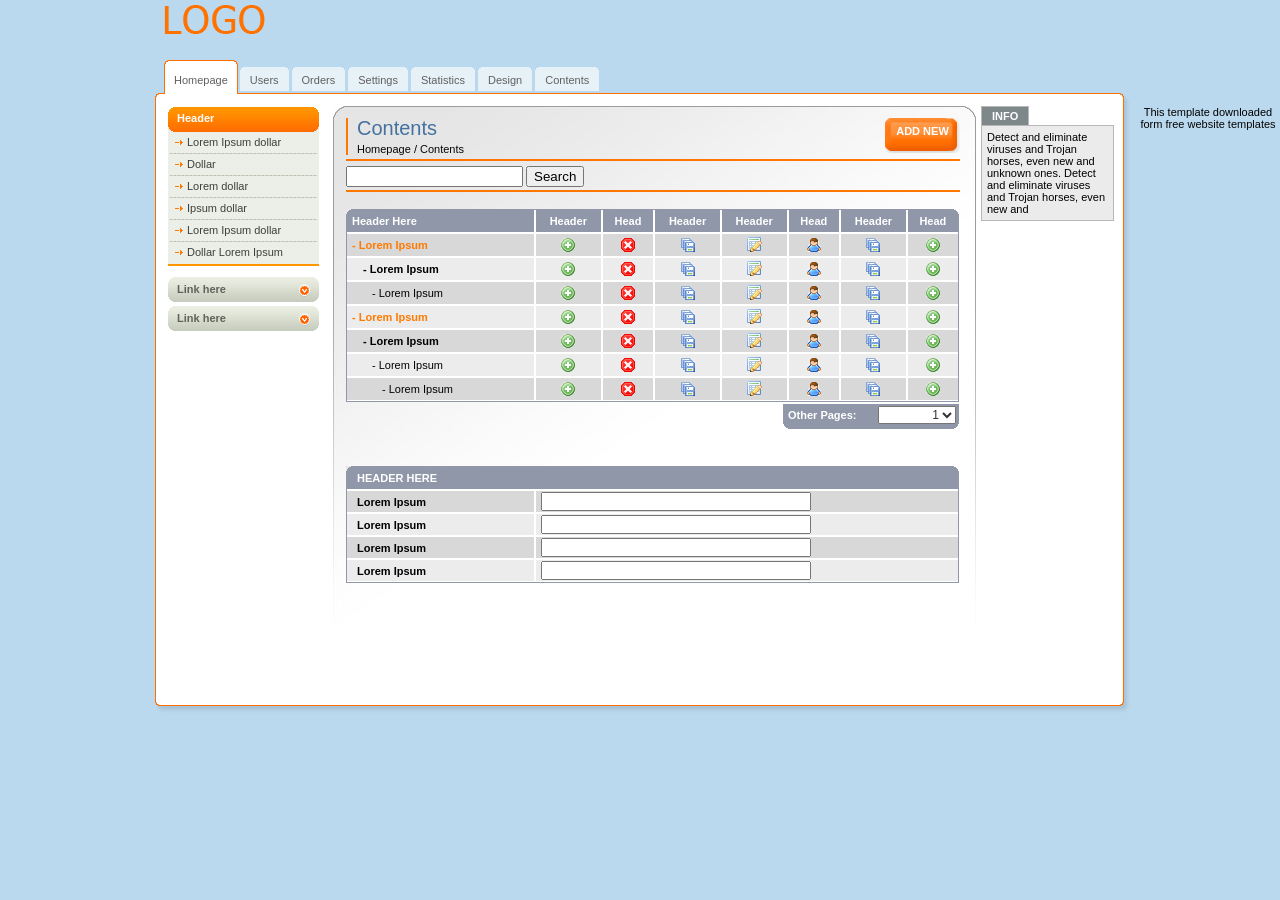
<file: WebContent/simple/back/index.html>
<!DOCTYPE html PUBLIC "-//W3C//DTD XHTML 1.0 Transitional//EN" "http://www.w3.org/TR/xhtml1/DTD/xhtml1-transitional.dtd">
<html>
<head>
<title>CMS Admin</title>
<meta http-equiv="content-type" content="text/html; charset=iso-8859-1" />
<style media="all" type="text/css">
@import "css/all.css";
</style>
</head>
<body>
<div id="main">
  <div id="header"> <a href="http://all-free-download.com/free-website-templates/" class="logo"><img src="img/logo.gif" width="101" height="29" alt="" /></a>
    <ul id="top-navigation">
      <li class="active"><span><span>Homepage</span></span></li>
      <li><span><span><a href="http://all-free-download.com/free-website-templates/">Users</a></span></span></li>
      <li><span><span><a href="http://all-free-download.com/free-website-templates/">Orders</a></span></span></li>
      <li><span><span><a href="http://all-free-download.com/free-website-templates/">Settings</a></span></span></li>
      <li><span><span><a href="http://all-free-download.com/free-website-templates/">Statistics</a></span></span></li>
      <li><span><span><a href="http://all-free-download.com/free-website-templates/">Design</a></span></span></li>
      <li><span><span><a href="http://all-free-download.com/free-website-templates/">Contents</a></span></span></li>
    </ul>
  </div>
  <div id="middle">
    <div id="left-column">
      <h3>Header</h3>
      <ul class="nav">
        <li><a href="http://all-free-download.com/free-website-templates/">Lorem Ipsum dollar</a></li>
        <li><a href="http://all-free-download.com/free-website-templates/">Dollar</a></li>
        <li><a href="http://all-free-download.com/free-website-templates/">Lorem dollar</a></li>
        <li><a href="http://all-free-download.com/free-website-templates/">Ipsum dollar</a></li>
        <li><a href="http://all-free-download.com/free-website-templates/">Lorem Ipsum dollar</a></li>
        <li class="last"><a href="http://all-free-download.com/free-website-templates/">Dollar Lorem Ipsum</a></li>
      </ul>
      <a href="http://all-free-download.com/free-website-templates/" class="link">Link here</a> <a href="http://all-free-download.com/free-website-templates/" class="link">Link here</a> </div>
    <div id="center-column">
      <div class="top-bar"> <a href="http://all-free-download.com/free-website-templates/" class="button">ADD NEW </a>
        <h1>Contents</h1>
        <div class="breadcrumbs"><a href="http://all-free-download.com/free-website-templates/">Homepage</a> / <a href="http://all-free-download.com/free-website-templates/">Contents</a></div>
      </div>
      <br />
      <div class="select-bar">
        <label>
        <input type="text" name="textfield" />
        </label>
        <label>
        <input type="submit" name="Submit" value="Search" />
        </label>
      </div>
      <div class="table"> <img src="img/bg-th-left.gif" width="8" height="7" alt="" class="left" /> <img src="img/bg-th-right.gif" width="7" height="7" alt="" class="right" />
        <table class="listing" cellpadding="0" cellspacing="0">
          <tr>
            <th class="first" width="177">Header Here</th>
            <th>Header</th>
            <th>Head</th>
            <th>Header</th>
            <th>Header</th>
            <th>Head</th>
            <th>Header</th>
            <th class="last">Head</th>
          </tr>
          <tr>
            <td class="first style1">- Lorem Ipsum </td>
            <td><img src="img/add-icon.gif" width="16" height="16" alt="" /></td>
            <td><img src="img/hr.gif" width="16" height="16" alt="" /></td>
            <td><img src="img/save-icon.gif" width="16" height="16" alt="" /></td>
            <td><img src="img/edit-icon.gif" width="16" height="16" alt="" /></td>
            <td><img src="img/login-icon.gif" width="16" height="16" alt="" /></td>
            <td><img src="img/save-icon.gif" width="16" height="16" alt="save" /></td>
            <td class="last"><img src="img/add-icon.gif" width="16" height="16" alt="add" /></td>
          </tr>
          <tr class="bg">
            <td class="first style2">- Lorem Ipsum </td>
            <td><img src="img/add-icon.gif" width="16" height="16" alt="add" /></td>
            <td><img src="img/hr.gif" width="16" height="16" alt="" /></td>
            <td><img src="img/save-icon.gif" width="16" height="16" alt="save" /></td>
            <td><img src="img/edit-icon.gif" width="16" height="16" alt="edit" /></td>
            <td><img src="img/login-icon.gif" width="16" height="16" alt="login" /></td>
            <td><img src="img/save-icon.gif" width="16" height="16" alt="save" /></td>
            <td class="last"><img src="img/add-icon.gif" width="16" height="16" alt="add" /></td>
          </tr>
          <tr>
            <td class="first style3">- Lorem Ipsum </td>
            <td><img src="img/add-icon.gif" width="16" height="16" alt="add" /></td>
            <td><img src="img/hr.gif" width="16" height="16" alt="" /></td>
            <td><img src="img/save-icon.gif" width="16" height="16" alt="save" /></td>
            <td><img src="img/edit-icon.gif" width="16" height="16" alt="edit" /></td>
            <td><img src="img/login-icon.gif" width="16" height="16" alt="login" /></td>
            <td><img src="img/save-icon.gif" width="16" height="16" alt="save" /></td>
            <td class="last"><img src="img/add-icon.gif" width="16" height="16" alt="add" /></td>
          </tr>
          <tr class="bg">
            <td class="first style1">- Lorem Ipsum </td>
            <td><img src="img/add-icon.gif" width="16" height="16" alt="add" /></td>
            <td><img src="img/hr.gif" width="16" height="16" alt="" /></td>
            <td><img src="img/save-icon.gif" width="16" height="16" alt="save" /></td>
            <td><img src="img/edit-icon.gif" width="16" height="16" alt="edit" /></td>
            <td><img src="img/login-icon.gif" width="16" height="16" alt="login" /></td>
            <td><img src="img/save-icon.gif" width="16" height="16" alt="save" /></td>
            <td class="last"><img src="img/add-icon.gif" width="16" height="16" alt="add" /></td>
          </tr>
          <tr>
            <td class="first style2">- Lorem Ipsum </td>
            <td><img src="img/add-icon.gif" width="16" height="16" alt="add" /></td>
            <td><img src="img/hr.gif" width="16" height="16" alt="" /></td>
            <td><img src="img/save-icon.gif" width="16" height="16" alt="save" /></td>
            <td><img src="img/edit-icon.gif" width="16" height="16" alt="edit" /></td>
            <td><img src="img/login-icon.gif" width="16" height="16" alt="login" /></td>
            <td><img src="img/save-icon.gif" width="16" height="16" alt="save" /></td>
            <td class="last"><img src="img/add-icon.gif" width="16" height="16" alt="add" /></td>
          </tr>
          <tr class="bg">
            <td class="first style3">- Lorem Ipsum </td>
            <td><img src="img/add-icon.gif" width="16" height="16" alt="add" /></td>
            <td><img src="img/hr.gif" width="16" height="16" alt="" /></td>
            <td><img src="img/save-icon.gif" width="16" height="16" alt="save" /></td>
            <td><img src="img/edit-icon.gif" width="16" height="16" alt="edit" /></td>
            <td><img src="img/login-icon.gif" width="16" height="16" alt="login" /></td>
            <td><img src="img/save-icon.gif" width="16" height="16" alt="save" /></td>
            <td class="last"><img src="img/add-icon.gif" width="16" height="16" alt="add" /></td>
          </tr>
          <tr>
            <td class="first style4">- Lorem Ipsum </td>
            <td><img src="img/add-icon.gif" width="16" height="16" alt="add" /></td>
            <td><img src="img/hr.gif" width="16" height="16" alt="" /></td>
            <td><img src="img/save-icon.gif" width="16" height="16" alt="save" /></td>
            <td><img src="img/edit-icon.gif" width="16" height="16" alt="edit" /></td>
            <td><img src="img/login-icon.gif" width="16" height="16" alt="login" /></td>
            <td><img src="img/save-icon.gif" width="16" height="16" alt="save" /></td>
            <td class="last"><img src="img/add-icon.gif" width="16" height="16" alt="add" /></td>
          </tr>
        </table>
        <div class="select"> <strong>Other Pages: </strong>
          <select>
            <option>1</option>
          </select>
        </div>
      </div>
      <div class="table"> <img src="img/bg-th-left.gif" width="8" height="7" alt="" class="left" /> <img src="img/bg-th-right.gif" width="7" height="7" alt="" class="right" />
        <table class="listing form" cellpadding="0" cellspacing="0">
          <tr>
            <th class="full" colspan="2">Header Here</th>
          </tr>
          <tr>
            <td class="first" width="172"><strong>Lorem Ipsum</strong></td>
            <td class="last"><input type="text" class="text" /></td>
          </tr>
          <tr class="bg">
            <td class="first"><strong>Lorem Ipsum</strong></td>
            <td class="last"><input type="text" class="text" /></td>
          </tr>
          <tr>
            <td class="first"><strong>Lorem Ipsum</strong></td>
            <td class="last"><input type="text" class="text" /></td>
          </tr>
          <tr class="bg">
            <td class="first"><strong>Lorem Ipsum</strong></td>
            <td class="last"><input type="text" class="text" /></td>
          </tr>
        </table>
        <p>&nbsp;</p>
      </div>
    </div>
    <div id="right-column"> <strong class="h">INFO</strong>
      <div class="box">Detect and eliminate viruses and Trojan horses, even new and unknown ones. Detect and eliminate viruses and Trojan horses, even new and </div>
    </div>
  </div>
  <div id="footer"></div>
</div>
<div align=center>This template  downloaded form <a href='http://all-free-download.com/free-website-templates/'>free website templates</a></div></body>
</html>
</file>
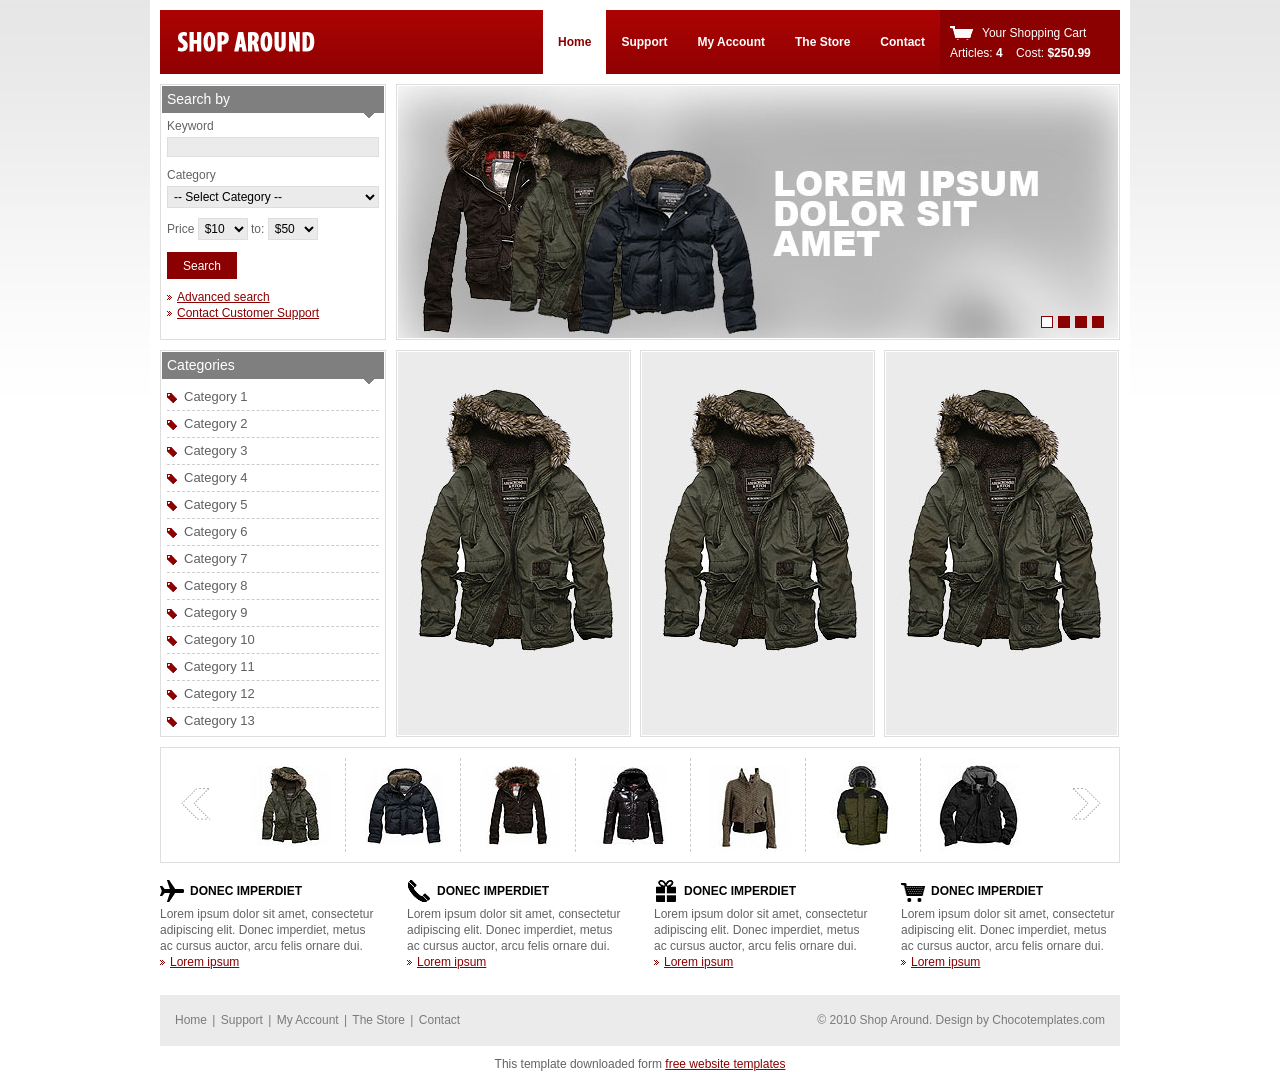
<file: WebContent/simple/shop/index.html>
<!DOCTYPE html PUBLIC "-//W3C//DTD XHTML 1.0 Transitional//EN" "http://www.w3.org/TR/xhtml1/DTD/xhtml1-transitional.dtd">
<html xmlns="http://www.w3.org/1999/xhtml">
<head>
<title>Shop Around</title>
<meta http-equiv="Content-type" content="text/html; charset=utf-8" />
<link rel="stylesheet" href="css/style.css" type="text/css" media="all" />
<!--[if lte IE 6]><link rel="stylesheet" href="css/ie6.css" type="text/css" media="all" /><![endif]-->
<script src="js/jquery-1.4.1.min.js" type="text/javascript"></script>
<script src="js/jquery.jcarousel.pack.js" type="text/javascript"></script>
<script src="js/jquery-func.js" type="text/javascript"></script>
</head>
<body>
<!-- Shell -->
<div class="shell">
  <!-- Header -->
  <div id="header">
    <h1 id="logo"><a href="#">shoparound</a></h1>
    <!-- Cart -->
    <div id="cart"> <a href="#" class="cart-link">Your Shopping Cart</a>
      <div class="cl">&nbsp;</div>
      <span>Articles: <strong>4</strong></span> &nbsp;&nbsp; <span>Cost: <strong>$250.99</strong></span> </div>
    <!-- End Cart -->
    <!-- Navigation -->
    <div id="navigation">
      <ul>
        <li><a href="#" class="active">Home</a></li>
        <li><a href="#">Support</a></li>
        <li><a href="#">My Account</a></li>
        <li><a href="#">The Store</a></li>
        <li><a href="#">Contact</a></li>
      </ul>
    </div>
    <!-- End Navigation -->
  </div>
  <!-- End Header -->
  <!-- Main -->
  <div id="main">
    <div class="cl">&nbsp;</div>
    <!-- Content -->
    <div id="content">
      <!-- Content Slider -->
      <div id="slider" class="box">
        <div id="slider-holder">
          <ul>
            <li><a href="#"><img src="css/images/slide1.jpg" alt="" /></a></li>
            <li><a href="#"><img src="css/images/slide1.jpg" alt="" /></a></li>
            <li><a href="#"><img src="css/images/slide1.jpg" alt="" /></a></li>
            <li><a href="#"><img src="css/images/slide1.jpg" alt="" /></a></li>
          </ul>
        </div>
        <div id="slider-nav"> <a href="#" class="active">1</a> <a href="#">2</a> <a href="#">3</a> <a href="#">4</a> </div>
      </div>
      <!-- End Content Slider -->
      <!-- Products -->
      <div class="products">
        <div class="cl">&nbsp;</div>
        <ul>
          <li> <a href="#"><img src="css/images/big1.jpg" alt="" /></a>
            <div class="product-info">
              <h3>LOREM IPSUM</h3>
              <div class="product-desc">
                <h4>WOMEN’S</h4>
                <p>Lorem ipsum dolor sit<br />
                  amet</p>
                <strong class="price">$58.99</strong> </div>
            </div>
          </li>
          <li> <a href="#"><img src="css/images/big1.jpg" alt="" /></a>
            <div class="product-info">
              <h3>LOREM IPSUM</h3>
              <div class="product-desc">
                <h4>WOMEN’S</h4>
                <p>Lorem ipsum dolor sit<br />
                  amet</p>
                <strong class="price">$58.99</strong> </div>
            </div>
          </li>
          <li class="last"> <a href="#"><img src="css/images/big1.jpg" alt="" /></a>
            <div class="product-info">
              <h3>LOREM IPSUM</h3>
              <div class="product-desc">
                <h4>WOMEN’S</h4>
                <p>Lorem ipsum dolor sit<br />
                  amet</p>
                <strong class="price">$58.99</strong> </div>
            </div>
          </li>
        </ul>
        <div class="cl">&nbsp;</div>
      </div>
      <!-- End Products -->
    </div>
    <!-- End Content -->
    <!-- Sidebar -->
    <div id="sidebar">
      <!-- Search -->
      <div class="box search">
        <h2>Search by <span></span></h2>
        <div class="box-content">
          <form action="#" method="post">
            <label>Keyword</label>
            <input type="text" class="field" />
            <label>Category</label>
            <select class="field">
              <option value="">-- Select Category --</option>
            </select>
            <div class="inline-field">
              <label>Price</label>
              <select class="field small-field">
                <option value="">$10</option>
              </select>
              <label>to:</label>
              <select class="field small-field">
                <option value="">$50</option>
              </select>
            </div>
            <input type="submit" class="search-submit" value="Search" />
            <p> <a href="#" class="bul">Advanced search</a><br />
              <a href="#" class="bul">Contact Customer Support</a> </p>
          </form>
        </div>
      </div>
      <!-- End Search -->
      <!-- Categories -->
      <div class="box categories">
        <h2>Categories <span></span></h2>
        <div class="box-content">
          <ul>
            <li><a href="#">Category 1</a></li>
            <li><a href="#">Category 2</a></li>
            <li><a href="#">Category 3</a></li>
            <li><a href="#">Category 4</a></li>
            <li><a href="#">Category 5</a></li>
            <li><a href="#">Category 6</a></li>
            <li><a href="#">Category 7</a></li>
            <li><a href="#">Category 8</a></li>
            <li><a href="#">Category 9</a></li>
            <li><a href="#">Category 10</a></li>
            <li><a href="#">Category 11</a></li>
            <li><a href="#">Category 12</a></li>
            <li class="last"><a href="#">Category 13</a></li>
          </ul>
        </div>
      </div>
      <!-- End Categories -->
    </div>
    <!-- End Sidebar -->
    <div class="cl">&nbsp;</div>
  </div>
  <!-- End Main -->
  <!-- Side Full -->
  <div class="side-full">
    <!-- More Products -->
    <div class="more-products">
      <div class="more-products-holder">
        <ul>
          <li><a href="#"><img src="css/images/small1.jpg" alt="" /></a></li>
          <li><a href="#"><img src="css/images/small2.jpg" alt="" /></a></li>
          <li><a href="#"><img src="css/images/small3.jpg" alt="" /></a></li>
          <li><a href="#"><img src="css/images/small4.jpg" alt="" /></a></li>
          <li><a href="#"><img src="css/images/small5.jpg" alt="" /></a></li>
          <li><a href="#"><img src="css/images/small6.jpg" alt="" /></a></li>
          <li><a href="#"><img src="css/images/small7.jpg" alt="" /></a></li>
          <li><a href="#"><img src="css/images/small1.jpg" alt="" /></a></li>
          <li><a href="#"><img src="css/images/small2.jpg" alt="" /></a></li>
          <li><a href="#"><img src="css/images/small3.jpg" alt="" /></a></li>
          <li><a href="#"><img src="css/images/small4.jpg" alt="" /></a></li>
          <li><a href="#"><img src="css/images/small5.jpg" alt="" /></a></li>
          <li><a href="#"><img src="css/images/small6.jpg" alt="" /></a></li>
          <li><a href="#"><img src="css/images/small7.jpg" alt="" /></a></li>
          <li><a href="#"><img src="css/images/small1.jpg" alt="" /></a></li>
          <li><a href="#"><img src="css/images/small2.jpg" alt="" /></a></li>
          <li><a href="#"><img src="css/images/small3.jpg" alt="" /></a></li>
          <li><a href="#"><img src="css/images/small4.jpg" alt="" /></a></li>
          <li><a href="#"><img src="css/images/small5.jpg" alt="" /></a></li>
          <li><a href="#"><img src="css/images/small6.jpg" alt="" /></a></li>
          <li class="last"><a href="#"><img src="css/images/small7.jpg" alt="" /></a></li>
        </ul>
      </div>
      <div class="more-nav"> <a href="#" class="prev">previous</a> <a href="#" class="next">next</a> </div>
    </div>
    <!-- End More Products -->
    <!-- Text Cols -->
    <div class="cols">
      <div class="cl">&nbsp;</div>
      <div class="col">
        <h3 class="ico ico1">Donec imperdiet</h3>
        <p>Lorem ipsum dolor sit amet, consectetur adipiscing elit. Donec imperdiet, metus ac cursus auctor, arcu felis ornare dui.</p>
        <p class="more"><a href="#" class="bul">Lorem ipsum</a></p>
      </div>
      <div class="col">
        <h3 class="ico ico2">Donec imperdiet</h3>
        <p>Lorem ipsum dolor sit amet, consectetur adipiscing elit. Donec imperdiet, metus ac cursus auctor, arcu felis ornare dui.</p>
        <p class="more"><a href="#" class="bul">Lorem ipsum</a></p>
      </div>
      <div class="col">
        <h3 class="ico ico3">Donec imperdiet</h3>
        <p>Lorem ipsum dolor sit amet, consectetur adipiscing elit. Donec imperdiet, metus ac cursus auctor, arcu felis ornare dui.</p>
        <p class="more"><a href="#" class="bul">Lorem ipsum</a></p>
      </div>
      <div class="col col-last">
        <h3 class="ico ico4">Donec imperdiet</h3>
        <p>Lorem ipsum dolor sit amet, consectetur adipiscing elit. Donec imperdiet, metus ac cursus auctor, arcu felis ornare dui.</p>
        <p class="more"><a href="#" class="bul">Lorem ipsum</a></p>
      </div>
      <div class="cl">&nbsp;</div>
    </div>
    <!-- End Text Cols -->
  </div>
  <!-- End Side Full -->
  <!-- Footer -->
  <div id="footer">
    <p class="left"> <a href="#">Home</a> <span>|</span> <a href="#">Support</a> <span>|</span> <a href="#">My Account</a> <span>|</span> <a href="#">The Store</a> <span>|</span> <a href="#">Contact</a> </p>
    <p class="right"> &copy; 2010 Shop Around. Design by <a href="http://chocotemplates.com">Chocotemplates.com</a> </p>
  </div>
  <!-- End Footer -->
</div>
<!-- End Shell -->
<div align=center>This template  downloaded form <a href='http://all-free-download.com/free-website-templates/'>free website templates</a></div></body>
</html>
</file>
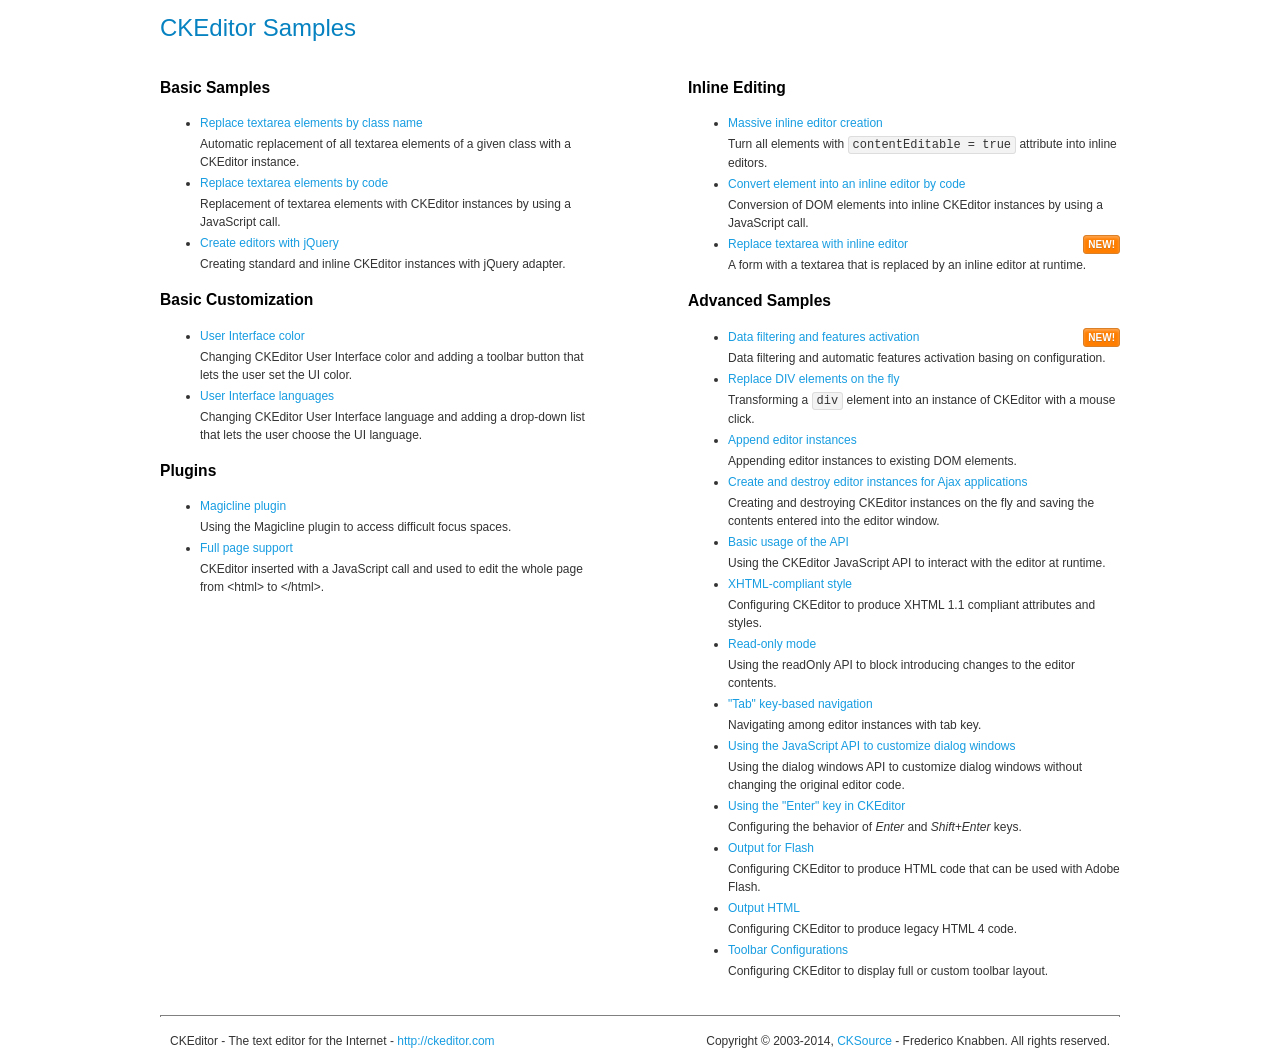
<file: WebContent/js/ckeditor/samples/index.html>
<!DOCTYPE html>
<!--
Copyright (c) 2003-2014, CKSource - Frederico Knabben. All rights reserved.
For licensing, see LICENSE.md or http://ckeditor.com/license
-->
<html>
<head>
	<meta charset="utf-8">
	<title>CKEditor Samples</title>
	<link rel="stylesheet" href="sample.css">
</head>
<body>
	<h1 class="samples">
		CKEditor Samples
	</h1>
	<div class="twoColumns">
		<div class="twoColumnsLeft">
			<h2 class="samples">
				Basic Samples
			</h2>
			<dl class="samples">
				<dt><a class="samples" href="replacebyclass.html">Replace textarea elements by class name</a></dt>
				<dd>Automatic replacement of all textarea elements of a given class with a CKEditor instance.</dd>

				<dt><a class="samples" href="replacebycode.html">Replace textarea elements by code</a></dt>
				<dd>Replacement of textarea elements with CKEditor instances by using a JavaScript call.</dd>

				<dt><a class="samples" href="jquery.html">Create editors with jQuery</a></dt>
				<dd>Creating standard and inline CKEditor instances with jQuery adapter.</dd>
			</dl>

			<h2 class="samples">
				Basic Customization
			</h2>
			<dl class="samples">
				<dt><a class="samples" href="uicolor.html">User Interface color</a></dt>
				<dd>Changing CKEditor User Interface color and adding a toolbar button that lets the user set the UI color.</dd>

				<dt><a class="samples" href="uilanguages.html">User Interface languages</a></dt>
				<dd>Changing CKEditor User Interface language and adding a drop-down list that lets the user choose the UI language.</dd>
			</dl>


			<h2 class="samples">Plugins</h2>
<dl class="samples">
<dt><a class="samples" href="plugins/magicline/magicline.html">Magicline plugin</a></dt>
<dd>Using the Magicline plugin to access difficult focus spaces.</dd>

<dt><a class="samples" href="plugins/wysiwygarea/fullpage.html">Full page support</a></dt>
<dd>CKEditor inserted with a JavaScript call and used to edit the whole page from &lt;html&gt; to &lt;/html&gt;.</dd>
</dl>
		</div>
		<div class="twoColumnsRight">
			<h2 class="samples">
				Inline Editing
			</h2>
			<dl class="samples">
				<dt><a class="samples" href="inlineall.html">Massive inline editor creation</a></dt>
				<dd>Turn all elements with <code>contentEditable = true</code> attribute into inline editors.</dd>

				<dt><a class="samples" href="inlinebycode.html">Convert element into an inline editor by code</a></dt>
				<dd>Conversion of DOM elements into inline CKEditor instances by using a JavaScript call.</dd>

				<dt><a class="samples" href="inlinetextarea.html">Replace textarea with inline editor</a> <span class="new">New!</span></dt>
				<dd>A form with a textarea that is replaced by an inline editor at runtime.</dd>

				
			</dl>

			<h2 class="samples">
				Advanced Samples
			</h2>
			<dl class="samples">
				<dt><a class="samples" href="datafiltering.html">Data filtering and features activation</a> <span class="new">New!</span></dt>
				<dd>Data filtering and automatic features activation basing on configuration.</dd>

				<dt><a class="samples" href="divreplace.html">Replace DIV elements on the fly</a></dt>
				<dd>Transforming a <code>div</code> element into an instance of CKEditor with a mouse click.</dd>

				<dt><a class="samples" href="appendto.html">Append editor instances</a></dt>
				<dd>Appending editor instances to existing DOM elements.</dd>

				<dt><a class="samples" href="ajax.html">Create and destroy editor instances for Ajax applications</a></dt>
				<dd>Creating and destroying CKEditor instances on the fly and saving the contents entered into the editor window.</dd>

				<dt><a class="samples" href="api.html">Basic usage of the API</a></dt>
				<dd>Using the CKEditor JavaScript API to interact with the editor at runtime.</dd>

				<dt><a class="samples" href="xhtmlstyle.html">XHTML-compliant style</a></dt>
				<dd>Configuring CKEditor to produce XHTML 1.1 compliant attributes and styles.</dd>

				<dt><a class="samples" href="readonly.html">Read-only mode</a></dt>
				<dd>Using the readOnly API to block introducing changes to the editor contents.</dd>

				<dt><a class="samples" href="tabindex.html">"Tab" key-based navigation</a></dt>
				<dd>Navigating among editor instances with tab key.</dd>


				
<dt><a class="samples" href="plugins/dialog/dialog.html">Using the JavaScript API to customize dialog windows</a></dt>
<dd>Using the dialog windows API to customize dialog windows without changing the original editor code.</dd>

<dt><a class="samples" href="plugins/enterkey/enterkey.html">Using the &quot;Enter&quot; key in CKEditor</a></dt>
<dd>Configuring the behavior of <em>Enter</em> and <em>Shift+Enter</em> keys.</dd>

<dt><a class="samples" href="plugins/htmlwriter/outputforflash.html">Output for Flash</a></dt>
<dd>Configuring CKEditor to produce HTML code that can be used with Adobe Flash.</dd>

<dt><a class="samples" href="plugins/htmlwriter/outputhtml.html">Output HTML</a></dt>
<dd>Configuring CKEditor to produce legacy HTML 4 code.</dd>

<dt><a class="samples" href="plugins/toolbar/toolbar.html">Toolbar Configurations</a></dt>
<dd>Configuring CKEditor to display full or custom toolbar layout.</dd>

			</dl>
		</div>
	</div>
	<div id="footer">
		<hr>
		<p>
			CKEditor - The text editor for the Internet - <a class="samples" href="http://ckeditor.com/">http://ckeditor.com</a>
		</p>
		<p id="copy">
			Copyright &copy; 2003-2014, <a class="samples" href="http://cksource.com/">CKSource</a> - Frederico Knabben. All rights reserved.
		</p>
	</div>
</body>
</html>
</file>
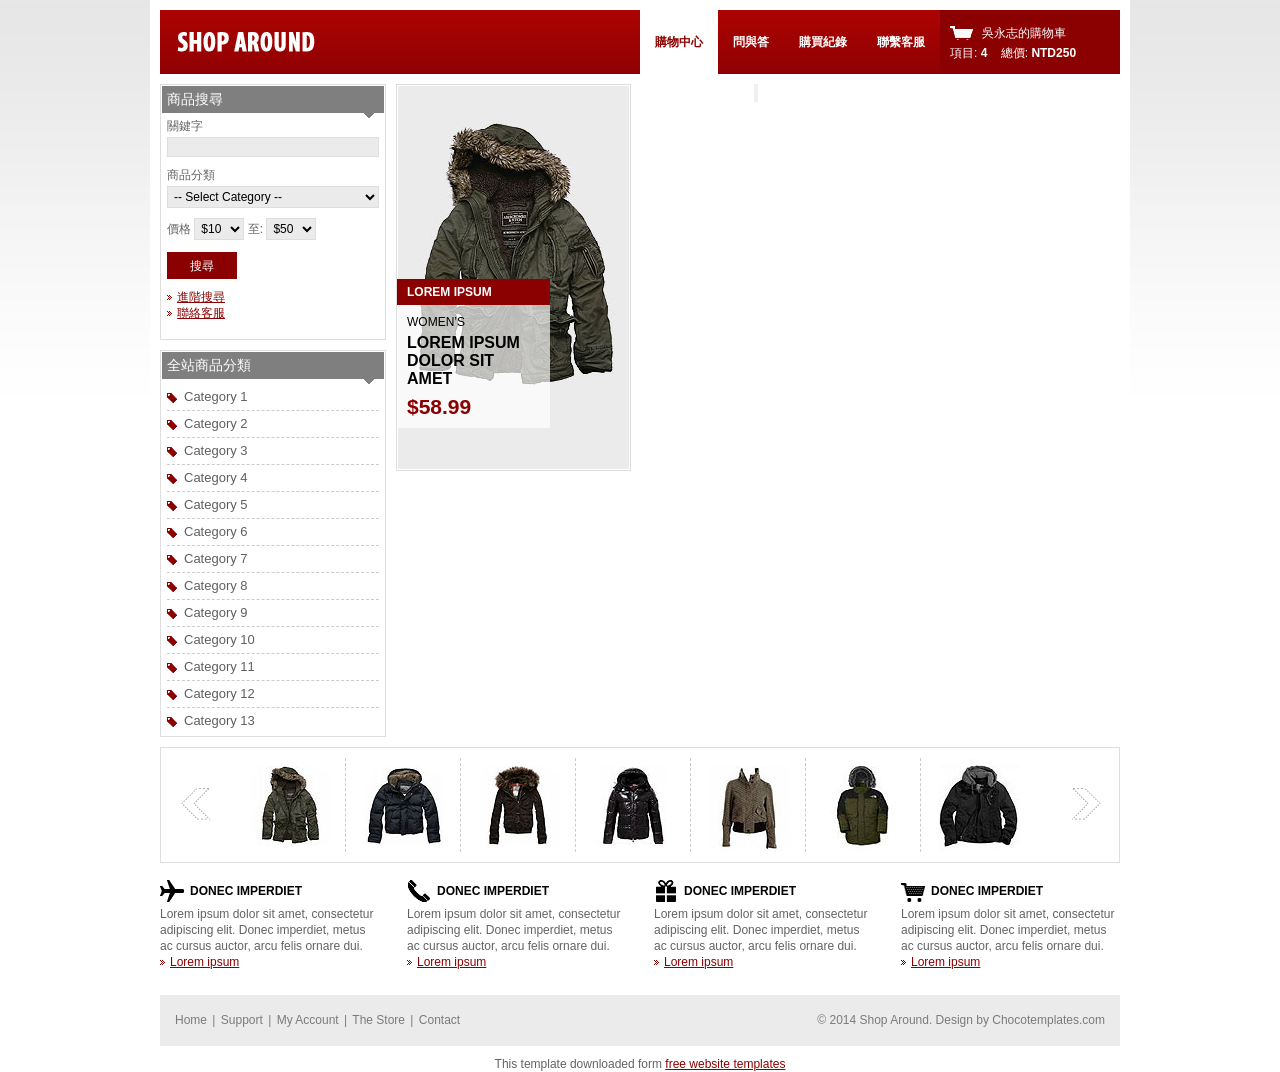
<file: WebContent/simple/shop/item.html>
<!DOCTYPE html PUBLIC "-//W3C//DTD XHTML 1.0 Transitional//EN" "http://www.w3.org/TR/xhtml1/DTD/xhtml1-transitional.dtd">
<html xmlns="http://www.w3.org/1999/xhtml">
<head>
<title>Shop Around</title>
<meta http-equiv="Content-type" content="text/html; charset=utf-8" />
<link rel="stylesheet" href="css/style_item.css" type="text/css" media="all" />
<!--[if lte IE 6]><link rel="stylesheet" href="css/ie6.css" type="text/css" media="all" /><![endif]-->
<script src="js/jquery-1.4.1.min.js" type="text/javascript"></script>
<script src="js/jquery.jcarousel.pack.js" type="text/javascript"></script>
<script src="js/jquery-func.js" type="text/javascript"></script>
</head>
<body>
<!-- Shell -->
<div class="shell">
  <!-- Header -->
  <div id="header">
    <h1 id="logo"><a href="#">shoparound</a></h1>
    <!-- Cart -->
    <div id="cart"> <a href="#" class="cart-link">吳永志的購物車</a>
      <div class="cl">&nbsp;</div>
      <span>項目: <strong>4</strong></span> &nbsp;&nbsp; <span>總價: <strong>NTD250</strong></span> </div>
    <!-- End Cart -->
    <!-- Navigation -->
    <div id="navigation">
      <ul>
        <li><a href="#" class="active">購物中心</a></li>
        <li><a href="#">問與答</a></li>
        <li><a href="#">購買紀錄</a></li>
        <li><a href="#">聯繫客服</a></li>
      </ul>
    </div>
    <!-- End Navigation -->
  </div>
  <!-- End Header -->
  <!-- Main -->
  <div id="main">
    <div class="cl">&nbsp;</div>
    <!-- Content -->
    <div id="content">

      <!-- Products -->
      <div class="products" style="width:50%;">
      <div class="cl">&nbsp;</div>
        <ul>
          <li> <a href="#"><img src="css/images/big1.jpg" alt="" /></a>
            <div class="product-info">
              <h3>LOREM IPSUM</h3>
              <div class="product-desc">
                <h4>WOMEN’S</h4>
                <p>Lorem ipsum dolor sit<br />
                  amet</p>
                <strong class="price">$58.99</strong> </div>
            </div>
            
          </li>

          
        </ul>
        <div class="div-inline" align="right">
              <form>
                <input type="button" />
              </form>
            </div>
        <div class="cl">&nbsp;</div>
      </div>
    <!-- End Products -->
    </div>
    <!-- End Content -->
    <!-- Sidebar -->
    <div id="sidebar">
      <!-- Search -->
      <div class="box search">
        <h2>商品搜尋 <span></span></h2>
        <div class="box-content">
          <form action="#" method="post">
            <label>關鍵字</label>
            <input type="text" class="field" />
            <label>商品分類</label>
            <select class="field">
              <option value="">-- Select Category --</option>
            </select>
            <div class="inline-field">
              <label>價格</label>
              <select class="field small-field">
                <option value="">$10</option>
              </select>
              <label>至:</label>
              <select class="field small-field">
                <option value="">$50</option>
              </select>
            </div>
            <input type="submit" class="search-submit" value="搜尋" />
            <p> <a href="#" class="bul">進階搜尋</a><br />
              <a href="#" class="bul">聯絡客服</a> </p>
          </form>
        </div>
      </div>
      <!-- End Search -->
      <!-- Categories -->
      <div class="box categories">
        <h2>全站商品分類<span></span></h2>
        <div class="box-content">
          <ul>
            <li><a href="#">Category 1</a></li>
            <li><a href="#">Category 2</a></li>
            <li><a href="#">Category 3</a></li>
            <li><a href="#">Category 4</a></li>
            <li><a href="#">Category 5</a></li>
            <li><a href="#">Category 6</a></li>
            <li><a href="#">Category 7</a></li>
            <li><a href="#">Category 8</a></li>
            <li><a href="#">Category 9</a></li>
            <li><a href="#">Category 10</a></li>
            <li><a href="#">Category 11</a></li>
            <li><a href="#">Category 12</a></li>
            <li class="last"><a href="#">Category 13</a></li>
          </ul>
        </div>
      </div>
      <!-- End Categories -->
    </div>
    <!-- End Sidebar -->
    <div class="cl">&nbsp;</div>
  </div>
  <!-- End Main -->
  <!-- Side Full -->
  <div class="side-full">
    <!-- More Products -->
    <div class="more-products">
      <div class="more-products-holder">
        <ul>
          <li><a href="#"><img src="css/images/small1.jpg" alt="" /></a></li>
          <li><a href="#"><img src="css/images/small2.jpg" alt="" /></a></li>
          <li><a href="#"><img src="css/images/small3.jpg" alt="" /></a></li>
          <li><a href="#"><img src="css/images/small4.jpg" alt="" /></a></li>
          <li><a href="#"><img src="css/images/small5.jpg" alt="" /></a></li>
          <li><a href="#"><img src="css/images/small6.jpg" alt="" /></a></li>
          <li><a href="#"><img src="css/images/small7.jpg" alt="" /></a></li>
          <li><a href="#"><img src="css/images/small1.jpg" alt="" /></a></li>
          <li><a href="#"><img src="css/images/small2.jpg" alt="" /></a></li>
          <li><a href="#"><img src="css/images/small3.jpg" alt="" /></a></li>
          <li><a href="#"><img src="css/images/small4.jpg" alt="" /></a></li>
          <li><a href="#"><img src="css/images/small5.jpg" alt="" /></a></li>
          <li><a href="#"><img src="css/images/small6.jpg" alt="" /></a></li>
          <li><a href="#"><img src="css/images/small7.jpg" alt="" /></a></li>
          <li><a href="#"><img src="css/images/small1.jpg" alt="" /></a></li>
          <li><a href="#"><img src="css/images/small2.jpg" alt="" /></a></li>
          <li><a href="#"><img src="css/images/small3.jpg" alt="" /></a></li>
          <li><a href="#"><img src="css/images/small4.jpg" alt="" /></a></li>
          <li><a href="#"><img src="css/images/small5.jpg" alt="" /></a></li>
          <li><a href="#"><img src="css/images/small6.jpg" alt="" /></a></li>
          <li class="last"><a href="#"><img src="css/images/small7.jpg" alt="" /></a></li>
        </ul>
      </div>
      <div class="more-nav"> <a href="#" class="prev">previous</a> <a href="#" class="next">next</a> </div>
    </div>
    <!-- End More Products -->
    <!-- Text Cols -->
    <div class="cols">
      <div class="cl">&nbsp;</div>
      <div class="col">
        <h3 class="ico ico1">Donec imperdiet</h3>
        <p>Lorem ipsum dolor sit amet, consectetur adipiscing elit. Donec imperdiet, metus ac cursus auctor, arcu felis ornare dui.</p>
        <p class="more"><a href="#" class="bul">Lorem ipsum</a></p>
      </div>
      <div class="col">
        <h3 class="ico ico2">Donec imperdiet</h3>
        <p>Lorem ipsum dolor sit amet, consectetur adipiscing elit. Donec imperdiet, metus ac cursus auctor, arcu felis ornare dui.</p>
        <p class="more"><a href="#" class="bul">Lorem ipsum</a></p>
      </div>
      <div class="col">
        <h3 class="ico ico3">Donec imperdiet</h3>
        <p>Lorem ipsum dolor sit amet, consectetur adipiscing elit. Donec imperdiet, metus ac cursus auctor, arcu felis ornare dui.</p>
        <p class="more"><a href="#" class="bul">Lorem ipsum</a></p>
      </div>
      <div class="col col-last">
        <h3 class="ico ico4">Donec imperdiet</h3>
        <p>Lorem ipsum dolor sit amet, consectetur adipiscing elit. Donec imperdiet, metus ac cursus auctor, arcu felis ornare dui.</p>
        <p class="more"><a href="#" class="bul">Lorem ipsum</a></p>
      </div>
      <div class="cl">&nbsp;</div>
    </div>
    <!-- End Text Cols -->
  </div>
  <!-- End Side Full -->
  <!-- Footer -->
  <div id="footer">
    <p class="left"> <a href="#">Home</a> <span>|</span> <a href="#">Support</a> <span>|</span> <a href="#">My Account</a> <span>|</span> <a href="#">The Store</a> <span>|</span> <a href="#">Contact</a> </p>
    <p class="right"> &copy; 2014 Shop Around. Design by <a href="http://chocotemplates.com">Chocotemplates.com</a> </p>
  </div>
  <!-- End Footer -->
</div>
<!-- End Shell -->
<div align=center>This template  downloaded form <a href='http://all-free-download.com/free-website-templates/'>free website templates</a></div></body>
</html>
</file>
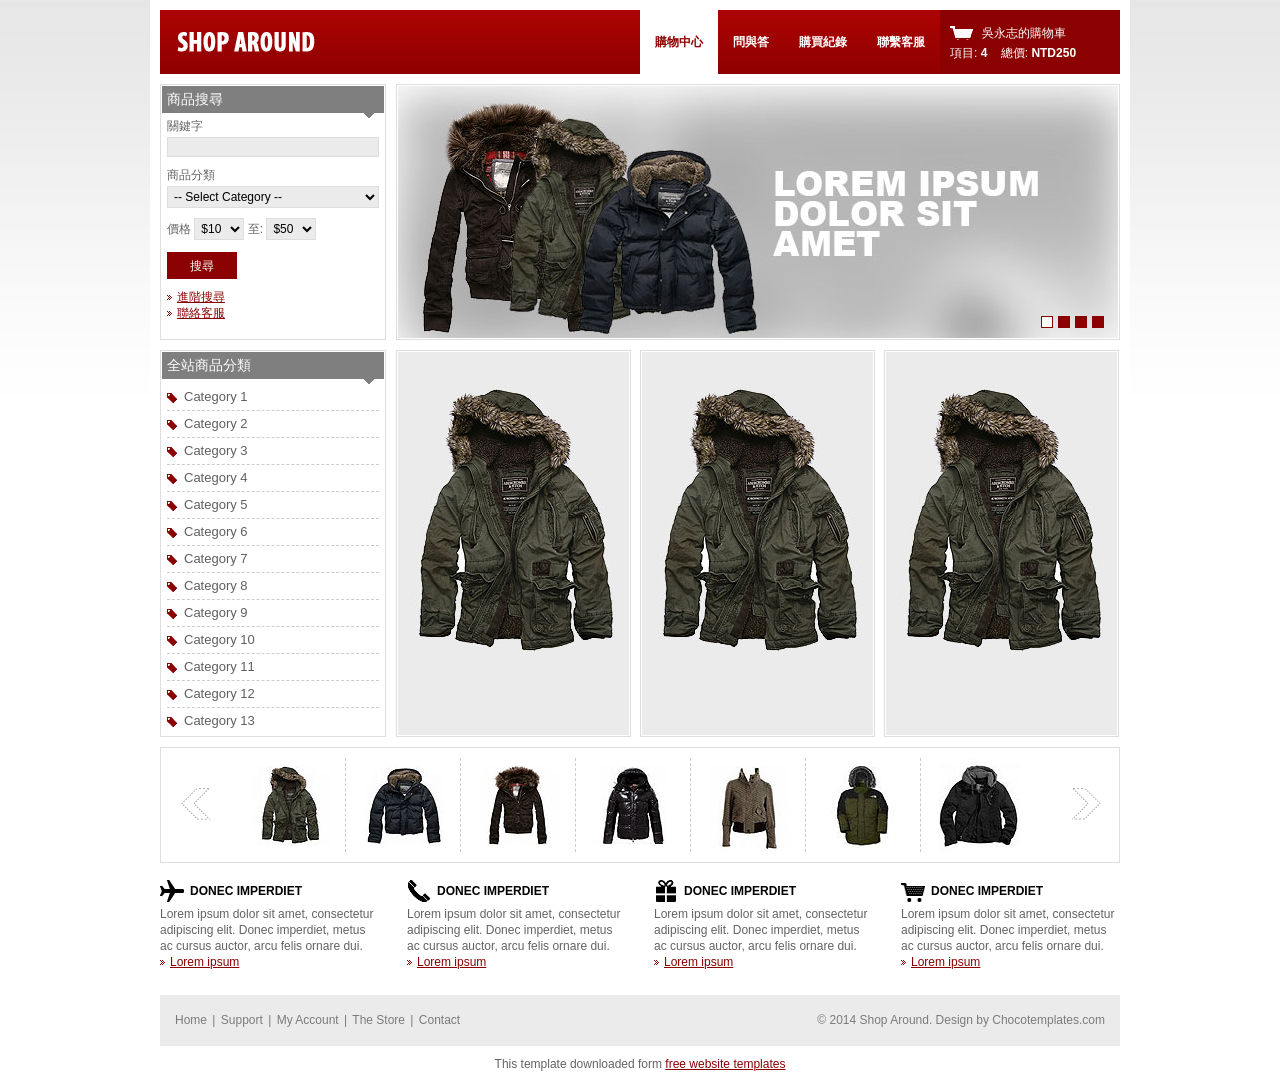
<file: WebContent/simple/shop/market.html>
<!DOCTYPE html PUBLIC "-//W3C//DTD XHTML 1.0 Transitional//EN" "http://www.w3.org/TR/xhtml1/DTD/xhtml1-transitional.dtd">
<html xmlns="http://www.w3.org/1999/xhtml">
<head>
<title>Shop Around</title>
<meta http-equiv="Content-type" content="text/html; charset=utf-8" />
<link rel="stylesheet" href="css/style.css" type="text/css" media="all" />
<!--[if lte IE 6]><link rel="stylesheet" href="css/ie6.css" type="text/css" media="all" /><![endif]-->
<script src="js/jquery-1.4.1.min.js" type="text/javascript"></script>
<script src="js/jquery.jcarousel.pack.js" type="text/javascript"></script>
<script src="js/jquery-func.js" type="text/javascript"></script>
</head>
<body>
<!-- Shell -->
<div class="shell">
  <!-- Header -->
  <div id="header">
    <h1 id="logo"><a href="#">shoparound</a></h1>
    <!-- Cart -->
    <div id="cart"> <a href="#" class="cart-link">吳永志的購物車</a>
      <div class="cl">&nbsp;</div>
      <span>項目: <strong>4</strong></span> &nbsp;&nbsp; <span>總價: <strong>NTD250</strong></span> </div>
    <!-- End Cart -->
    <!-- Navigation -->
    <div id="navigation">
      <ul>
        <li><a href="#" class="active">購物中心</a></li>
        <li><a href="#">問與答</a></li>
        <li><a href="#">購買紀錄</a></li>
        <li><a href="#">聯繫客服</a></li>
      </ul>
    </div>
    <!-- End Navigation -->
  </div>
  <!-- End Header -->
  <!-- Main -->
  <div id="main">
    <div class="cl">&nbsp;</div>
    <!-- Content -->
    <div id="content">
      <!-- Content Slider -->
      <div id="slider" class="box">
        <div id="slider-holder">
          <ul>
            <li><a href="#"><img src="css/images/slide1.jpg" alt="" /></a></li>
            <li><a href="#"><img src="css/images/slide1.jpg" alt="" /></a></li>
            <li><a href="#"><img src="css/images/slide1.jpg" alt="" /></a></li>
            <li><a href="#"><img src="css/images/slide1.jpg" alt="" /></a></li>
          </ul>
        </div>
        <div id="slider-nav"> <a href="#" class="active">1</a> <a href="#">2</a> <a href="#">3</a> <a href="#">4</a> </div>
      </div>
      <!-- End Content Slider -->
      <!-- Products -->
      <div class="products">
        <div class="cl">&nbsp;</div>
        <ul>
          <li> <a href="#"><img src="css/images/big1.jpg" alt="" /></a>
            <div class="product-info">
              <h3>LOREM IPSUM</h3>
              <div class="product-desc">
                <h4>WOMEN’S</h4>
                <p>Lorem ipsum dolor sit<br />
                  amet</p>
                <strong class="price">$58.99</strong> </div>
            </div>
          </li>
          <li> <a href="#"><img src="css/images/big1.jpg" alt="" /></a>
            <div class="product-info">
              <h3>LOREM IPSUM</h3>
              <div class="product-desc">
                <h4>WOMEN’S</h4>
                <p>Lorem ipsum dolor sit<br />
                  amet</p>
                <strong class="price">$58.99</strong> </div>
            </div>
          </li>
          <li class="last"> <a href="#"><img src="css/images/big1.jpg" alt="" /></a>
            <div class="product-info">
              <h3>LOREM IPSUM</h3>
              <div class="product-desc">
                <h4>WOMEN’S</h4>
                <p>Lorem ipsum dolor sit<br />
                  amet</p>
                <strong class="price">$58.99</strong> </div>
            </div>
          </li>
        </ul>
        <div class="cl">&nbsp;</div>
      </div>
      <!-- End Products -->
    </div>
    <!-- End Content -->
    <!-- Sidebar -->
    <div id="sidebar">
      <!-- Search -->
      <div class="box search">
        <h2>商品搜尋 <span></span></h2>
        <div class="box-content">
          <form action="#" method="post">
            <label>關鍵字</label>
            <input type="text" class="field" />
            <label>商品分類</label>
            <select class="field">
              <option value="">-- Select Category --</option>
            </select>
            <div class="inline-field">
              <label>價格</label>
              <select class="field small-field">
                <option value="">$10</option>
              </select>
              <label>至:</label>
              <select class="field small-field">
                <option value="">$50</option>
              </select>
            </div>
            <input type="submit" class="search-submit" value="搜尋" />
            <p> <a href="#" class="bul">進階搜尋</a><br />
              <a href="#" class="bul">聯絡客服</a> </p>
          </form>
        </div>
      </div>
      <!-- End Search -->
      <!-- Categories -->
      <div class="box categories">
        <h2>全站商品分類<span></span></h2>
        <div class="box-content">
          <ul>
            <li><a href="#">Category 1</a></li>
            <li><a href="#">Category 2</a></li>
            <li><a href="#">Category 3</a></li>
            <li><a href="#">Category 4</a></li>
            <li><a href="#">Category 5</a></li>
            <li><a href="#">Category 6</a></li>
            <li><a href="#">Category 7</a></li>
            <li><a href="#">Category 8</a></li>
            <li><a href="#">Category 9</a></li>
            <li><a href="#">Category 10</a></li>
            <li><a href="#">Category 11</a></li>
            <li><a href="#">Category 12</a></li>
            <li class="last"><a href="#">Category 13</a></li>
          </ul>
        </div>
      </div>
      <!-- End Categories -->
    </div>
    <!-- End Sidebar -->
    <div class="cl">&nbsp;</div>
  </div>
  <!-- End Main -->
  <!-- Side Full -->
  <div class="side-full">
    <!-- More Products -->
    <div class="more-products">
      <div class="more-products-holder">
        <ul>
          <li><a href="#"><img src="css/images/small1.jpg" alt="" /></a></li>
          <li><a href="#"><img src="css/images/small2.jpg" alt="" /></a></li>
          <li><a href="#"><img src="css/images/small3.jpg" alt="" /></a></li>
          <li><a href="#"><img src="css/images/small4.jpg" alt="" /></a></li>
          <li><a href="#"><img src="css/images/small5.jpg" alt="" /></a></li>
          <li><a href="#"><img src="css/images/small6.jpg" alt="" /></a></li>
          <li><a href="#"><img src="css/images/small7.jpg" alt="" /></a></li>
          <li><a href="#"><img src="css/images/small1.jpg" alt="" /></a></li>
          <li><a href="#"><img src="css/images/small2.jpg" alt="" /></a></li>
          <li><a href="#"><img src="css/images/small3.jpg" alt="" /></a></li>
          <li><a href="#"><img src="css/images/small4.jpg" alt="" /></a></li>
          <li><a href="#"><img src="css/images/small5.jpg" alt="" /></a></li>
          <li><a href="#"><img src="css/images/small6.jpg" alt="" /></a></li>
          <li><a href="#"><img src="css/images/small7.jpg" alt="" /></a></li>
          <li><a href="#"><img src="css/images/small1.jpg" alt="" /></a></li>
          <li><a href="#"><img src="css/images/small2.jpg" alt="" /></a></li>
          <li><a href="#"><img src="css/images/small3.jpg" alt="" /></a></li>
          <li><a href="#"><img src="css/images/small4.jpg" alt="" /></a></li>
          <li><a href="#"><img src="css/images/small5.jpg" alt="" /></a></li>
          <li><a href="#"><img src="css/images/small6.jpg" alt="" /></a></li>
          <li class="last"><a href="#"><img src="css/images/small7.jpg" alt="" /></a></li>
        </ul>
      </div>
      <div class="more-nav"> <a href="#" class="prev">previous</a> <a href="#" class="next">next</a> </div>
    </div>
    <!-- End More Products -->
    <!-- Text Cols -->
    <div class="cols">
      <div class="cl">&nbsp;</div>
      <div class="col">
        <h3 class="ico ico1">Donec imperdiet</h3>
        <p>Lorem ipsum dolor sit amet, consectetur adipiscing elit. Donec imperdiet, metus ac cursus auctor, arcu felis ornare dui.</p>
        <p class="more"><a href="#" class="bul">Lorem ipsum</a></p>
      </div>
      <div class="col">
        <h3 class="ico ico2">Donec imperdiet</h3>
        <p>Lorem ipsum dolor sit amet, consectetur adipiscing elit. Donec imperdiet, metus ac cursus auctor, arcu felis ornare dui.</p>
        <p class="more"><a href="#" class="bul">Lorem ipsum</a></p>
      </div>
      <div class="col">
        <h3 class="ico ico3">Donec imperdiet</h3>
        <p>Lorem ipsum dolor sit amet, consectetur adipiscing elit. Donec imperdiet, metus ac cursus auctor, arcu felis ornare dui.</p>
        <p class="more"><a href="#" class="bul">Lorem ipsum</a></p>
      </div>
      <div class="col col-last">
        <h3 class="ico ico4">Donec imperdiet</h3>
        <p>Lorem ipsum dolor sit amet, consectetur adipiscing elit. Donec imperdiet, metus ac cursus auctor, arcu felis ornare dui.</p>
        <p class="more"><a href="#" class="bul">Lorem ipsum</a></p>
      </div>
      <div class="cl">&nbsp;</div>
    </div>
    <!-- End Text Cols -->
  </div>
  <!-- End Side Full -->
  <!-- Footer -->
  <div id="footer">
    <p class="left"> <a href="#">Home</a> <span>|</span> <a href="#">Support</a> <span>|</span> <a href="#">My Account</a> <span>|</span> <a href="#">The Store</a> <span>|</span> <a href="#">Contact</a> </p>
    <p class="right"> &copy; 2014 Shop Around. Design by <a href="http://chocotemplates.com">Chocotemplates.com</a> </p>
  </div>
  <!-- End Footer -->
</div>
<!-- End Shell -->
<div align=center>This template  downloaded form <a href='http://all-free-download.com/free-website-templates/'>free website templates</a></div></body>
</html>
</file>
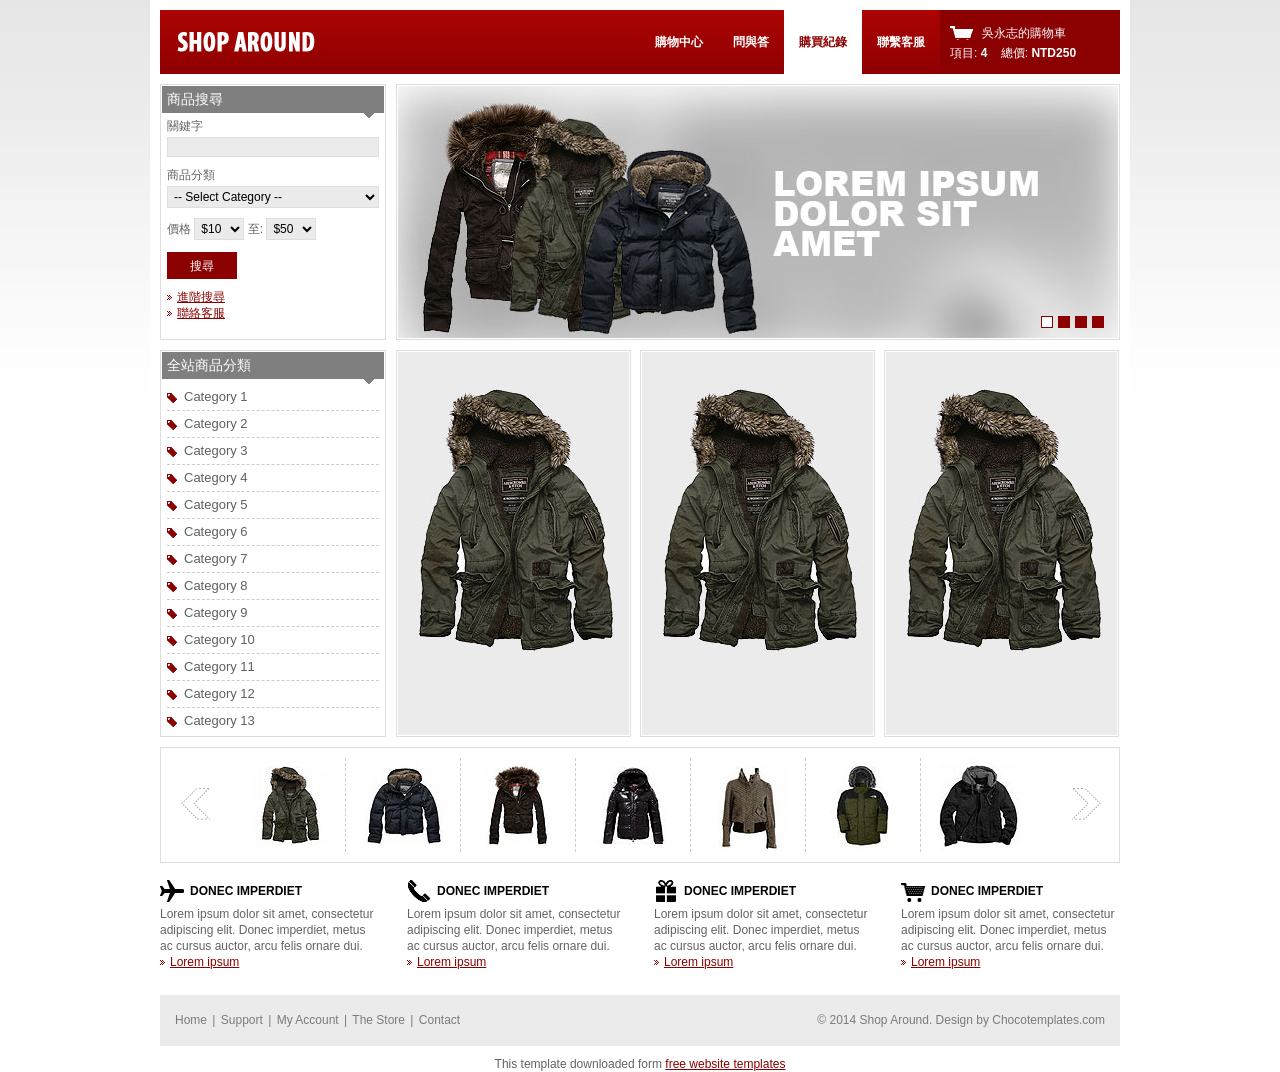
<file: WebContent/simple/shop/myorderlist.html>
<!DOCTYPE html PUBLIC "-//W3C//DTD XHTML 1.0 Transitional//EN" "http://www.w3.org/TR/xhtml1/DTD/xhtml1-transitional.dtd">
<html xmlns="http://www.w3.org/1999/xhtml">
<head>
<title>Shop Around</title>
<meta http-equiv="Content-type" content="text/html; charset=utf-8" />
<link rel="stylesheet" href="css/style.css" type="text/css" media="all" />
<!--[if lte IE 6]><link rel="stylesheet" href="css/ie6.css" type="text/css" media="all" /><![endif]-->
<script src="js/jquery-1.4.1.min.js" type="text/javascript"></script>
<script src="js/jquery.jcarousel.pack.js" type="text/javascript"></script>
<script src="js/jquery-func.js" type="text/javascript"></script>
</head>
<body>
<!-- Shell -->
<div class="shell">
  <!-- Header -->
  <div id="header">
    <h1 id="logo"><a href="#">shoparound</a></h1>
    <!-- Cart -->
    <div id="cart"> <a href="#" class="cart-link">吳永志的購物車</a>
      <div class="cl">&nbsp;</div>
      <span>項目: <strong>4</strong></span> &nbsp;&nbsp; <span>總價: <strong>NTD250</strong></span> </div>
    <!-- End Cart -->
    <!-- Navigation -->
    <div id="navigation">
      <ul>
        <li><a href="#" >購物中心</a></li>
        <li><a href="#">問與答</a></li>
        <li><a href="#" class="active">購買紀錄</a></li>
        <li><a href="#">聯繫客服</a></li>
      </ul>
    </div>
    <!-- End Navigation -->
  </div>
  <!-- End Header -->
  <!-- Main -->
  <div id="main">
    <div class="cl">&nbsp;</div>
    <!-- Content -->
    <div id="content">
      <!-- Content Slider -->
      <div id="slider" class="box">
        <div id="slider-holder">
          <ul>
            <li><a href="#"><img src="css/images/slide1.jpg" alt="" /></a></li>
            <li><a href="#"><img src="css/images/slide1.jpg" alt="" /></a></li>
            <li><a href="#"><img src="css/images/slide1.jpg" alt="" /></a></li>
            <li><a href="#"><img src="css/images/slide1.jpg" alt="" /></a></li>
          </ul>
        </div>
        <div id="slider-nav"> <a href="#" class="active">1</a> <a href="#">2</a> <a href="#">3</a> <a href="#">4</a> </div>
      </div>
      <!-- End Content Slider -->
      <!-- Products -->
      <div class="products">
        <div class="cl">&nbsp;</div>
        <ul>
          <li> <a href="#"><img src="css/images/big1.jpg" alt="" /></a>
            <div class="product-info">
              <h3>LOREM IPSUM</h3>
              <div class="product-desc">
                <h4>WOMEN’S</h4>
                <p>Lorem ipsum dolor sit<br />
                  amet</p>
                <strong class="price">$58.99</strong> </div>
            </div>
          </li>
          <li> <a href="#"><img src="css/images/big1.jpg" alt="" /></a>
            <div class="product-info">
              <h3>LOREM IPSUM</h3>
              <div class="product-desc">
                <h4>WOMEN’S</h4>
                <p>Lorem ipsum dolor sit<br />
                  amet</p>
                <strong class="price">$58.99</strong> </div>
            </div>
          </li>
          <li class="last"> <a href="#"><img src="css/images/big1.jpg" alt="" /></a>
            <div class="product-info">
              <h3>LOREM IPSUM</h3>
              <div class="product-desc">
                <h4>WOMEN’S</h4>
                <p>Lorem ipsum dolor sit<br />
                  amet</p>
                <strong class="price">$58.99</strong> </div>
            </div>
          </li>
        </ul>
        <div class="cl">&nbsp;</div>
      </div>
      <!-- End Products -->
    </div>
    <!-- End Content -->
    <!-- Sidebar -->
    <div id="sidebar">
      <!-- Search -->
      <div class="box search">
        <h2>商品搜尋 <span></span></h2>
        <div class="box-content">
          <form action="#" method="post">
            <label>關鍵字</label>
            <input type="text" class="field" />
            <label>商品分類</label>
            <select class="field">
              <option value="">-- Select Category --</option>
            </select>
            <div class="inline-field">
              <label>價格</label>
              <select class="field small-field">
                <option value="">$10</option>
              </select>
              <label>至:</label>
              <select class="field small-field">
                <option value="">$50</option>
              </select>
            </div>
            <input type="submit" class="search-submit" value="搜尋" />
            <p> <a href="#" class="bul">進階搜尋</a><br />
              <a href="#" class="bul">聯絡客服</a> </p>
          </form>
        </div>
      </div>
      <!-- End Search -->
      <!-- Categories -->
      <div class="box categories">
        <h2>全站商品分類<span></span></h2>
        <div class="box-content">
          <ul>
            <li><a href="#">Category 1</a></li>
            <li><a href="#">Category 2</a></li>
            <li><a href="#">Category 3</a></li>
            <li><a href="#">Category 4</a></li>
            <li><a href="#">Category 5</a></li>
            <li><a href="#">Category 6</a></li>
            <li><a href="#">Category 7</a></li>
            <li><a href="#">Category 8</a></li>
            <li><a href="#">Category 9</a></li>
            <li><a href="#">Category 10</a></li>
            <li><a href="#">Category 11</a></li>
            <li><a href="#">Category 12</a></li>
            <li class="last"><a href="#">Category 13</a></li>
          </ul>
        </div>
      </div>
      <!-- End Categories -->
    </div>
    <!-- End Sidebar -->
    <div class="cl">&nbsp;</div>
  </div>
  <!-- End Main -->
  <!-- Side Full -->
  <div class="side-full">
    <!-- More Products -->
    <div class="more-products">
      <div class="more-products-holder">
        <ul>
          <li><a href="#"><img src="css/images/small1.jpg" alt="" /></a></li>
          <li><a href="#"><img src="css/images/small2.jpg" alt="" /></a></li>
          <li><a href="#"><img src="css/images/small3.jpg" alt="" /></a></li>
          <li><a href="#"><img src="css/images/small4.jpg" alt="" /></a></li>
          <li><a href="#"><img src="css/images/small5.jpg" alt="" /></a></li>
          <li><a href="#"><img src="css/images/small6.jpg" alt="" /></a></li>
          <li><a href="#"><img src="css/images/small7.jpg" alt="" /></a></li>
          <li><a href="#"><img src="css/images/small1.jpg" alt="" /></a></li>
          <li><a href="#"><img src="css/images/small2.jpg" alt="" /></a></li>
          <li><a href="#"><img src="css/images/small3.jpg" alt="" /></a></li>
          <li><a href="#"><img src="css/images/small4.jpg" alt="" /></a></li>
          <li><a href="#"><img src="css/images/small5.jpg" alt="" /></a></li>
          <li><a href="#"><img src="css/images/small6.jpg" alt="" /></a></li>
          <li><a href="#"><img src="css/images/small7.jpg" alt="" /></a></li>
          <li><a href="#"><img src="css/images/small1.jpg" alt="" /></a></li>
          <li><a href="#"><img src="css/images/small2.jpg" alt="" /></a></li>
          <li><a href="#"><img src="css/images/small3.jpg" alt="" /></a></li>
          <li><a href="#"><img src="css/images/small4.jpg" alt="" /></a></li>
          <li><a href="#"><img src="css/images/small5.jpg" alt="" /></a></li>
          <li><a href="#"><img src="css/images/small6.jpg" alt="" /></a></li>
          <li class="last"><a href="#"><img src="css/images/small7.jpg" alt="" /></a></li>
        </ul>
      </div>
      <div class="more-nav"> <a href="#" class="prev">previous</a> <a href="#" class="next">next</a> </div>
    </div>
    <!-- End More Products -->
    <!-- Text Cols -->
    <div class="cols">
      <div class="cl">&nbsp;</div>
      <div class="col">
        <h3 class="ico ico1">Donec imperdiet</h3>
        <p>Lorem ipsum dolor sit amet, consectetur adipiscing elit. Donec imperdiet, metus ac cursus auctor, arcu felis ornare dui.</p>
        <p class="more"><a href="#" class="bul">Lorem ipsum</a></p>
      </div>
      <div class="col">
        <h3 class="ico ico2">Donec imperdiet</h3>
        <p>Lorem ipsum dolor sit amet, consectetur adipiscing elit. Donec imperdiet, metus ac cursus auctor, arcu felis ornare dui.</p>
        <p class="more"><a href="#" class="bul">Lorem ipsum</a></p>
      </div>
      <div class="col">
        <h3 class="ico ico3">Donec imperdiet</h3>
        <p>Lorem ipsum dolor sit amet, consectetur adipiscing elit. Donec imperdiet, metus ac cursus auctor, arcu felis ornare dui.</p>
        <p class="more"><a href="#" class="bul">Lorem ipsum</a></p>
      </div>
      <div class="col col-last">
        <h3 class="ico ico4">Donec imperdiet</h3>
        <p>Lorem ipsum dolor sit amet, consectetur adipiscing elit. Donec imperdiet, metus ac cursus auctor, arcu felis ornare dui.</p>
        <p class="more"><a href="#" class="bul">Lorem ipsum</a></p>
      </div>
      <div class="cl">&nbsp;</div>
    </div>
    <!-- End Text Cols -->
  </div>
  <!-- End Side Full -->
  <!-- Footer -->
  <div id="footer">
    <p class="left"> <a href="#">Home</a> <span>|</span> <a href="#">Support</a> <span>|</span> <a href="#">My Account</a> <span>|</span> <a href="#">The Store</a> <span>|</span> <a href="#">Contact</a> </p>
    <p class="right"> &copy; 2014 Shop Around. Design by <a href="http://chocotemplates.com">Chocotemplates.com</a> </p>
  </div>
  <!-- End Footer -->
</div>
<!-- End Shell -->
<div align=center>This template  downloaded form <a href='http://all-free-download.com/free-website-templates/'>free website templates</a></div></body>
</html>
</file>
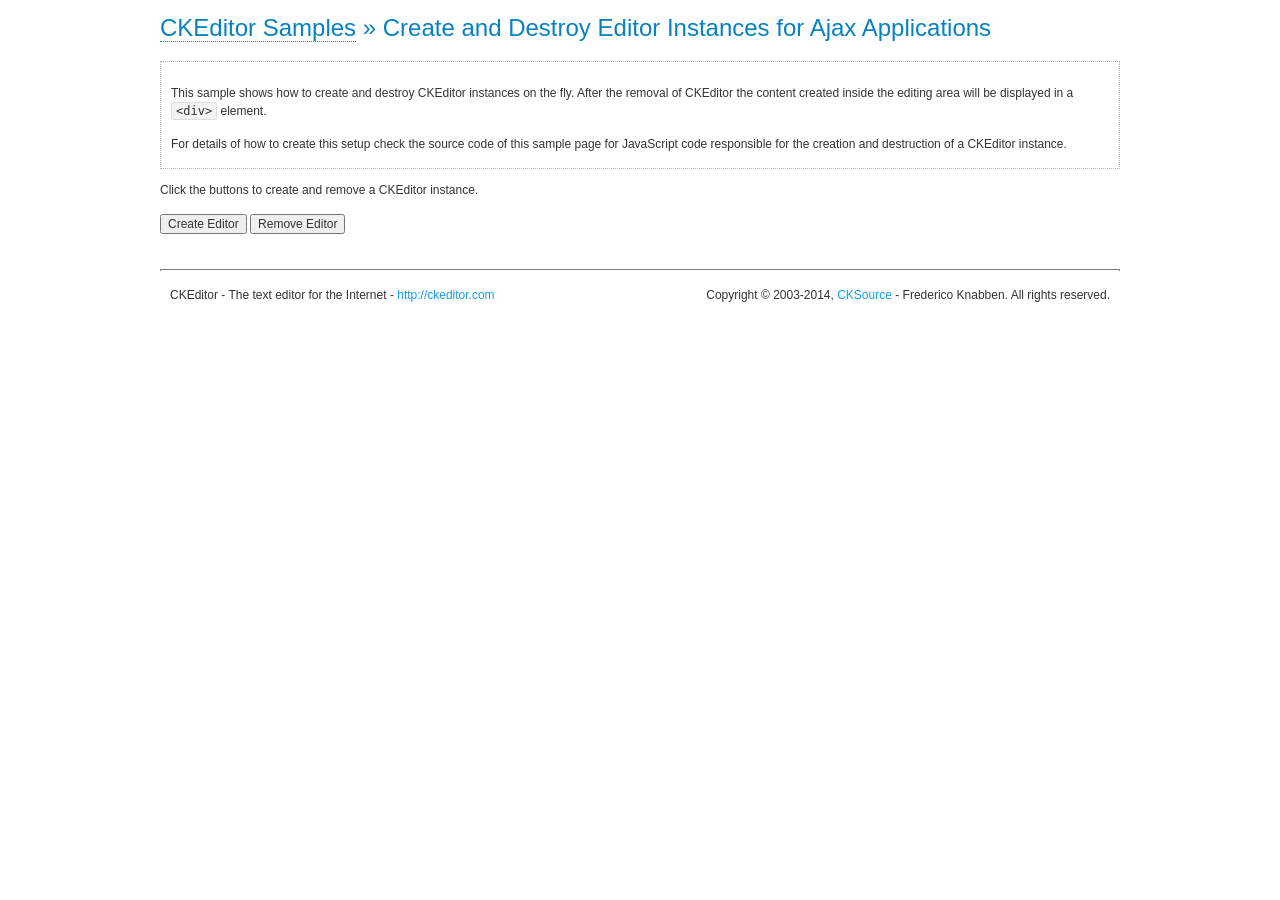
<file: WebContent/js/ckeditor/samples/ajax.html>
<!DOCTYPE html>
<!--
Copyright (c) 2003-2014, CKSource - Frederico Knabben. All rights reserved.
For licensing, see LICENSE.md or http://ckeditor.com/license
-->
<html>
<head>
	<meta charset="utf-8">
	<title>Ajax &mdash; CKEditor Sample</title>
	<script src="../ckeditor.js"></script>
	<link rel="stylesheet" href="sample.css">
	<script>

		var editor, html = '';

		function createEditor() {
			if ( editor )
				return;

			// Create a new editor inside the <div id="editor">, setting its value to html
			var config = {};
			editor = CKEDITOR.appendTo( 'editor', config, html );
		}

		function removeEditor() {
			if ( !editor )
				return;

			// Retrieve the editor contents. In an Ajax application, this data would be
			// sent to the server or used in any other way.
			document.getElementById( 'editorcontents' ).innerHTML = html = editor.getData();
			document.getElementById( 'contents' ).style.display = '';

			// Destroy the editor.
			editor.destroy();
			editor = null;
		}

	</script>
</head>
<body>
	<h1 class="samples">
		<a href="index.html">CKEditor Samples</a> &raquo; Create and Destroy Editor Instances for Ajax Applications
	</h1>
	<div class="description">
		<p>
			This sample shows how to create and destroy CKEditor instances on the fly. After the removal of CKEditor the content created inside the editing
			area will be displayed in a <code>&lt;div&gt;</code> element.
		</p>
		<p>
			For details of how to create this setup check the source code of this sample page
			for JavaScript code responsible for the creation and destruction of a CKEditor instance.
		</p>
	</div>
	<p>Click the buttons to create and remove a CKEditor instance.</p>
	<p>
		<input onclick="createEditor();" type="button" value="Create Editor">
		<input onclick="removeEditor();" type="button" value="Remove Editor">
	</p>
	<!-- This div will hold the editor. -->
	<div id="editor">
	</div>
	<div id="contents" style="display: none">
		<p>
			Edited Contents:
		</p>
		<!-- This div will be used to display the editor contents. -->
		<div id="editorcontents">
		</div>
	</div>
	<div id="footer">
		<hr>
		<p>
			CKEditor - The text editor for the Internet - <a class="samples" href="http://ckeditor.com/">http://ckeditor.com</a>
		</p>
		<p id="copy">
			Copyright &copy; 2003-2014, <a class="samples" href="http://cksource.com/">CKSource</a> - Frederico
			Knabben. All rights reserved.
		</p>
	</div>
</body>
</html>
</file>
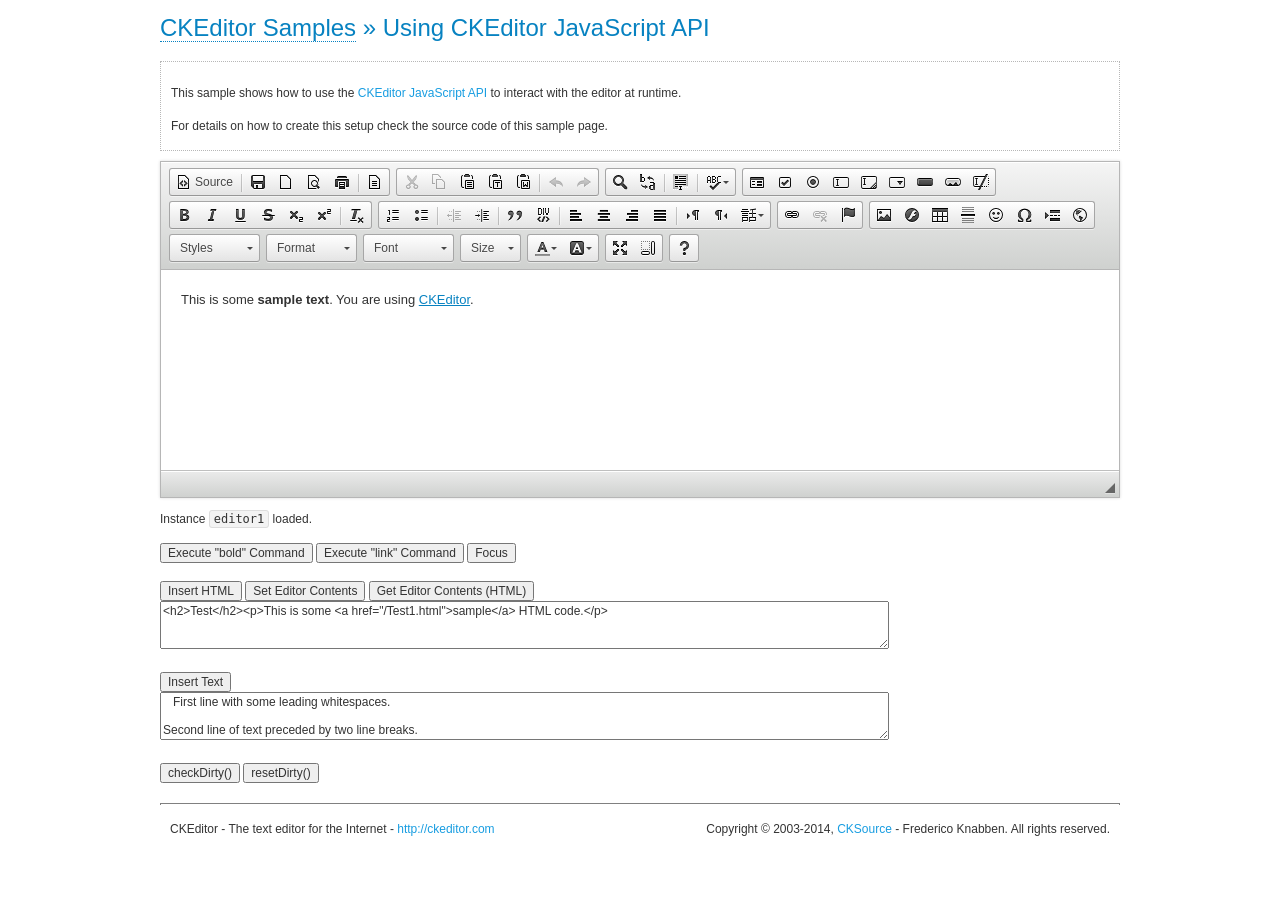
<file: WebContent/js/ckeditor/samples/api.html>
<!DOCTYPE html>
<!--
Copyright (c) 2003-2014, CKSource - Frederico Knabben. All rights reserved.
For licensing, see LICENSE.md or http://ckeditor.com/license
-->
<html>
<head>
	<meta charset="utf-8">
	<title>API Usage &mdash; CKEditor Sample</title>
	<script src="../ckeditor.js"></script>
	<link href="sample.css" rel="stylesheet">
	<script>

// The instanceReady event is fired, when an instance of CKEditor has finished
// its initialization.
CKEDITOR.on( 'instanceReady', function( ev ) {
	// Show the editor name and description in the browser status bar.
	document.getElementById( 'eMessage' ).innerHTML = 'Instance <code>' + ev.editor.name + '<\/code> loaded.';

	// Show this sample buttons.
	document.getElementById( 'eButtons' ).style.display = 'block';
});

function InsertHTML() {
	// Get the editor instance that we want to interact with.
	var editor = CKEDITOR.instances.editor1;
	var value = document.getElementById( 'htmlArea' ).value;

	// Check the active editing mode.
	if ( editor.mode == 'wysiwyg' )
	{
		// Insert HTML code.
		// http://docs.ckeditor.com/#!/api/CKEDITOR.editor-method-insertHtml
		editor.insertHtml( value );
	}
	else
		alert( 'You must be in WYSIWYG mode!' );
}

function InsertText() {
	// Get the editor instance that we want to interact with.
	var editor = CKEDITOR.instances.editor1;
	var value = document.getElementById( 'txtArea' ).value;

	// Check the active editing mode.
	if ( editor.mode == 'wysiwyg' )
	{
		// Insert as plain text.
		// http://docs.ckeditor.com/#!/api/CKEDITOR.editor-method-insertText
		editor.insertText( value );
	}
	else
		alert( 'You must be in WYSIWYG mode!' );
}

function SetContents() {
	// Get the editor instance that we want to interact with.
	var editor = CKEDITOR.instances.editor1;
	var value = document.getElementById( 'htmlArea' ).value;

	// Set editor contents (replace current contents).
	// http://docs.ckeditor.com/#!/api/CKEDITOR.editor-method-setData
	editor.setData( value );
}

function GetContents() {
	// Get the editor instance that you want to interact with.
	var editor = CKEDITOR.instances.editor1;

	// Get editor contents
	// http://docs.ckeditor.com/#!/api/CKEDITOR.editor-method-getData
	alert( editor.getData() );
}

function ExecuteCommand( commandName ) {
	// Get the editor instance that we want to interact with.
	var editor = CKEDITOR.instances.editor1;

	// Check the active editing mode.
	if ( editor.mode == 'wysiwyg' )
	{
		// Execute the command.
		// http://docs.ckeditor.com/#!/api/CKEDITOR.editor-method-execCommand
		editor.execCommand( commandName );
	}
	else
		alert( 'You must be in WYSIWYG mode!' );
}

function CheckDirty() {
	// Get the editor instance that we want to interact with.
	var editor = CKEDITOR.instances.editor1;
	// Checks whether the current editor contents present changes when compared
	// to the contents loaded into the editor at startup
	// http://docs.ckeditor.com/#!/api/CKEDITOR.editor-method-checkDirty
	alert( editor.checkDirty() );
}

function ResetDirty() {
	// Get the editor instance that we want to interact with.
	var editor = CKEDITOR.instances.editor1;
	// Resets the "dirty state" of the editor (see CheckDirty())
	// http://docs.ckeditor.com/#!/api/CKEDITOR.editor-method-resetDirty
	editor.resetDirty();
	alert( 'The "IsDirty" status has been reset' );
}

function Focus() {
	CKEDITOR.instances.editor1.focus();
}

function onFocus() {
	document.getElementById( 'eMessage' ).innerHTML = '<b>' + this.name + ' is focused </b>';
}

function onBlur() {
	document.getElementById( 'eMessage' ).innerHTML = this.name + ' lost focus';
}

	</script>

</head>
<body>
	<h1 class="samples">
		<a href="index.html">CKEditor Samples</a> &raquo; Using CKEditor JavaScript API
	</h1>
	<div class="description">
	<p>
		This sample shows how to use the
		<a class="samples" href="http://docs.ckeditor.com/#!/api/CKEDITOR.editor">CKEditor JavaScript API</a>
		to interact with the editor at runtime.
	</p>
	<p>
		For details on how to create this setup check the source code of this sample page.
	</p>
	</div>

	<!-- This <div> holds alert messages to be display in the sample page. -->
	<div id="alerts">
		<noscript>
			<p>
				<strong>CKEditor requires JavaScript to run</strong>. In a browser with no JavaScript
				support, like yours, you should still see the contents (HTML data) and you should
				be able to edit it normally, without a rich editor interface.
			</p>
		</noscript>
	</div>
	<form action="../../../samples/sample_posteddata.php" method="post">
		<textarea cols="100" id="editor1" name="editor1" rows="10">&lt;p&gt;This is some &lt;strong&gt;sample text&lt;/strong&gt;. You are using &lt;a href="http://ckeditor.com/"&gt;CKEditor&lt;/a&gt;.&lt;/p&gt;</textarea>

		<script>
			// Replace the <textarea id="editor1"> with an CKEditor instance.
			CKEDITOR.replace( 'editor1', {
				on: {
					focus: onFocus,
					blur: onBlur,

					// Check for availability of corresponding plugins.
					pluginsLoaded: function( evt ) {
						var doc = CKEDITOR.document, ed = evt.editor;
						if ( !ed.getCommand( 'bold' ) )
							doc.getById( 'exec-bold' ).hide();
						if ( !ed.getCommand( 'link' ) )
							doc.getById( 'exec-link' ).hide();
					}
				}
			});
		</script>

		<p id="eMessage">
		</p>

		<div id="eButtons" style="display: none">
			<input id="exec-bold" onclick="ExecuteCommand('bold');" type="button" value="Execute &quot;bold&quot; Command">
			<input id="exec-link" onclick="ExecuteCommand('link');" type="button" value="Execute &quot;link&quot; Command">
			<input onclick="Focus();" type="button" value="Focus">
			<br><br>
			<input onclick="InsertHTML();" type="button" value="Insert HTML">
			<input onclick="SetContents();" type="button" value="Set Editor Contents">
			<input onclick="GetContents();" type="button" value="Get Editor Contents (HTML)">
			<br>
			<textarea cols="100" id="htmlArea" rows="3">&lt;h2&gt;Test&lt;/h2&gt;&lt;p&gt;This is some &lt;a href="/Test1.html"&gt;sample&lt;/a&gt; HTML code.&lt;/p&gt;</textarea>
			<br>
			<br>
			<input onclick="InsertText();" type="button" value="Insert Text">
			<br>
			<textarea cols="100" id="txtArea" rows="3">   First line with some leading whitespaces.

Second line of text preceded by two line breaks.</textarea>
			<br>
			<br>
			<input onclick="CheckDirty();" type="button" value="checkDirty()">
			<input onclick="ResetDirty();" type="button" value="resetDirty()">
		</div>
	</form>
	<div id="footer">
		<hr>
		<p>
			CKEditor - The text editor for the Internet - <a class="samples" href="http://ckeditor.com/">http://ckeditor.com</a>
		</p>
		<p id="copy">
			Copyright &copy; 2003-2014, <a class="samples" href="http://cksource.com/">CKSource</a> - Frederico
			Knabben. All rights reserved.
		</p>
	</div>
</body>
</html>
</file>
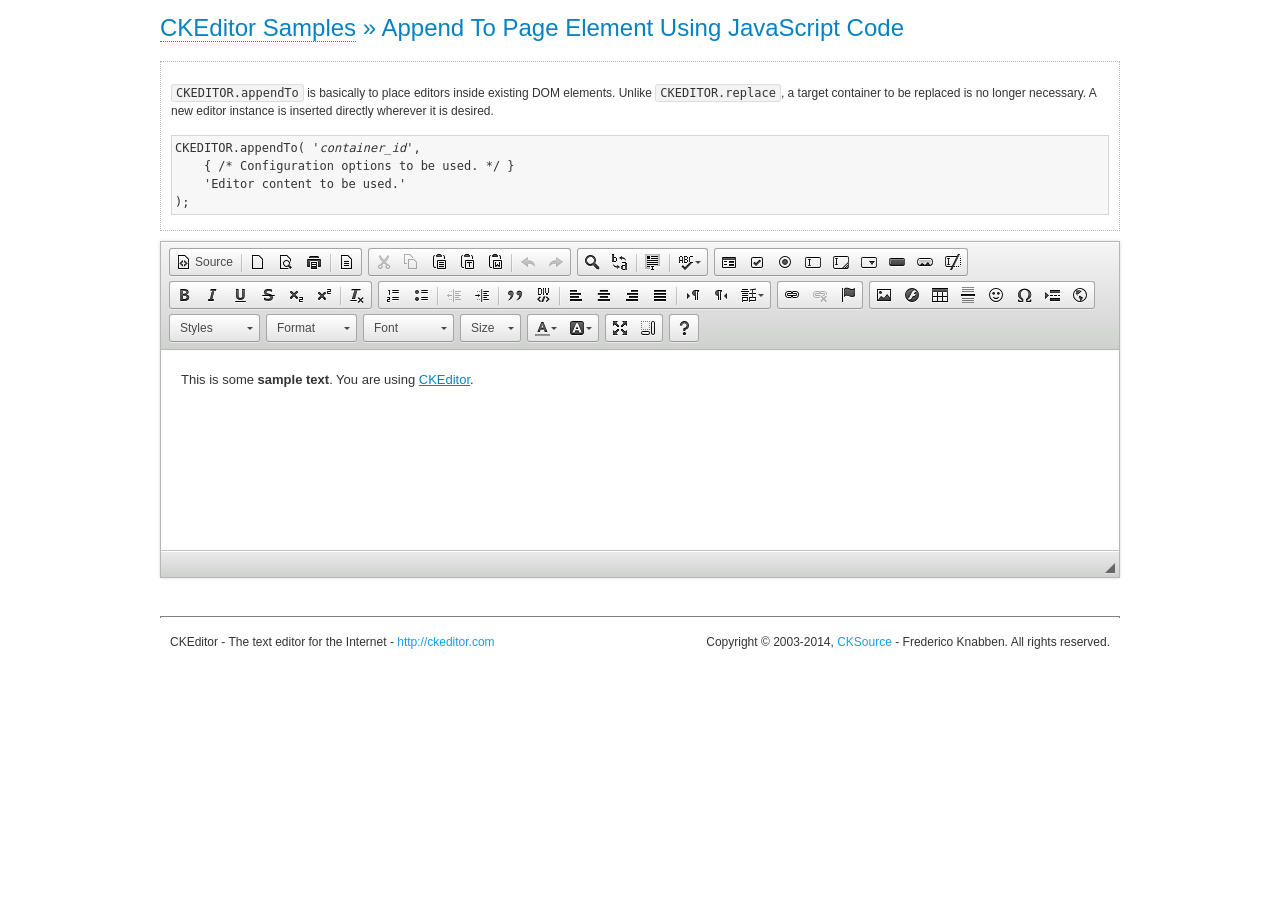
<file: WebContent/js/ckeditor/samples/appendto.html>
<!DOCTYPE html>
<!--
Copyright (c) 2003-2014, CKSource - Frederico Knabben. All rights reserved.
For licensing, see LICENSE.md or http://ckeditor.com/license
-->
<html>
<head>
	<meta charset="utf-8">
	<title>CKEDITOR.appendTo &mdash; CKEditor Sample</title>
	<script src="../ckeditor.js"></script>
	<link rel="stylesheet" href="sample.css">
</head>
<body>
	<h1 class="samples">
		<a href="index.html">CKEditor Samples</a> &raquo; Append To Page Element Using JavaScript Code
	</h1>
	<div id="section1">
		<div class="description">
			<p>
				<code>CKEDITOR.appendTo</code> is basically to place editors
				inside existing DOM elements. Unlike <code>CKEDITOR.replace</code>,
				a target container to be replaced is no longer necessary. A new editor
				instance is inserted directly wherever it is desired.
			</p>
<pre class="samples">CKEDITOR.appendTo( '<em>container_id</em>',
	{ /* Configuration options to be used. */ }
	'Editor content to be used.'
);</pre>
		</div>
		<script>

			// This call can be placed at any point after the
			// <textarea>, or inside a <head><script> in a
			// window.onload event handler.

			// Replace the <textarea id="editor"> with an CKEditor
			// instance, using default configurations.
			CKEDITOR.appendTo( 'section1',
				null,
				'<p>This is some <strong>sample text</strong>. You are using <a href="http://ckeditor.com/">CKEditor</a>.</p>'
			);

		</script>
	</div>
	<br>
	<div id="footer">
		<hr>
		<p>
			CKEditor - The text editor for the Internet - <a class="samples" href="http://ckeditor.com/">http://ckeditor.com</a>
		</p>
		<p id="copy">
			Copyright &copy; 2003-2014, <a class="samples" href="http://cksource.com/">CKSource</a> - Frederico
			Knabben. All rights reserved.
		</p>
	</div>
</body>
</html>
</file>
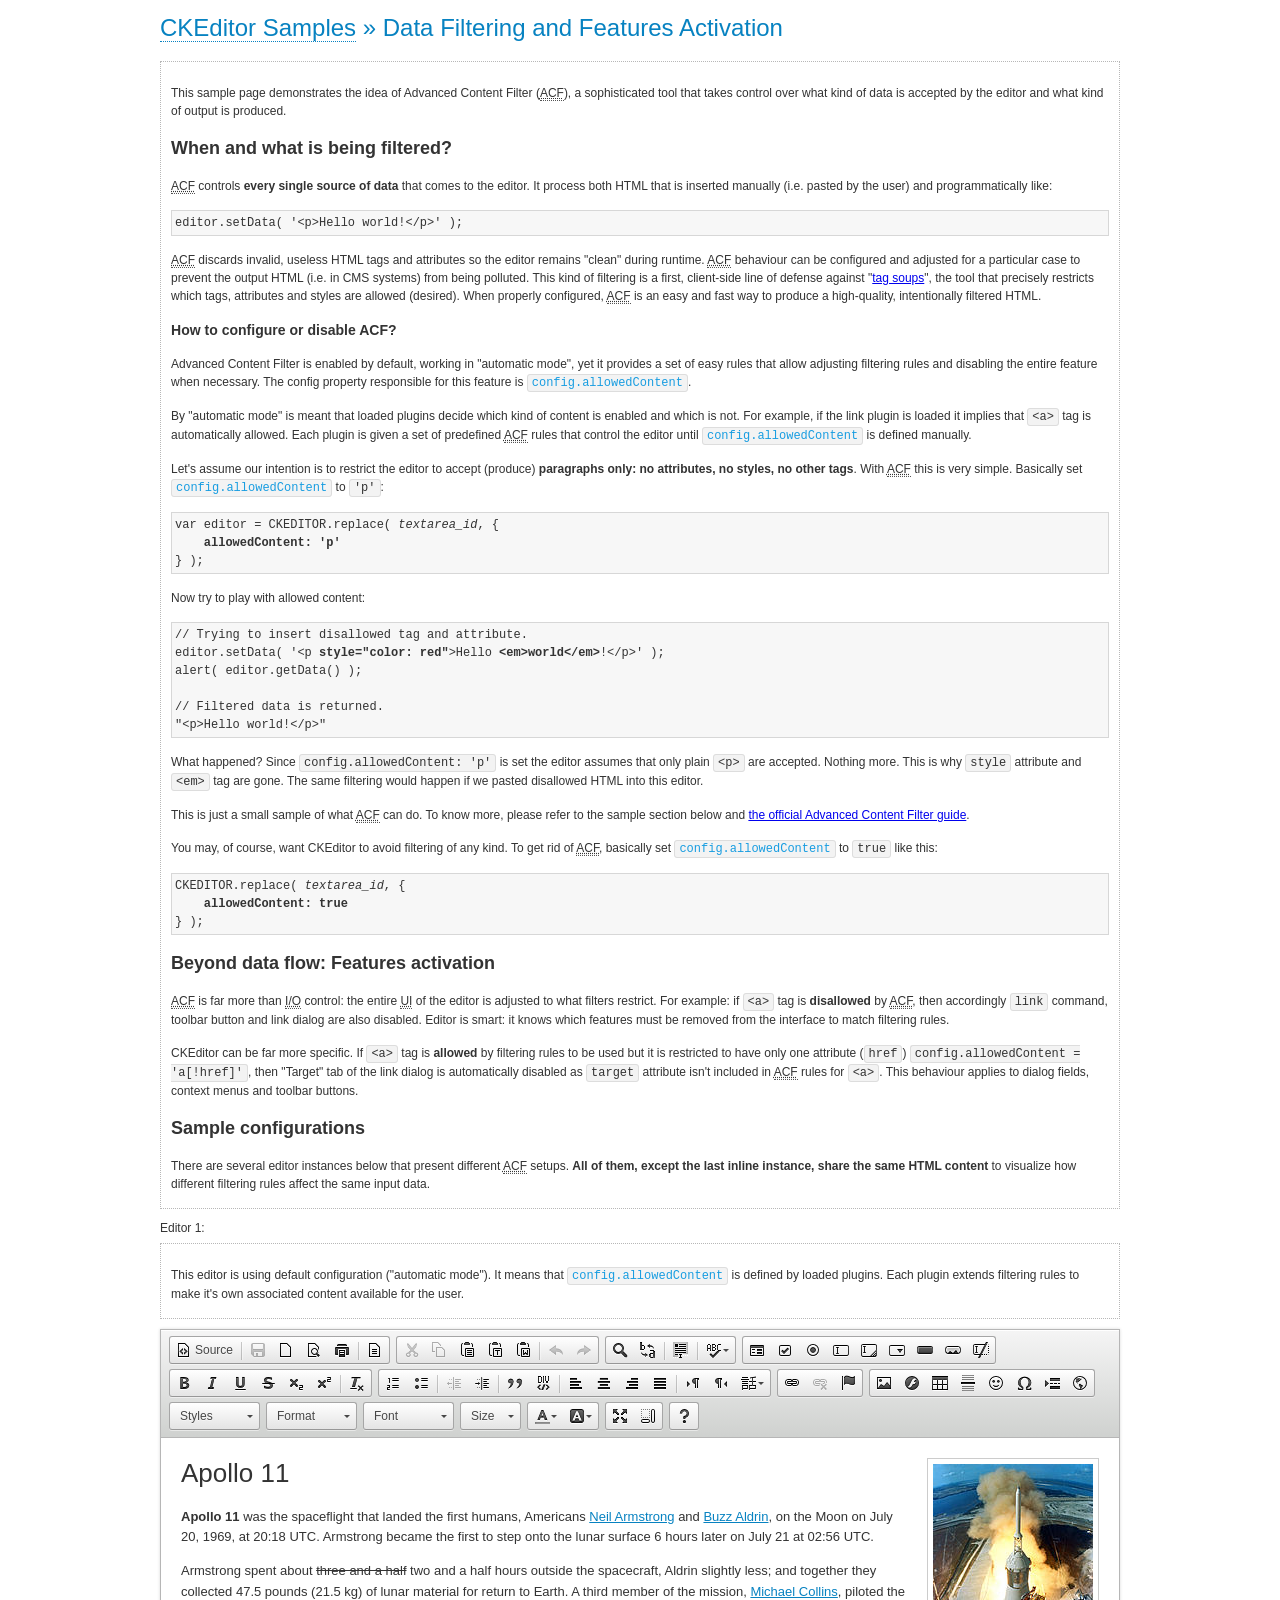
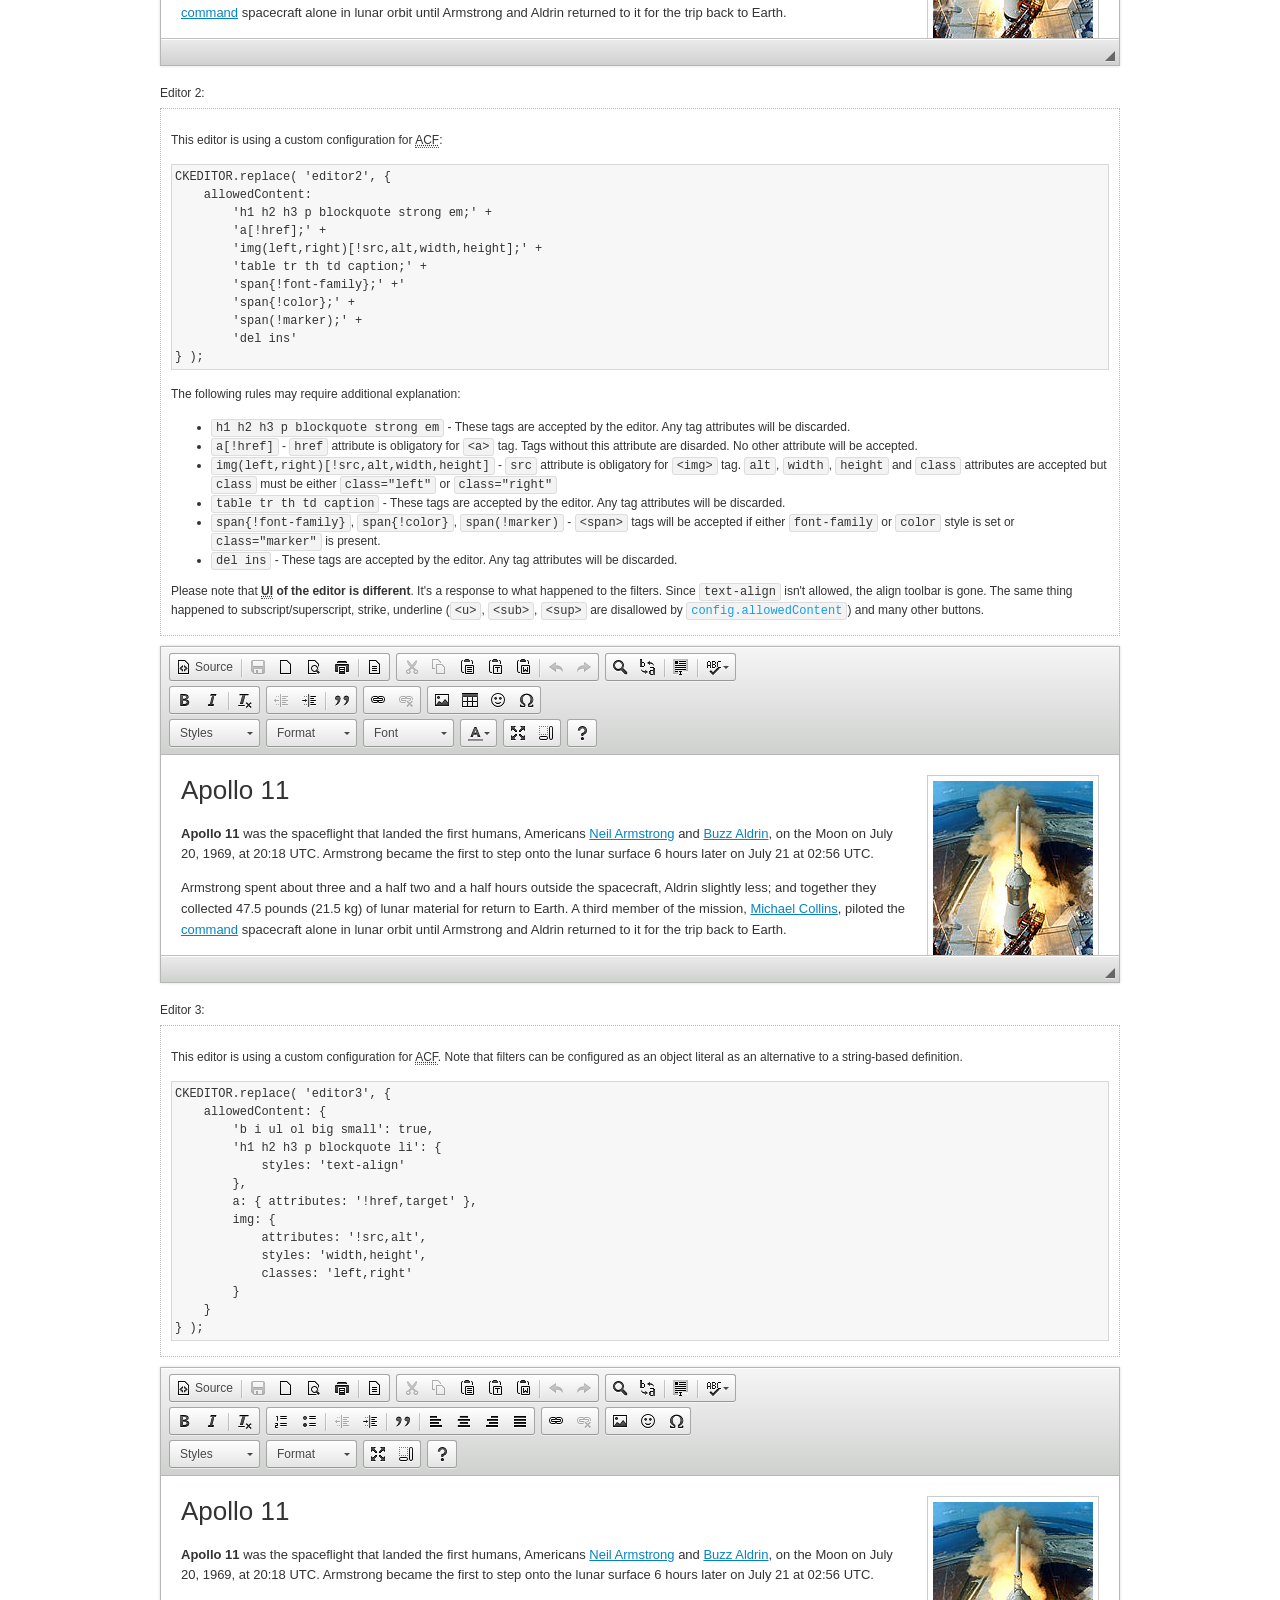
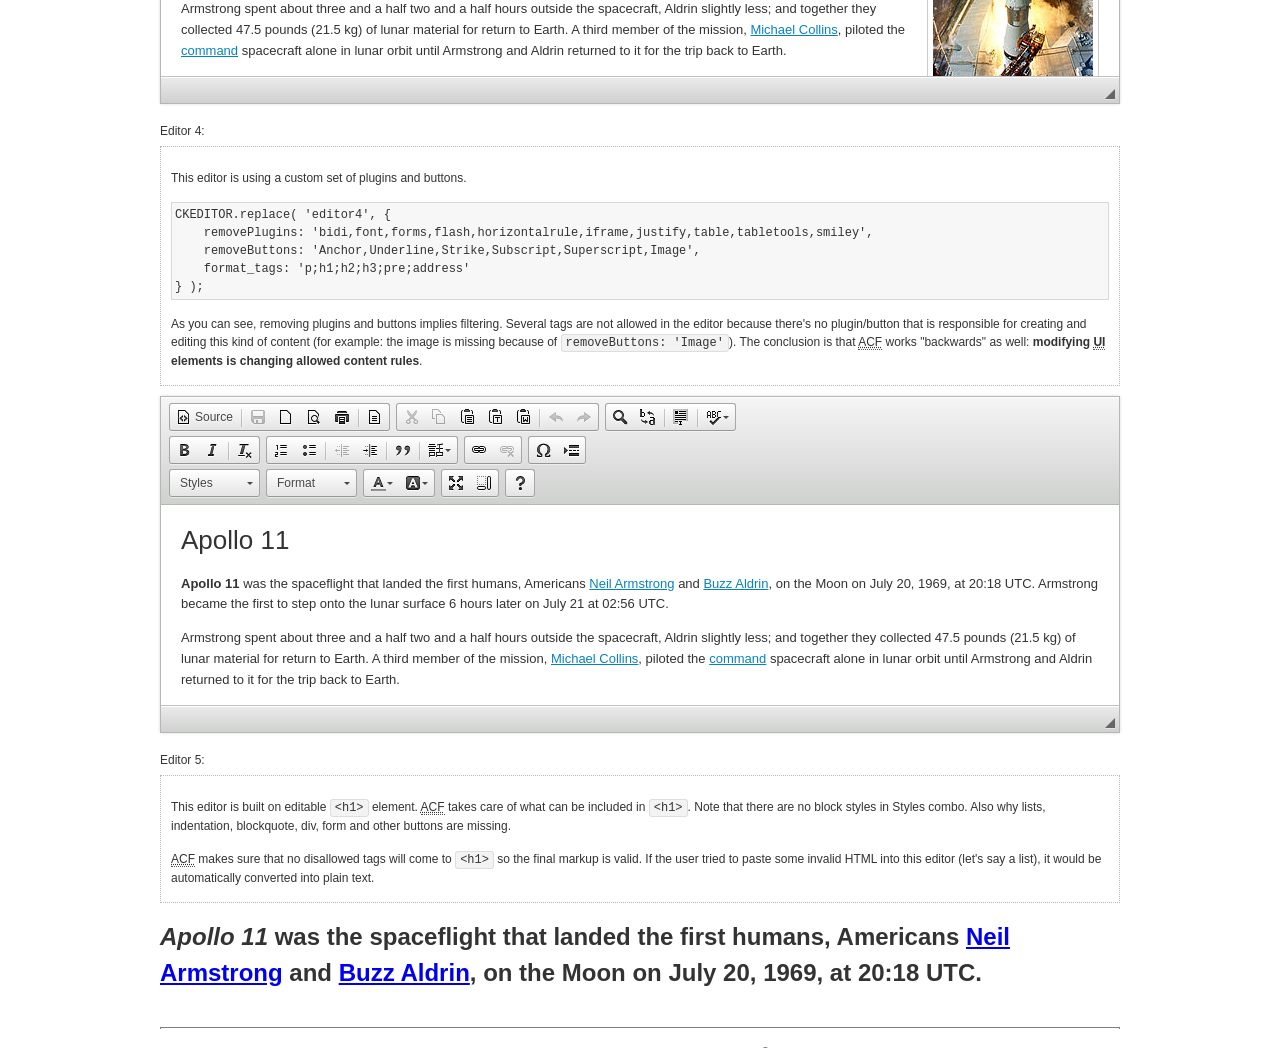
<file: WebContent/js/ckeditor/samples/datafiltering.html>
<!DOCTYPE html>
<!--
Copyright (c) 2003-2014, CKSource - Frederico Knabben. All rights reserved.
For licensing, see LICENSE.md or http://ckeditor.com/license
-->
<html>
<head>
	<meta charset="utf-8">
	<title>Data Filtering &mdash; CKEditor Sample</title>
	<script src="../ckeditor.js"></script>
	<link rel="stylesheet" href="sample.css">
	<script>
		// Remove advanced tabs for all editors.
		CKEDITOR.config.removeDialogTabs = 'image:advanced;link:advanced;flash:advanced;creatediv:advanced;editdiv:advanced';
	</script>
</head>
<body>
	<h1 class="samples">
		<a href="index.html">CKEditor Samples</a> &raquo; Data Filtering and Features Activation
	</h1>
	<div class="description">
		<p>
			This sample page demonstrates the idea of Advanced Content Filter
			(<abbr title="Advanced Content Filter">ACF</abbr>), a sophisticated
			tool that takes control over what kind of data is accepted by the editor and what
			kind of output is produced.
		</p>
		<h2>When and what is being filtered?</h2>
		<p>
			<abbr title="Advanced Content Filter">ACF</abbr> controls
			<strong>every single source of data</strong> that comes to the editor.
			It process both HTML that is inserted manually (i.e. pasted by the user)
			and programmatically like:
		</p>
<pre class="samples">
editor.setData( '&lt;p&gt;Hello world!&lt;/p&gt;' );
</pre>
		<p>
			<abbr title="Advanced Content Filter">ACF</abbr> discards invalid,
			useless HTML tags and attributes so the editor remains "clean" during
			runtime. <abbr title="Advanced Content Filter">ACF</abbr> behaviour
			can be configured and adjusted for a particular case to prevent the
			output HTML (i.e. in CMS systems) from being polluted.

			This kind of filtering is a first, client-side line of defense
			against "<a href="http://en.wikipedia.org/wiki/Tag_soup">tag soups</a>",
			the tool that precisely restricts which tags, attributes and styles
			are allowed (desired). When properly configured, <abbr title="Advanced Content Filter">ACF</abbr>
			is an easy and fast way to produce a high-quality, intentionally filtered HTML.
		</p>

		<h3>How to configure or disable ACF?</h3>
		<p>
			Advanced Content Filter is enabled by default, working in "automatic mode", yet
			it provides a set of easy rules that allow adjusting filtering rules
			and disabling the entire feature when necessary. The config property
			responsible for this feature is <code><a class="samples"
			href="http://docs.ckeditor.com/#!/api/CKEDITOR.config-cfg-allowedContent">config.allowedContent</a></code>.
		</p>
		<p>
			By "automatic mode" is meant that loaded plugins decide which kind
			of content is enabled and which is not. For example, if the link
			plugin is loaded it implies that <code>&lt;a&gt;</code> tag is
			automatically allowed. Each plugin is given a set
			of predefined <abbr title="Advanced Content Filter">ACF</abbr> rules
			that control the editor until <code><a class="samples"
			href="http://docs.ckeditor.com/#!/api/CKEDITOR.config-cfg-allowedContent">
			config.allowedContent</a></code>
			is defined manually.
		</p>
		<p>
			Let's assume our intention is to restrict the editor to accept (produce) <strong>paragraphs
			only: no attributes, no styles, no other tags</strong>.
			With <abbr title="Advanced Content Filter">ACF</abbr>
			this is very simple. Basically set <code><a class="samples"
			href="http://docs.ckeditor.com/#!/api/CKEDITOR.config-cfg-allowedContent">
			config.allowedContent</a></code> to <code>'p'</code>:
		</p>
<pre class="samples">
var editor = CKEDITOR.replace( <em>textarea_id</em>, {
	<strong>allowedContent: 'p'</strong>
} );
</pre>
		<p>
			Now try to play with allowed content:
		</p>
<pre class="samples">
// Trying to insert disallowed tag and attribute.
editor.setData( '&lt;p <strong>style="color: red"</strong>&gt;Hello <strong>&lt;em&gt;world&lt;/em&gt;</strong>!&lt;/p&gt;' );
alert( editor.getData() );

// Filtered data is returned.
"&lt;p&gt;Hello world!&lt;/p&gt;"
</pre>
		<p>
			What happened? Since <code>config.allowedContent: 'p'</code> is set the editor assumes
			that only plain <code>&lt;p&gt;</code> are accepted. Nothing more. This is why
			<code>style</code> attribute and <code>&lt;em&gt;</code> tag are gone. The same
			filtering would happen if we pasted disallowed HTML into this editor.
		</p>
		<p>
			This is just a small sample of what <abbr title="Advanced Content Filter">ACF</abbr>
			can do. To know more, please refer to the sample section below and
			<a href="http://docs.ckeditor.com/#!/guide/dev_advanced_content_filter">the official Advanced Content Filter guide</a>.
		</p>
		<p>
			You may, of course, want CKEditor to avoid filtering of any kind.
			To get rid of <abbr title="Advanced Content Filter">ACF</abbr>,
			basically set <code><a class="samples"
			href="http://docs.ckeditor.com/#!/api/CKEDITOR.config-cfg-allowedContent">
			config.allowedContent</a></code> to <code>true</code> like this:
		</p>
<pre class="samples">
CKEDITOR.replace( <em>textarea_id</em>, {
	<strong>allowedContent: true</strong>
} );
</pre>

		<h2>Beyond data flow: Features activation</h2>
		<p>
			<abbr title="Advanced Content Filter">ACF</abbr> is far more than
			<abbr title="Input/Output">I/O</abbr> control: the entire
			<abbr title="User Interface">UI</abbr> of the editor is adjusted to what
			filters restrict. For example: if <code>&lt;a&gt;</code> tag is
			<strong>disallowed</strong>
			by <abbr title="Advanced Content Filter">ACF</abbr>,
			then accordingly <code>link</code> command, toolbar button and link dialog
			are also disabled. Editor is smart: it knows which features must be
			removed from the interface to match filtering rules.
		</p>
		<p>
			CKEditor can be far more specific. If <code>&lt;a&gt;</code> tag is
			<strong>allowed</strong> by filtering rules to be used but it is restricted
			to have only one attribute (<code>href</code>)
			<code>config.allowedContent = 'a[!href]'</code>, then
			"Target" tab of the link dialog is automatically disabled as <code>target</code>
			attribute isn't included in <abbr title="Advanced Content Filter">ACF</abbr> rules
			for <code>&lt;a&gt;</code>. This behaviour applies to dialog fields, context
			menus and toolbar buttons.
		</p>

		<h2>Sample configurations</h2>
		<p>
			There are several editor instances below that present different
			<abbr title="Advanced Content Filter">ACF</abbr> setups. <strong>All of them,
			except the last inline instance, share the same HTML content</strong> to visualize
			how different filtering rules affect the same input data.
		</p>
	</div>

	<div>
		<label for="editor1">
			Editor 1:
		</label>
		<div class="description">
			<p>
				This editor is using default configuration ("automatic mode"). It means that
				<code><a class="samples"
				href="http://docs.ckeditor.com/#!/api/CKEDITOR.config-cfg-allowedContent">
				config.allowedContent</a></code> is defined by loaded plugins.
				Each plugin extends filtering rules to make it's own associated content
				available for the user.
			</p>
		</div>
		<textarea cols="80" id="editor1" name="editor1" rows="10">
			&lt;h1&gt;&lt;img alt=&quot;Saturn V carrying Apollo 11&quot; class=&quot;right&quot; src=&quot;assets/sample.jpg&quot;/&gt; Apollo 11&lt;/h1&gt; &lt;p&gt;&lt;b&gt;Apollo 11&lt;/b&gt; was the spaceflight that landed the first humans, Americans &lt;a href=&quot;http://en.wikipedia.org/wiki/Neil_Armstrong&quot; title=&quot;Neil Armstrong&quot;&gt;Neil Armstrong&lt;/a&gt; and &lt;a href=&quot;http://en.wikipedia.org/wiki/Buzz_Aldrin&quot; title=&quot;Buzz Aldrin&quot;&gt;Buzz Aldrin&lt;/a&gt;, on the Moon on July 20, 1969, at 20:18 UTC. Armstrong became the first to step onto the lunar surface 6 hours later on July 21 at 02:56 UTC.&lt;/p&gt; &lt;p&gt;Armstrong spent about &lt;s&gt;three and a half&lt;/s&gt; two and a half hours outside the spacecraft, Aldrin slightly less; and together they collected 47.5 pounds (21.5&amp;nbsp;kg) of lunar material for return to Earth. A third member of the mission, &lt;a href=&quot;http://en.wikipedia.org/wiki/Michael_Collins_(astronaut)&quot; title=&quot;Michael Collins (astronaut)&quot;&gt;Michael Collins&lt;/a&gt;, piloted the &lt;a href=&quot;http://en.wikipedia.org/wiki/Apollo_Command/Service_Module&quot; title=&quot;Apollo Command/Service Module&quot;&gt;command&lt;/a&gt; spacecraft alone in lunar orbit until Armstrong and Aldrin returned to it for the trip back to Earth.&lt;/p&gt; &lt;h2&gt;Broadcasting and &lt;em&gt;quotes&lt;/em&gt; &lt;a id=&quot;quotes&quot; name=&quot;quotes&quot;&gt;&lt;/a&gt;&lt;/h2&gt; &lt;p&gt;Broadcast on live TV to a world-wide audience, Armstrong stepped onto the lunar surface and described the event as:&lt;/p&gt; &lt;blockquote&gt;&lt;p&gt;One small step for [a] man, one giant leap for mankind.&lt;/p&gt;&lt;/blockquote&gt; &lt;p&gt;Apollo 11 effectively ended the &lt;a href=&quot;http://en.wikipedia.org/wiki/Space_Race&quot; title=&quot;Space Race&quot;&gt;Space Race&lt;/a&gt; and fulfilled a national goal proposed in 1961 by the late U.S. President &lt;a href=&quot;http://en.wikipedia.org/wiki/John_F._Kennedy&quot; title=&quot;John F. Kennedy&quot;&gt;John F. Kennedy&lt;/a&gt; in a speech before the United States Congress:&lt;/p&gt; &lt;blockquote&gt;&lt;p&gt;[...] before this decade is out, of landing a man on the Moon and returning him safely to the Earth.&lt;/p&gt;&lt;/blockquote&gt; &lt;h2&gt;Technical details &lt;a id=&quot;tech-details&quot; name=&quot;tech-details&quot;&gt;&lt;/a&gt;&lt;/h2&gt; &lt;table align=&quot;right&quot; border=&quot;1&quot; bordercolor=&quot;#ccc&quot; cellpadding=&quot;5&quot; cellspacing=&quot;0&quot; style=&quot;border-collapse:collapse;margin:10px 0 10px 15px;&quot;&gt; &lt;caption&gt;&lt;strong&gt;Mission crew&lt;/strong&gt;&lt;/caption&gt; &lt;thead&gt; &lt;tr&gt; &lt;th scope=&quot;col&quot;&gt;Position&lt;/th&gt; &lt;th scope=&quot;col&quot;&gt;Astronaut&lt;/th&gt; &lt;/tr&gt; &lt;/thead&gt; &lt;tbody&gt; &lt;tr&gt; &lt;td&gt;Commander&lt;/td&gt; &lt;td&gt;Neil A. Armstrong&lt;/td&gt; &lt;/tr&gt; &lt;tr&gt; &lt;td&gt;Command Module Pilot&lt;/td&gt; &lt;td&gt;Michael Collins&lt;/td&gt; &lt;/tr&gt; &lt;tr&gt; &lt;td&gt;Lunar Module Pilot&lt;/td&gt; &lt;td&gt;Edwin &amp;quot;Buzz&amp;quot; E. Aldrin, Jr.&lt;/td&gt; &lt;/tr&gt; &lt;/tbody&gt; &lt;/table&gt; &lt;p&gt;Launched by a &lt;strong&gt;Saturn V&lt;/strong&gt; rocket from &lt;a href=&quot;http://en.wikipedia.org/wiki/Kennedy_Space_Center&quot; title=&quot;Kennedy Space Center&quot;&gt;Kennedy Space Center&lt;/a&gt; in Merritt Island, Florida on July 16, Apollo 11 was the fifth manned mission of &lt;a href=&quot;http://en.wikipedia.org/wiki/NASA&quot; title=&quot;NASA&quot;&gt;NASA&lt;/a&gt;&amp;#39;s Apollo program. The Apollo spacecraft had three parts:&lt;/p&gt; &lt;ol&gt; &lt;li&gt;&lt;strong&gt;Command Module&lt;/strong&gt; with a cabin for the three astronauts which was the only part which landed back on Earth&lt;/li&gt; &lt;li&gt;&lt;strong&gt;Service Module&lt;/strong&gt; which supported the Command Module with propulsion, electrical power, oxygen and water&lt;/li&gt; &lt;li&gt;&lt;strong&gt;Lunar Module&lt;/strong&gt; for landing on the Moon.&lt;/li&gt; &lt;/ol&gt; &lt;p&gt;After being sent to the Moon by the Saturn V&amp;#39;s upper stage, the astronauts separated the spacecraft from it and travelled for three days until they entered into lunar orbit. Armstrong and Aldrin then moved into the Lunar Module and landed in the &lt;a href=&quot;http://en.wikipedia.org/wiki/Mare_Tranquillitatis&quot; title=&quot;Mare Tranquillitatis&quot;&gt;Sea of Tranquility&lt;/a&gt;. They stayed a total of about 21 and a half hours on the lunar surface. After lifting off in the upper part of the Lunar Module and rejoining Collins in the Command Module, they returned to Earth and landed in the &lt;a href=&quot;http://en.wikipedia.org/wiki/Pacific_Ocean&quot; title=&quot;Pacific Ocean&quot;&gt;Pacific Ocean&lt;/a&gt; on July 24.&lt;/p&gt; &lt;hr/&gt; &lt;p style=&quot;text-align: right;&quot;&gt;&lt;small&gt;Source: &lt;a href=&quot;http://en.wikipedia.org/wiki/Apollo_11&quot;&gt;Wikipedia.org&lt;/a&gt;&lt;/small&gt;&lt;/p&gt;
		</textarea>

		<script>

			CKEDITOR.replace( 'editor1' );

		</script>
	</div>

	<br>

	<div>
		<label for="editor2">
			Editor 2:
		</label>
		<div class="description">
			<p>
				This editor is using a custom configuration for
				<abbr title="Advanced Content Filter">ACF</abbr>:
			</p>
<pre class="samples">
CKEDITOR.replace( 'editor2', {
	allowedContent:
		'h1 h2 h3 p blockquote strong em;' +
		'a[!href];' +
		'img(left,right)[!src,alt,width,height];' +
		'table tr th td caption;' +
		'span{!font-family};' +'
		'span{!color};' +
		'span(!marker);' +
		'del ins'
} );
</pre>
			<p>
				The following rules may require additional explanation:
			</p>
			<ul>
				<li>
					<code>h1 h2 h3 p blockquote strong em</code> - These tags
					are accepted by the editor. Any tag attributes will be discarded.
				</li>
				<li>
					<code>a[!href]</code> - <code>href</code> attribute is obligatory
					for <code>&lt;a&gt;</code> tag. Tags without this attribute
					are disarded. No other attribute will be accepted.
				</li>
				<li>
					<code>img(left,right)[!src,alt,width,height]</code> - <code>src</code>
					attribute is obligatory for <code>&lt;img&gt;</code> tag.
					<code>alt</code>, <code>width</code>, <code>height</code>
					and <code>class</code> attributes are accepted but
					<code>class</code> must be either <code>class="left"</code>
					or <code>class="right"</code>
				</li>
				<li>
					<code>table tr th td caption</code> - These tags
					are accepted by the editor. Any tag attributes will be discarded.
				</li>
				<li>
					<code>span{!font-family}</code>, <code>span{!color}</code>,
					<code>span(!marker)</code> - <code>&lt;span&gt;</code> tags
					will be accepted if either <code>font-family</code> or
					<code>color</code> style is set or <code>class="marker"</code>
					is present.
				</li>
				<li>
					<code>del ins</code> - These tags
					are accepted by the editor. Any tag attributes will be discarded.
				</li>
			</ul>
			<p>
				Please note that <strong><abbr title="User Interface">UI</abbr> of the
				editor is different</strong>. It's a response to what happened to the filters.
				Since <code>text-align</code> isn't allowed, the align toolbar is gone.
				The same thing happened to subscript/superscript, strike, underline
				(<code>&lt;u&gt;</code>, <code>&lt;sub&gt;</code>, <code>&lt;sup&gt;</code>
				are disallowed by <code><a class="samples"
				href="http://docs.ckeditor.com/#!/api/CKEDITOR.config-cfg-allowedContent">
				config.allowedContent</a></code>) and many other buttons.
			</p>
		</div>
		<textarea cols="80" id="editor2" name="editor2" rows="10">
			&lt;h1&gt;&lt;img alt=&quot;Saturn V carrying Apollo 11&quot; class=&quot;right&quot; src=&quot;assets/sample.jpg&quot;/&gt; Apollo 11&lt;/h1&gt; &lt;p&gt;&lt;b&gt;Apollo 11&lt;/b&gt; was the spaceflight that landed the first humans, Americans &lt;a href=&quot;http://en.wikipedia.org/wiki/Neil_Armstrong&quot; title=&quot;Neil Armstrong&quot;&gt;Neil Armstrong&lt;/a&gt; and &lt;a href=&quot;http://en.wikipedia.org/wiki/Buzz_Aldrin&quot; title=&quot;Buzz Aldrin&quot;&gt;Buzz Aldrin&lt;/a&gt;, on the Moon on July 20, 1969, at 20:18 UTC. Armstrong became the first to step onto the lunar surface 6 hours later on July 21 at 02:56 UTC.&lt;/p&gt; &lt;p&gt;Armstrong spent about &lt;s&gt;three and a half&lt;/s&gt; two and a half hours outside the spacecraft, Aldrin slightly less; and together they collected 47.5 pounds (21.5&amp;nbsp;kg) of lunar material for return to Earth. A third member of the mission, &lt;a href=&quot;http://en.wikipedia.org/wiki/Michael_Collins_(astronaut)&quot; title=&quot;Michael Collins (astronaut)&quot;&gt;Michael Collins&lt;/a&gt;, piloted the &lt;a href=&quot;http://en.wikipedia.org/wiki/Apollo_Command/Service_Module&quot; title=&quot;Apollo Command/Service Module&quot;&gt;command&lt;/a&gt; spacecraft alone in lunar orbit until Armstrong and Aldrin returned to it for the trip back to Earth.&lt;/p&gt; &lt;h2&gt;Broadcasting and &lt;em&gt;quotes&lt;/em&gt; &lt;a id=&quot;quotes&quot; name=&quot;quotes&quot;&gt;&lt;/a&gt;&lt;/h2&gt; &lt;p&gt;Broadcast on live TV to a world-wide audience, Armstrong stepped onto the lunar surface and described the event as:&lt;/p&gt; &lt;blockquote&gt;&lt;p&gt;One small step for [a] man, one giant leap for mankind.&lt;/p&gt;&lt;/blockquote&gt; &lt;p&gt;Apollo 11 effectively ended the &lt;a href=&quot;http://en.wikipedia.org/wiki/Space_Race&quot; title=&quot;Space Race&quot;&gt;Space Race&lt;/a&gt; and fulfilled a national goal proposed in 1961 by the late U.S. President &lt;a href=&quot;http://en.wikipedia.org/wiki/John_F._Kennedy&quot; title=&quot;John F. Kennedy&quot;&gt;John F. Kennedy&lt;/a&gt; in a speech before the United States Congress:&lt;/p&gt; &lt;blockquote&gt;&lt;p&gt;[...] before this decade is out, of landing a man on the Moon and returning him safely to the Earth.&lt;/p&gt;&lt;/blockquote&gt; &lt;h2&gt;Technical details &lt;a id=&quot;tech-details&quot; name=&quot;tech-details&quot;&gt;&lt;/a&gt;&lt;/h2&gt; &lt;table align=&quot;right&quot; border=&quot;1&quot; bordercolor=&quot;#ccc&quot; cellpadding=&quot;5&quot; cellspacing=&quot;0&quot; style=&quot;border-collapse:collapse;margin:10px 0 10px 15px;&quot;&gt; &lt;caption&gt;&lt;strong&gt;Mission crew&lt;/strong&gt;&lt;/caption&gt; &lt;thead&gt; &lt;tr&gt; &lt;th scope=&quot;col&quot;&gt;Position&lt;/th&gt; &lt;th scope=&quot;col&quot;&gt;Astronaut&lt;/th&gt; &lt;/tr&gt; &lt;/thead&gt; &lt;tbody&gt; &lt;tr&gt; &lt;td&gt;Commander&lt;/td&gt; &lt;td&gt;Neil A. Armstrong&lt;/td&gt; &lt;/tr&gt; &lt;tr&gt; &lt;td&gt;Command Module Pilot&lt;/td&gt; &lt;td&gt;Michael Collins&lt;/td&gt; &lt;/tr&gt; &lt;tr&gt; &lt;td&gt;Lunar Module Pilot&lt;/td&gt; &lt;td&gt;Edwin &amp;quot;Buzz&amp;quot; E. Aldrin, Jr.&lt;/td&gt; &lt;/tr&gt; &lt;/tbody&gt; &lt;/table&gt; &lt;p&gt;Launched by a &lt;strong&gt;Saturn V&lt;/strong&gt; rocket from &lt;a href=&quot;http://en.wikipedia.org/wiki/Kennedy_Space_Center&quot; title=&quot;Kennedy Space Center&quot;&gt;Kennedy Space Center&lt;/a&gt; in Merritt Island, Florida on July 16, Apollo 11 was the fifth manned mission of &lt;a href=&quot;http://en.wikipedia.org/wiki/NASA&quot; title=&quot;NASA&quot;&gt;NASA&lt;/a&gt;&amp;#39;s Apollo program. The Apollo spacecraft had three parts:&lt;/p&gt; &lt;ol&gt; &lt;li&gt;&lt;strong&gt;Command Module&lt;/strong&gt; with a cabin for the three astronauts which was the only part which landed back on Earth&lt;/li&gt; &lt;li&gt;&lt;strong&gt;Service Module&lt;/strong&gt; which supported the Command Module with propulsion, electrical power, oxygen and water&lt;/li&gt; &lt;li&gt;&lt;strong&gt;Lunar Module&lt;/strong&gt; for landing on the Moon.&lt;/li&gt; &lt;/ol&gt; &lt;p&gt;After being sent to the Moon by the Saturn V&amp;#39;s upper stage, the astronauts separated the spacecraft from it and travelled for three days until they entered into lunar orbit. Armstrong and Aldrin then moved into the Lunar Module and landed in the &lt;a href=&quot;http://en.wikipedia.org/wiki/Mare_Tranquillitatis&quot; title=&quot;Mare Tranquillitatis&quot;&gt;Sea of Tranquility&lt;/a&gt;. They stayed a total of about 21 and a half hours on the lunar surface. After lifting off in the upper part of the Lunar Module and rejoining Collins in the Command Module, they returned to Earth and landed in the &lt;a href=&quot;http://en.wikipedia.org/wiki/Pacific_Ocean&quot; title=&quot;Pacific Ocean&quot;&gt;Pacific Ocean&lt;/a&gt; on July 24.&lt;/p&gt; &lt;hr/&gt; &lt;p style=&quot;text-align: right;&quot;&gt;&lt;small&gt;Source: &lt;a href=&quot;http://en.wikipedia.org/wiki/Apollo_11&quot;&gt;Wikipedia.org&lt;/a&gt;&lt;/small&gt;&lt;/p&gt;
		</textarea>
		<script>

			CKEDITOR.replace( 'editor2', {
				allowedContent:
					'h1 h2 h3 p blockquote strong em;' +
					'a[!href];' +
					'img(left,right)[!src,alt,width,height];' +
					'table tr th td caption;' +
					'span{!font-family};' +
					'span{!color};' +
					'span(!marker);' +
					'del ins'
			} );

		</script>
	</div>

	<br>

	<div>
		<label for="editor3">
			Editor 3:
		</label>
		<div class="description">
			<p>
				This editor is using a custom configuration for
				<abbr title="Advanced Content Filter">ACF</abbr>.
				Note that filters can be configured as an object literal
				as an alternative to a string-based definition.
			</p>
<pre class="samples">
CKEDITOR.replace( 'editor3', {
	allowedContent: {
		'b i ul ol big small': true,
		'h1 h2 h3 p blockquote li': {
			styles: 'text-align'
		},
		a: { attributes: '!href,target' },
		img: {
			attributes: '!src,alt',
			styles: 'width,height',
			classes: 'left,right'
		}
	}
} );
</pre>
		</div>
		<textarea cols="80" id="editor3" name="editor3" rows="10">
			&lt;h1&gt;&lt;img alt=&quot;Saturn V carrying Apollo 11&quot; class=&quot;right&quot; src=&quot;assets/sample.jpg&quot;/&gt; Apollo 11&lt;/h1&gt; &lt;p&gt;&lt;b&gt;Apollo 11&lt;/b&gt; was the spaceflight that landed the first humans, Americans &lt;a href=&quot;http://en.wikipedia.org/wiki/Neil_Armstrong&quot; title=&quot;Neil Armstrong&quot;&gt;Neil Armstrong&lt;/a&gt; and &lt;a href=&quot;http://en.wikipedia.org/wiki/Buzz_Aldrin&quot; title=&quot;Buzz Aldrin&quot;&gt;Buzz Aldrin&lt;/a&gt;, on the Moon on July 20, 1969, at 20:18 UTC. Armstrong became the first to step onto the lunar surface 6 hours later on July 21 at 02:56 UTC.&lt;/p&gt; &lt;p&gt;Armstrong spent about &lt;s&gt;three and a half&lt;/s&gt; two and a half hours outside the spacecraft, Aldrin slightly less; and together they collected 47.5 pounds (21.5&amp;nbsp;kg) of lunar material for return to Earth. A third member of the mission, &lt;a href=&quot;http://en.wikipedia.org/wiki/Michael_Collins_(astronaut)&quot; title=&quot;Michael Collins (astronaut)&quot;&gt;Michael Collins&lt;/a&gt;, piloted the &lt;a href=&quot;http://en.wikipedia.org/wiki/Apollo_Command/Service_Module&quot; title=&quot;Apollo Command/Service Module&quot;&gt;command&lt;/a&gt; spacecraft alone in lunar orbit until Armstrong and Aldrin returned to it for the trip back to Earth.&lt;/p&gt; &lt;h2&gt;Broadcasting and &lt;em&gt;quotes&lt;/em&gt; &lt;a id=&quot;quotes&quot; name=&quot;quotes&quot;&gt;&lt;/a&gt;&lt;/h2&gt; &lt;p&gt;Broadcast on live TV to a world-wide audience, Armstrong stepped onto the lunar surface and described the event as:&lt;/p&gt; &lt;blockquote&gt;&lt;p&gt;One small step for [a] man, one giant leap for mankind.&lt;/p&gt;&lt;/blockquote&gt; &lt;p&gt;Apollo 11 effectively ended the &lt;a href=&quot;http://en.wikipedia.org/wiki/Space_Race&quot; title=&quot;Space Race&quot;&gt;Space Race&lt;/a&gt; and fulfilled a national goal proposed in 1961 by the late U.S. President &lt;a href=&quot;http://en.wikipedia.org/wiki/John_F._Kennedy&quot; title=&quot;John F. Kennedy&quot;&gt;John F. Kennedy&lt;/a&gt; in a speech before the United States Congress:&lt;/p&gt; &lt;blockquote&gt;&lt;p&gt;[...] before this decade is out, of landing a man on the Moon and returning him safely to the Earth.&lt;/p&gt;&lt;/blockquote&gt; &lt;h2&gt;Technical details &lt;a id=&quot;tech-details&quot; name=&quot;tech-details&quot;&gt;&lt;/a&gt;&lt;/h2&gt; &lt;table align=&quot;right&quot; border=&quot;1&quot; bordercolor=&quot;#ccc&quot; cellpadding=&quot;5&quot; cellspacing=&quot;0&quot; style=&quot;border-collapse:collapse;margin:10px 0 10px 15px;&quot;&gt; &lt;caption&gt;&lt;strong&gt;Mission crew&lt;/strong&gt;&lt;/caption&gt; &lt;thead&gt; &lt;tr&gt; &lt;th scope=&quot;col&quot;&gt;Position&lt;/th&gt; &lt;th scope=&quot;col&quot;&gt;Astronaut&lt;/th&gt; &lt;/tr&gt; &lt;/thead&gt; &lt;tbody&gt; &lt;tr&gt; &lt;td&gt;Commander&lt;/td&gt; &lt;td&gt;Neil A. Armstrong&lt;/td&gt; &lt;/tr&gt; &lt;tr&gt; &lt;td&gt;Command Module Pilot&lt;/td&gt; &lt;td&gt;Michael Collins&lt;/td&gt; &lt;/tr&gt; &lt;tr&gt; &lt;td&gt;Lunar Module Pilot&lt;/td&gt; &lt;td&gt;Edwin &amp;quot;Buzz&amp;quot; E. Aldrin, Jr.&lt;/td&gt; &lt;/tr&gt; &lt;/tbody&gt; &lt;/table&gt; &lt;p&gt;Launched by a &lt;strong&gt;Saturn V&lt;/strong&gt; rocket from &lt;a href=&quot;http://en.wikipedia.org/wiki/Kennedy_Space_Center&quot; title=&quot;Kennedy Space Center&quot;&gt;Kennedy Space Center&lt;/a&gt; in Merritt Island, Florida on July 16, Apollo 11 was the fifth manned mission of &lt;a href=&quot;http://en.wikipedia.org/wiki/NASA&quot; title=&quot;NASA&quot;&gt;NASA&lt;/a&gt;&amp;#39;s Apollo program. The Apollo spacecraft had three parts:&lt;/p&gt; &lt;ol&gt; &lt;li&gt;&lt;strong&gt;Command Module&lt;/strong&gt; with a cabin for the three astronauts which was the only part which landed back on Earth&lt;/li&gt; &lt;li&gt;&lt;strong&gt;Service Module&lt;/strong&gt; which supported the Command Module with propulsion, electrical power, oxygen and water&lt;/li&gt; &lt;li&gt;&lt;strong&gt;Lunar Module&lt;/strong&gt; for landing on the Moon.&lt;/li&gt; &lt;/ol&gt; &lt;p&gt;After being sent to the Moon by the Saturn V&amp;#39;s upper stage, the astronauts separated the spacecraft from it and travelled for three days until they entered into lunar orbit. Armstrong and Aldrin then moved into the Lunar Module and landed in the &lt;a href=&quot;http://en.wikipedia.org/wiki/Mare_Tranquillitatis&quot; title=&quot;Mare Tranquillitatis&quot;&gt;Sea of Tranquility&lt;/a&gt;. They stayed a total of about 21 and a half hours on the lunar surface. After lifting off in the upper part of the Lunar Module and rejoining Collins in the Command Module, they returned to Earth and landed in the &lt;a href=&quot;http://en.wikipedia.org/wiki/Pacific_Ocean&quot; title=&quot;Pacific Ocean&quot;&gt;Pacific Ocean&lt;/a&gt; on July 24.&lt;/p&gt; &lt;hr/&gt; &lt;p style=&quot;text-align: right;&quot;&gt;&lt;small&gt;Source: &lt;a href=&quot;http://en.wikipedia.org/wiki/Apollo_11&quot;&gt;Wikipedia.org&lt;/a&gt;&lt;/small&gt;&lt;/p&gt;
		</textarea>
		<script>

			CKEDITOR.replace( 'editor3', {
				allowedContent: {
					'b i ul ol big small': true,
					'h1 h2 h3 p blockquote li': {
						styles: 'text-align'
					},
					a: { attributes: '!href,target' },
					img: {
						attributes: '!src,alt',
						styles: 'width,height',
						classes: 'left,right'
					}
				}
			} );

		</script>
	</div>

	<br>

	<div>
		<label for="editor4">
			Editor 4:
		</label>
		<div class="description">
			<p>
				This editor is using a custom set of plugins and buttons.
			</p>
<pre class="samples">
CKEDITOR.replace( 'editor4', {
	removePlugins: 'bidi,font,forms,flash,horizontalrule,iframe,justify,table,tabletools,smiley',
	removeButtons: 'Anchor,Underline,Strike,Subscript,Superscript,Image',
	format_tags: 'p;h1;h2;h3;pre;address'
} );
</pre>
			<p>
				As you can see, removing plugins and buttons implies filtering.
				Several tags are not allowed in the editor because there's no
				plugin/button that is responsible for creating and editing this
				kind of content (for example: the image is missing because
				of <code>removeButtons: 'Image'</code>). The conclusion is that
				<abbr title="Advanced Content Filter">ACF</abbr> works "backwards"
				as well: <strong>modifying <abbr title="User Interface">UI</abbr>
				elements is changing allowed content rules</strong>.
			</p>
		</div>
		<textarea cols="80" id="editor4" name="editor4" rows="10">
			&lt;h1&gt;&lt;img alt=&quot;Saturn V carrying Apollo 11&quot; class=&quot;right&quot; src=&quot;assets/sample.jpg&quot;/&gt; Apollo 11&lt;/h1&gt; &lt;p&gt;&lt;b&gt;Apollo 11&lt;/b&gt; was the spaceflight that landed the first humans, Americans &lt;a href=&quot;http://en.wikipedia.org/wiki/Neil_Armstrong&quot; title=&quot;Neil Armstrong&quot;&gt;Neil Armstrong&lt;/a&gt; and &lt;a href=&quot;http://en.wikipedia.org/wiki/Buzz_Aldrin&quot; title=&quot;Buzz Aldrin&quot;&gt;Buzz Aldrin&lt;/a&gt;, on the Moon on July 20, 1969, at 20:18 UTC. Armstrong became the first to step onto the lunar surface 6 hours later on July 21 at 02:56 UTC.&lt;/p&gt; &lt;p&gt;Armstrong spent about &lt;s&gt;three and a half&lt;/s&gt; two and a half hours outside the spacecraft, Aldrin slightly less; and together they collected 47.5 pounds (21.5&amp;nbsp;kg) of lunar material for return to Earth. A third member of the mission, &lt;a href=&quot;http://en.wikipedia.org/wiki/Michael_Collins_(astronaut)&quot; title=&quot;Michael Collins (astronaut)&quot;&gt;Michael Collins&lt;/a&gt;, piloted the &lt;a href=&quot;http://en.wikipedia.org/wiki/Apollo_Command/Service_Module&quot; title=&quot;Apollo Command/Service Module&quot;&gt;command&lt;/a&gt; spacecraft alone in lunar orbit until Armstrong and Aldrin returned to it for the trip back to Earth.&lt;/p&gt; &lt;h2&gt;Broadcasting and &lt;em&gt;quotes&lt;/em&gt; &lt;a id=&quot;quotes&quot; name=&quot;quotes&quot;&gt;&lt;/a&gt;&lt;/h2&gt; &lt;p&gt;Broadcast on live TV to a world-wide audience, Armstrong stepped onto the lunar surface and described the event as:&lt;/p&gt; &lt;blockquote&gt;&lt;p&gt;One small step for [a] man, one giant leap for mankind.&lt;/p&gt;&lt;/blockquote&gt; &lt;p&gt;Apollo 11 effectively ended the &lt;a href=&quot;http://en.wikipedia.org/wiki/Space_Race&quot; title=&quot;Space Race&quot;&gt;Space Race&lt;/a&gt; and fulfilled a national goal proposed in 1961 by the late U.S. President &lt;a href=&quot;http://en.wikipedia.org/wiki/John_F._Kennedy&quot; title=&quot;John F. Kennedy&quot;&gt;John F. Kennedy&lt;/a&gt; in a speech before the United States Congress:&lt;/p&gt; &lt;blockquote&gt;&lt;p&gt;[...] before this decade is out, of landing a man on the Moon and returning him safely to the Earth.&lt;/p&gt;&lt;/blockquote&gt; &lt;h2&gt;Technical details &lt;a id=&quot;tech-details&quot; name=&quot;tech-details&quot;&gt;&lt;/a&gt;&lt;/h2&gt; &lt;table align=&quot;right&quot; border=&quot;1&quot; bordercolor=&quot;#ccc&quot; cellpadding=&quot;5&quot; cellspacing=&quot;0&quot; style=&quot;border-collapse:collapse;margin:10px 0 10px 15px;&quot;&gt; &lt;caption&gt;&lt;strong&gt;Mission crew&lt;/strong&gt;&lt;/caption&gt; &lt;thead&gt; &lt;tr&gt; &lt;th scope=&quot;col&quot;&gt;Position&lt;/th&gt; &lt;th scope=&quot;col&quot;&gt;Astronaut&lt;/th&gt; &lt;/tr&gt; &lt;/thead&gt; &lt;tbody&gt; &lt;tr&gt; &lt;td&gt;Commander&lt;/td&gt; &lt;td&gt;Neil A. Armstrong&lt;/td&gt; &lt;/tr&gt; &lt;tr&gt; &lt;td&gt;Command Module Pilot&lt;/td&gt; &lt;td&gt;Michael Collins&lt;/td&gt; &lt;/tr&gt; &lt;tr&gt; &lt;td&gt;Lunar Module Pilot&lt;/td&gt; &lt;td&gt;Edwin &amp;quot;Buzz&amp;quot; E. Aldrin, Jr.&lt;/td&gt; &lt;/tr&gt; &lt;/tbody&gt; &lt;/table&gt; &lt;p&gt;Launched by a &lt;strong&gt;Saturn V&lt;/strong&gt; rocket from &lt;a href=&quot;http://en.wikipedia.org/wiki/Kennedy_Space_Center&quot; title=&quot;Kennedy Space Center&quot;&gt;Kennedy Space Center&lt;/a&gt; in Merritt Island, Florida on July 16, Apollo 11 was the fifth manned mission of &lt;a href=&quot;http://en.wikipedia.org/wiki/NASA&quot; title=&quot;NASA&quot;&gt;NASA&lt;/a&gt;&amp;#39;s Apollo program. The Apollo spacecraft had three parts:&lt;/p&gt; &lt;ol&gt; &lt;li&gt;&lt;strong&gt;Command Module&lt;/strong&gt; with a cabin for the three astronauts which was the only part which landed back on Earth&lt;/li&gt; &lt;li&gt;&lt;strong&gt;Service Module&lt;/strong&gt; which supported the Command Module with propulsion, electrical power, oxygen and water&lt;/li&gt; &lt;li&gt;&lt;strong&gt;Lunar Module&lt;/strong&gt; for landing on the Moon.&lt;/li&gt; &lt;/ol&gt; &lt;p&gt;After being sent to the Moon by the Saturn V&amp;#39;s upper stage, the astronauts separated the spacecraft from it and travelled for three days until they entered into lunar orbit. Armstrong and Aldrin then moved into the Lunar Module and landed in the &lt;a href=&quot;http://en.wikipedia.org/wiki/Mare_Tranquillitatis&quot; title=&quot;Mare Tranquillitatis&quot;&gt;Sea of Tranquility&lt;/a&gt;. They stayed a total of about 21 and a half hours on the lunar surface. After lifting off in the upper part of the Lunar Module and rejoining Collins in the Command Module, they returned to Earth and landed in the &lt;a href=&quot;http://en.wikipedia.org/wiki/Pacific_Ocean&quot; title=&quot;Pacific Ocean&quot;&gt;Pacific Ocean&lt;/a&gt; on July 24.&lt;/p&gt; &lt;hr/&gt; &lt;p style=&quot;text-align: right;&quot;&gt;&lt;small&gt;Source: &lt;a href=&quot;http://en.wikipedia.org/wiki/Apollo_11&quot;&gt;Wikipedia.org&lt;/a&gt;&lt;/small&gt;&lt;/p&gt;
		</textarea>
		<script>

			CKEDITOR.replace( 'editor4', {
				removePlugins: 'bidi,div,font,forms,flash,horizontalrule,iframe,justify,table,tabletools,smiley',
				removeButtons: 'Anchor,Underline,Strike,Subscript,Superscript,Image',
				format_tags: 'p;h1;h2;h3;pre;address'
			} );

		</script>
	</div>

	<br>

	<div>
		<label for="editor5">
			Editor 5:
		</label>
		<div class="description">
			<p>
				This editor is built on editable <code>&lt;h1&gt;</code> element.
				<abbr title="Advanced Content Filter">ACF</abbr> takes care of
				what can be included in <code>&lt;h1&gt;</code>. Note that there
				are no block styles in Styles combo. Also why lists, indentation,
				blockquote, div, form and other buttons are missing.
			</p>
			<p>
				<abbr title="Advanced Content Filter">ACF</abbr> makes sure that
				no disallowed tags will come to <code>&lt;h1&gt;</code> so the final
				markup is valid. If the user tried to paste some invalid HTML
				into this editor (let's say a list), it would be automatically
				converted into plain text.
			</p>
		</div>
		<h1 id="editor5" contenteditable="true">
			<em>Apollo 11</em> was the spaceflight that landed the first humans, Americans <a href="http://en.wikipedia.org/wiki/Neil_Armstrong" title="Neil Armstrong">Neil Armstrong</a> and <a href="http://en.wikipedia.org/wiki/Buzz_Aldrin" title="Buzz Aldrin">Buzz Aldrin</a>, on the Moon on July 20, 1969, at 20:18 UTC.
		</h1>
	</div>

	<div id="footer">
		<hr>
		<p>
			CKEditor - The text editor for the Internet - <a class="samples" href="http://ckeditor.com/">http://ckeditor.com</a>
		</p>
		<p id="copy">
			Copyright &copy; 2003-2014, <a class="samples" href="http://cksource.com/">CKSource</a> - Frederico
			Knabben. All rights reserved.
		</p>
	</div>
</body>
</html>
</file>
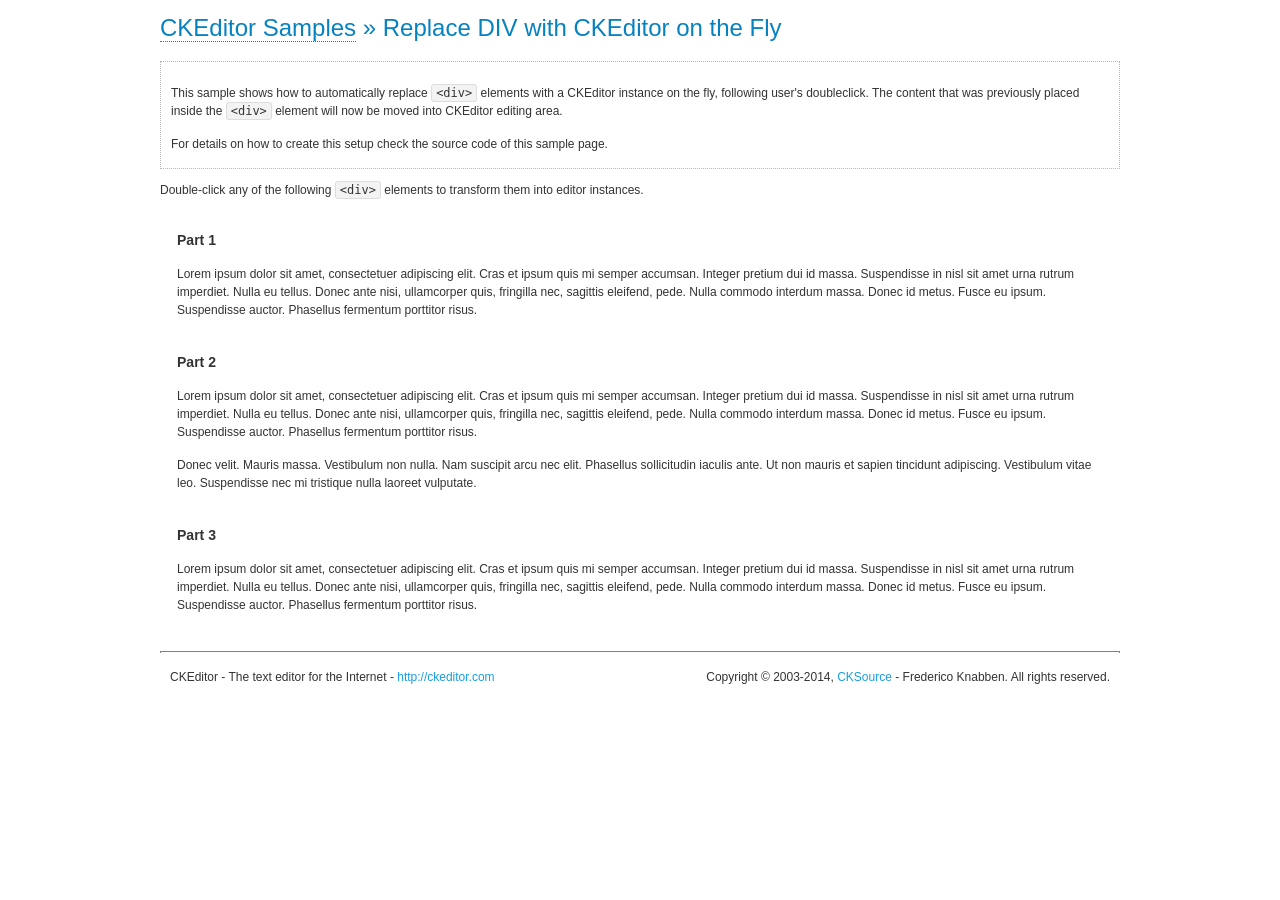
<file: WebContent/js/ckeditor/samples/divreplace.html>
<!DOCTYPE html>
<!--
Copyright (c) 2003-2014, CKSource - Frederico Knabben. All rights reserved.
For licensing, see LICENSE.md or http://ckeditor.com/license
-->
<html>
<head>
	<meta charset="utf-8">
	<title>Replace DIV &mdash; CKEditor Sample</title>
	<script src="../ckeditor.js"></script>
	<link href="sample.css" rel="stylesheet">
	<style>

		div.editable
		{
			border: solid 2px transparent;
			padding-left: 15px;
			padding-right: 15px;
		}

		div.editable:hover
		{
			border-color: black;
		}

	</style>
	<script>

		// Uncomment the following code to test the "Timeout Loading Method".
		// CKEDITOR.loadFullCoreTimeout = 5;

		window.onload = function() {
			// Listen to the double click event.
			if ( window.addEventListener )
				document.body.addEventListener( 'dblclick', onDoubleClick, false );
			else if ( window.attachEvent )
				document.body.attachEvent( 'ondblclick', onDoubleClick );

		};

		function onDoubleClick( ev ) {
			// Get the element which fired the event. This is not necessarily the
			// element to which the event has been attached.
			var element = ev.target || ev.srcElement;

			// Find out the div that holds this element.
			var name;

			do {
				element = element.parentNode;
			}
			while ( element && ( name = element.nodeName.toLowerCase() ) &&
				( name != 'div' || element.className.indexOf( 'editable' ) == -1 ) && name != 'body' );

			if ( name == 'div' && element.className.indexOf( 'editable' ) != -1 )
				replaceDiv( element );
		}

		var editor;

		function replaceDiv( div ) {
			if ( editor )
				editor.destroy();

			editor = CKEDITOR.replace( div );
		}

	</script>
</head>
<body>
	<h1 class="samples">
		<a href="index.html">CKEditor Samples</a> &raquo; Replace DIV with CKEditor on the Fly
	</h1>
	<div class="description">
		<p>
			This sample shows how to automatically replace <code>&lt;div&gt;</code> elements
			with a CKEditor instance on the fly, following user's doubleclick. The content
			that was previously placed inside the <code>&lt;div&gt;</code> element will now
			be moved into CKEditor editing area.
		</p>
		<p>
			For details on how to create this setup check the source code of this sample page.
		</p>
	</div>
	<p>
		Double-click any of the following <code>&lt;div&gt;</code> elements to transform them into
		editor instances.
	</p>
	<div class="editable">
		<h3>
			Part 1
		</h3>
		<p>
			Lorem ipsum dolor sit amet, consectetuer adipiscing elit. Cras et ipsum quis mi
			semper accumsan. Integer pretium dui id massa. Suspendisse in nisl sit amet urna
			rutrum imperdiet. Nulla eu tellus. Donec ante nisi, ullamcorper quis, fringilla
			nec, sagittis eleifend, pede. Nulla commodo interdum massa. Donec id metus. Fusce
			eu ipsum. Suspendisse auctor. Phasellus fermentum porttitor risus.
		</p>
	</div>
	<div class="editable">
		<h3>
			Part 2
		</h3>
		<p>
			Lorem ipsum dolor sit amet, consectetuer adipiscing elit. Cras et ipsum quis mi
			semper accumsan. Integer pretium dui id massa. Suspendisse in nisl sit amet urna
			rutrum imperdiet. Nulla eu tellus. Donec ante nisi, ullamcorper quis, fringilla
			nec, sagittis eleifend, pede. Nulla commodo interdum massa. Donec id metus. Fusce
			eu ipsum. Suspendisse auctor. Phasellus fermentum porttitor risus.
		</p>
		<p>
			Donec velit. Mauris massa. Vestibulum non nulla. Nam suscipit arcu nec elit. Phasellus
			sollicitudin iaculis ante. Ut non mauris et sapien tincidunt adipiscing. Vestibulum
			vitae leo. Suspendisse nec mi tristique nulla laoreet vulputate.
		</p>
	</div>
	<div class="editable">
		<h3>
			Part 3
		</h3>
		<p>
			Lorem ipsum dolor sit amet, consectetuer adipiscing elit. Cras et ipsum quis mi
			semper accumsan. Integer pretium dui id massa. Suspendisse in nisl sit amet urna
			rutrum imperdiet. Nulla eu tellus. Donec ante nisi, ullamcorper quis, fringilla
			nec, sagittis eleifend, pede. Nulla commodo interdum massa. Donec id metus. Fusce
			eu ipsum. Suspendisse auctor. Phasellus fermentum porttitor risus.
		</p>
	</div>
	<div id="footer">
		<hr>
		<p>
			CKEditor - The text editor for the Internet - <a class="samples" href="http://ckeditor.com/">http://ckeditor.com</a>
		</p>
		<p id="copy">
			Copyright &copy; 2003-2014, <a class="samples" href="http://cksource.com/">CKSource</a> - Frederico
			Knabben. All rights reserved.
		</p>
	</div>
</body>
</html>
</file>
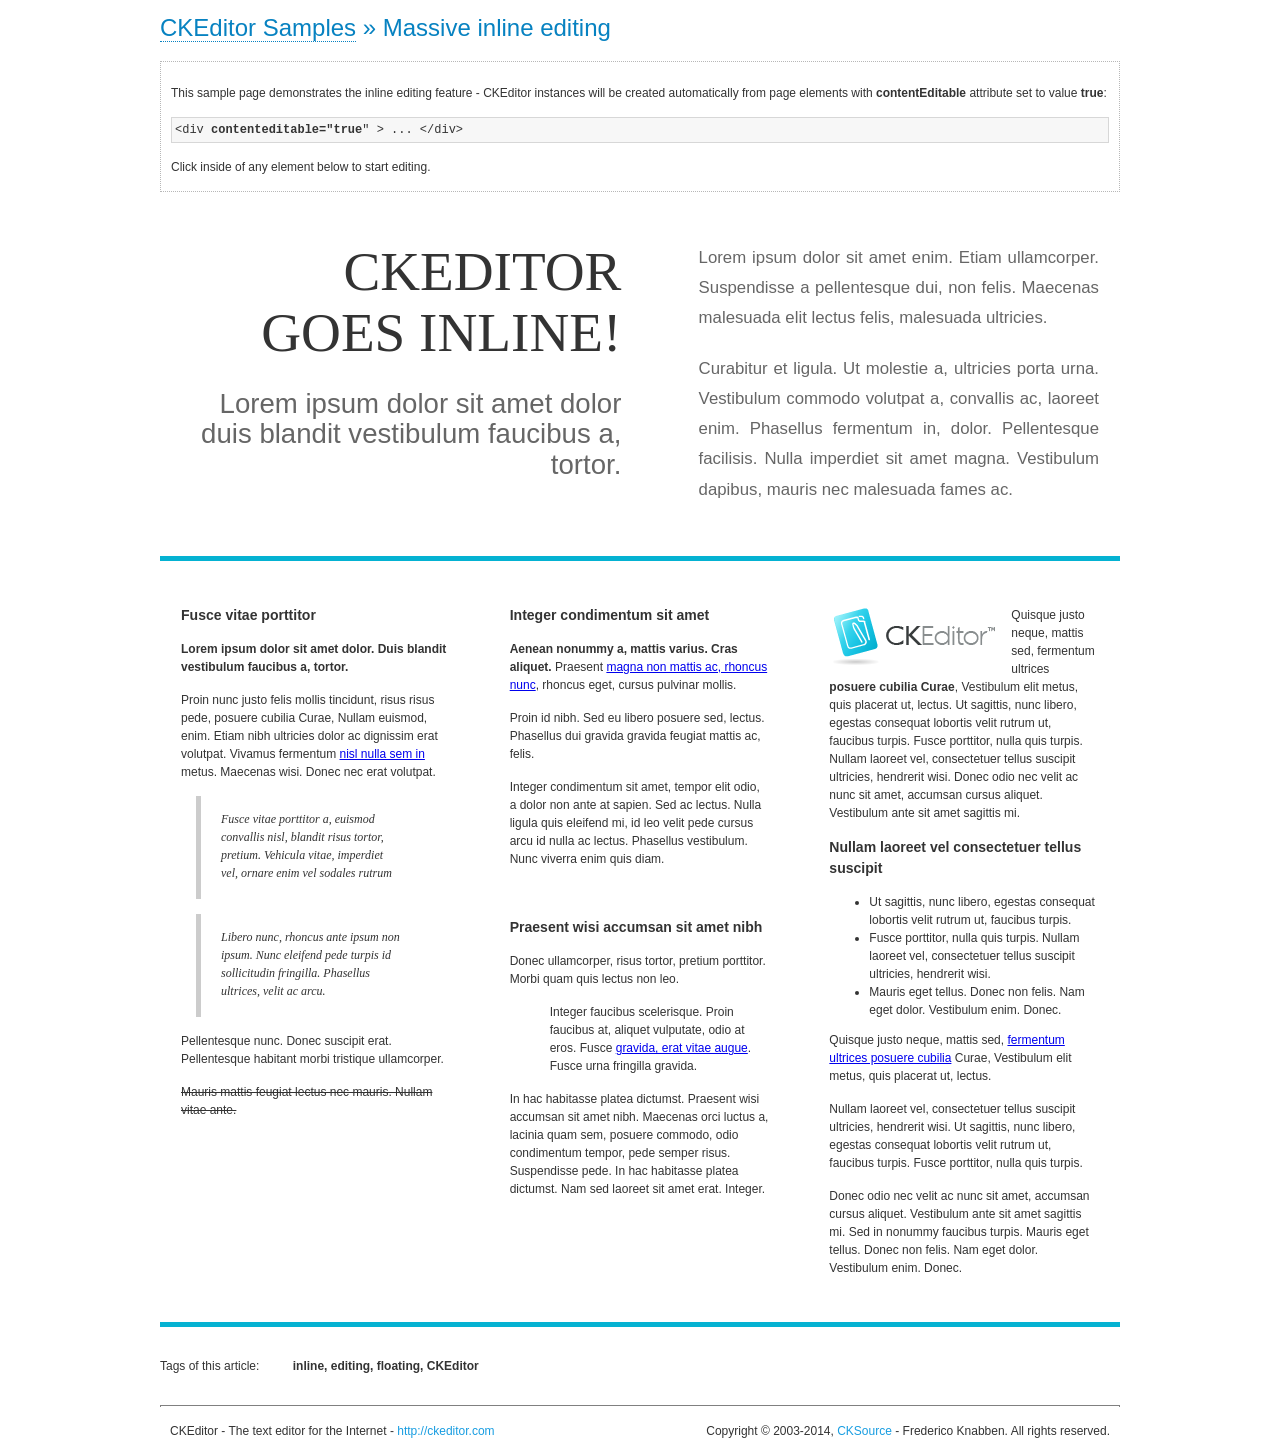
<file: WebContent/js/ckeditor/samples/inlineall.html>
<!DOCTYPE html>
<!--
Copyright (c) 2003-2014, CKSource - Frederico Knabben. All rights reserved.
For licensing, see LICENSE.md or http://ckeditor.com/license
-->
<html>
<head>
	<meta charset="utf-8">
	<title>Massive inline editing &mdash; CKEditor Sample</title>
	<script src="../ckeditor.js"></script>
	<script>

		// This code is generally not necessary, but it is here to demonstrate
		// how to customize specific editor instances on the fly. This fits well
		// this demo because we have editable elements (like headers) that
		// require less features.

		// The "instanceCreated" event is fired for every editor instance created.
		CKEDITOR.on( 'instanceCreated', function( event ) {
			var editor = event.editor,
				element = editor.element;

			// Customize editors for headers and tag list.
			// These editors don't need features like smileys, templates, iframes etc.
			if ( element.is( 'h1', 'h2', 'h3' ) || element.getAttribute( 'id' ) == 'taglist' ) {
				// Customize the editor configurations on "configLoaded" event,
				// which is fired after the configuration file loading and
				// execution. This makes it possible to change the
				// configurations before the editor initialization takes place.
				editor.on( 'configLoaded', function() {

					// Remove unnecessary plugins to make the editor simpler.
					editor.config.removePlugins = 'colorbutton,find,flash,font,' +
						'forms,iframe,image,newpage,removeformat,' +
						'smiley,specialchar,stylescombo,templates';

					// Rearrange the layout of the toolbar.
					editor.config.toolbarGroups = [
						{ name: 'editing',		groups: [ 'basicstyles', 'links' ] },
						{ name: 'undo' },
						{ name: 'clipboard',	groups: [ 'selection', 'clipboard' ] },
						{ name: 'about' }
					];
				});
			}
		});

	</script>
	<link href="sample.css" rel="stylesheet">
	<style>

		/* The following styles are just to make the page look nice. */

		/* Workaround to show Arial Black in Firefox. */
		@font-face
		{
			font-family: 'arial-black';
			src: local('Arial Black');
		}

		*[contenteditable="true"]
		{
			padding: 10px;
		}

		#container
		{
			width: 960px;
			margin: 30px auto 0;
		}

		#header
		{
			overflow: hidden;
			padding: 0 0 30px;
			border-bottom: 5px solid #05B2D2;
			position: relative;
		}

		#headerLeft,
		#headerRight
		{
			width: 49%;
			overflow: hidden;
		}

		#headerLeft
		{
			float: left;
			padding: 10px 1px 1px;
		}

		#headerLeft h2,
		#headerLeft h3
		{
			text-align: right;
			margin: 0;
			overflow: hidden;
			font-weight: normal;
		}

		#headerLeft h2
		{
			font-family: "Arial Black",arial-black;
			font-size: 4.6em;
			line-height: 1.1;
			text-transform: uppercase;
		}

		#headerLeft h3
		{
			font-size: 2.3em;
			line-height: 1.1;
			margin: .2em 0 0;
			color: #666;
		}

		#headerRight
		{
			float: right;
			padding: 1px;
		}

		#headerRight p
		{
			line-height: 1.8;
			text-align: justify;
			margin: 0;
		}

		#headerRight p + p
		{
			margin-top: 20px;
		}

		#headerRight > div
		{
			padding: 20px;
			margin: 0 0 0 30px;
			font-size: 1.4em;
			color: #666;
		}

		#columns
		{
			color: #333;
			overflow: hidden;
			padding: 20px 0;
		}

		#columns > div
		{
			float: left;
			width: 33.3%;
		}

		#columns #column1 > div
		{
			margin-left: 1px;
		}

		#columns #column3 > div
		{
			margin-right: 1px;
		}

		#columns > div > div
		{
			margin: 0px 10px;
			padding: 10px 20px;
		}

		#columns blockquote
		{
			margin-left: 15px;
		}

		#tagLine
		{
			border-top: 5px solid #05B2D2;
			padding-top: 20px;
		}

		#taglist {
			display: inline-block;
			margin-left: 20px;
			font-weight: bold;
			margin: 0 0 0 20px;
		}

	</style>
</head>
<body>
<div>
	<h1 class="samples"><a href="index.html">CKEditor Samples</a> &raquo; Massive inline editing</h1>
	<div class="description">
		<p>This sample page demonstrates the inline editing feature - CKEditor instances will be created automatically from page elements with <strong>contentEditable</strong> attribute set to value <strong>true</strong>:</p>
		<pre class="samples">&lt;div <strong>contenteditable="true</strong>" &gt; ... &lt;/div&gt;</pre>
		<p>Click inside of any element below to start editing.</p>
	</div>
</div>
<div id="container">
	<div id="header">
		<div id="headerLeft">
			<h2 id="sampleTitle" contenteditable="true">
				CKEditor<br> Goes Inline!
			</h2>
			<h3 contenteditable="true">
				Lorem ipsum dolor sit amet dolor duis blandit vestibulum faucibus a, tortor.
			</h3>
		</div>
		<div id="headerRight">
			<div contenteditable="true">
				<p>
					Lorem ipsum dolor sit amet enim. Etiam ullamcorper. Suspendisse a pellentesque dui, non felis. Maecenas malesuada elit lectus felis, malesuada ultricies.
				</p>
				<p>
					Curabitur et ligula. Ut molestie a, ultricies porta urna. Vestibulum commodo volutpat a, convallis ac, laoreet enim. Phasellus fermentum in, dolor. Pellentesque facilisis. Nulla imperdiet sit amet magna. Vestibulum dapibus, mauris nec malesuada fames ac.
				</p>
			</div>
		</div>
	</div>
	<div id="columns">
		<div id="column1">
			<div contenteditable="true">
				<h3>
					Fusce vitae porttitor
				</h3>
				<p>
					<strong>
						Lorem ipsum dolor sit amet dolor. Duis blandit vestibulum faucibus a, tortor.
					</strong>
				</p>
				<p>
					Proin nunc justo felis mollis tincidunt, risus risus pede, posuere cubilia Curae, Nullam euismod, enim. Etiam nibh ultricies dolor ac dignissim erat volutpat. Vivamus fermentum <a href="http://ckeditor.com/">nisl nulla sem in</a> metus. Maecenas wisi. Donec nec erat volutpat.
				</p>
				<blockquote>
					<p>
						Fusce vitae porttitor a, euismod convallis nisl, blandit risus tortor, pretium.
						Vehicula vitae, imperdiet vel, ornare enim vel sodales rutrum
					</p>
				</blockquote>
				<blockquote>
					<p>
						Libero nunc, rhoncus ante ipsum non ipsum. Nunc eleifend pede turpis id sollicitudin fringilla. Phasellus ultrices, velit ac arcu.
					</p>
				</blockquote>
				<p>Pellentesque nunc. Donec suscipit erat. Pellentesque habitant morbi tristique ullamcorper.</p>
				<p><s>Mauris mattis feugiat lectus nec mauris. Nullam vitae ante.</s></p>
			</div>
		</div>
		<div id="column2">
			<div contenteditable="true">
				<h3>
					Integer condimentum sit amet
				</h3>
				<p>
					<strong>Aenean nonummy a, mattis varius. Cras aliquet.</strong>
					Praesent <a href="http://ckeditor.com/">magna non mattis ac, rhoncus nunc</a>, rhoncus eget, cursus pulvinar mollis.</p>
				<p>Proin id nibh. Sed eu libero posuere sed, lectus. Phasellus dui gravida gravida feugiat mattis ac, felis.</p>
				<p>Integer condimentum sit amet, tempor elit odio, a dolor non ante at sapien. Sed ac lectus. Nulla ligula quis eleifend mi, id leo velit pede cursus arcu id nulla ac lectus. Phasellus vestibulum. Nunc viverra enim quis diam.</p>
			</div>
			<div contenteditable="true">
				<h3>
					Praesent wisi accumsan sit amet nibh
				</h3>
				<p>Donec ullamcorper, risus tortor, pretium porttitor. Morbi quam quis lectus non leo.</p>
				<p style="margin-left: 40px; ">Integer faucibus scelerisque. Proin faucibus at, aliquet vulputate, odio at eros. Fusce <a href="http://ckeditor.com/">gravida, erat vitae augue</a>. Fusce urna fringilla gravida.</p>
				<p>In hac habitasse platea dictumst. Praesent wisi accumsan sit amet nibh. Maecenas orci luctus a, lacinia quam sem, posuere commodo, odio condimentum tempor, pede semper risus. Suspendisse pede. In hac habitasse platea dictumst. Nam sed laoreet sit amet erat. Integer.</p>
			</div>
		</div>
		<div id="column3">
			<div contenteditable="true">
				<p>
					<img src="assets/inlineall/logo.png" alt="CKEditor logo" style="float:left">
				</p>
				<p>Quisque justo neque, mattis sed, fermentum ultrices <strong>posuere cubilia Curae</strong>, Vestibulum elit metus, quis placerat ut, lectus. Ut sagittis, nunc libero, egestas consequat lobortis velit rutrum ut, faucibus turpis. Fusce porttitor, nulla quis turpis. Nullam laoreet vel, consectetuer tellus suscipit ultricies, hendrerit wisi. Donec odio nec velit ac nunc sit amet, accumsan cursus aliquet. Vestibulum ante sit amet sagittis mi.</p>
				<h3>
					Nullam laoreet vel consectetuer tellus suscipit
				</h3>
				<ul>
					<li>Ut sagittis, nunc libero, egestas consequat lobortis velit rutrum ut, faucibus turpis.</li>
					<li>Fusce porttitor, nulla quis turpis. Nullam laoreet vel, consectetuer tellus suscipit ultricies, hendrerit wisi.</li>
					<li>Mauris eget tellus. Donec non felis. Nam eget dolor. Vestibulum enim. Donec.</li>
				</ul>
				<p>Quisque justo neque, mattis sed, <a href="http://ckeditor.com/">fermentum ultrices posuere cubilia</a> Curae, Vestibulum elit metus, quis placerat ut, lectus.</p>
				<p>Nullam laoreet vel, consectetuer tellus suscipit ultricies, hendrerit wisi. Ut sagittis, nunc libero, egestas consequat lobortis velit rutrum ut, faucibus turpis. Fusce porttitor, nulla quis turpis.</p>
				<p>Donec odio nec velit ac nunc sit amet, accumsan cursus aliquet. Vestibulum ante sit amet sagittis mi. Sed in nonummy faucibus turpis. Mauris eget tellus. Donec non felis. Nam eget dolor. Vestibulum enim. Donec.</p>
			</div>
		</div>
	</div>
	<div id="tagLine">
		Tags of this article:
		<p id="taglist" contenteditable="true">
			inline, editing, floating, CKEditor
		</p>
	</div>
</div>
<div id="footer">
	<hr>
	<p>
		CKEditor - The text editor for the Internet - <a class="samples" href="http://ckeditor.com/">
			http://ckeditor.com</a>
	</p>
	<p id="copy">
		Copyright &copy; 2003-2014, <a class="samples" href="http://cksource.com/">CKSource</a>
		- Frederico Knabben. All rights reserved.
	</p>
</div>
</body>
</html>
</file>
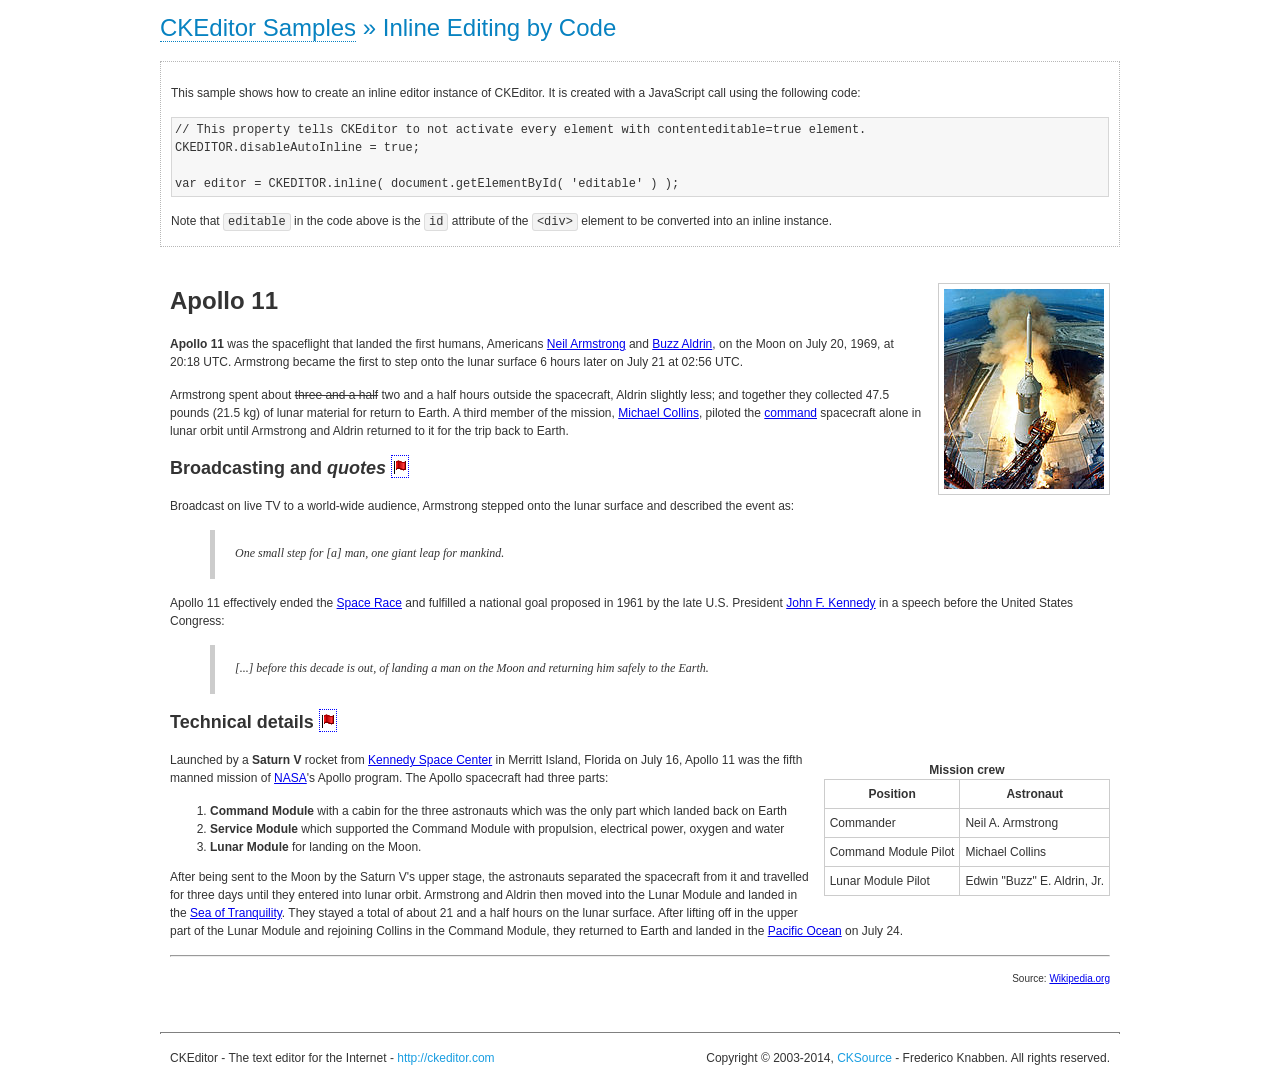
<file: WebContent/js/ckeditor/samples/inlinebycode.html>
<!DOCTYPE html>
<!--
Copyright (c) 2003-2014, CKSource - Frederico Knabben. All rights reserved.
For licensing, see LICENSE.md or http://ckeditor.com/license
-->
<html>
<head>
	<meta charset="utf-8">
	<title>Inline Editing by Code &mdash; CKEditor Sample</title>
	<script src="../ckeditor.js"></script>
	<link href="sample.css" rel="stylesheet">
	<style>

		#editable
		{
			padding: 10px;
			float: left;
		}

	</style>
</head>
<body>
	<h1 class="samples">
		<a href="index.html">CKEditor Samples</a> &raquo; Inline Editing by Code
	</h1>
	<div class="description">
		<p>
			This sample shows how to create an inline editor instance of CKEditor. It is created
			with a JavaScript call using the following code:
		</p>
<pre class="samples">
// This property tells CKEditor to not activate every element with contenteditable=true element.
CKEDITOR.disableAutoInline = true;

var editor = CKEDITOR.inline( document.getElementById( 'editable' ) );
</pre>
		<p>
			Note that <code>editable</code> in the code above is the <code>id</code>
			attribute of the <code>&lt;div&gt;</code> element to be converted into an inline instance.
		</p>
	</div>
	<div id="editable" contenteditable="true">
		<h1><img alt="Saturn V carrying Apollo 11" class="right" src="assets/sample.jpg" /> Apollo 11</h1>

		<p><b>Apollo 11</b> was the spaceflight that landed the first humans, Americans <a href="http://en.wikipedia.org/wiki/Neil_Armstrong" title="Neil Armstrong">Neil Armstrong</a> and <a href="http://en.wikipedia.org/wiki/Buzz_Aldrin" title="Buzz Aldrin">Buzz Aldrin</a>, on the Moon on July 20, 1969, at 20:18 UTC. Armstrong became the first to step onto the lunar surface 6 hours later on July 21 at 02:56 UTC.</p>

		<p>Armstrong spent about <s>three and a half</s> two and a half hours outside the spacecraft, Aldrin slightly less; and together they collected 47.5 pounds (21.5&nbsp;kg) of lunar material for return to Earth. A third member of the mission, <a href="http://en.wikipedia.org/wiki/Michael_Collins_(astronaut)" title="Michael Collins (astronaut)">Michael Collins</a>, piloted the <a href="http://en.wikipedia.org/wiki/Apollo_Command/Service_Module" title="Apollo Command/Service Module">command</a> spacecraft alone in lunar orbit until Armstrong and Aldrin returned to it for the trip back to Earth.</p>

		<h2>Broadcasting and <em>quotes</em> <a id="quotes" name="quotes"></a></h2>

		<p>Broadcast on live TV to a world-wide audience, Armstrong stepped onto the lunar surface and described the event as:</p>

		<blockquote>
			<p>One small step for [a] man, one giant leap for mankind.</p>
		</blockquote>

		<p>Apollo 11 effectively ended the <a href="http://en.wikipedia.org/wiki/Space_Race" title="Space Race">Space Race</a> and fulfilled a national goal proposed in 1961 by the late U.S. President <a href="http://en.wikipedia.org/wiki/John_F._Kennedy" title="John F. Kennedy">John F. Kennedy</a> in a speech before the United States Congress:</p>

		<blockquote>
			<p>[...] before this decade is out, of landing a man on the Moon and returning him safely to the Earth.</p>
		</blockquote>

		<h2>Technical details <a id="tech-details" name="tech-details"></a></h2>

		<table align="right" border="1" bordercolor="#ccc" cellpadding="5" cellspacing="0" style="border-collapse:collapse;margin:10px 0 10px 15px;">
			<caption><strong>Mission crew</strong></caption>
			<thead>
			<tr>
				<th scope="col">Position</th>
				<th scope="col">Astronaut</th>
			</tr>
			</thead>
			<tbody>
			<tr>
				<td>Commander</td>
				<td>Neil A. Armstrong</td>
			</tr>
			<tr>
				<td>Command Module Pilot</td>
				<td>Michael Collins</td>
			</tr>
			<tr>
				<td>Lunar Module Pilot</td>
				<td>Edwin &quot;Buzz&quot; E. Aldrin, Jr.</td>
			</tr>
			</tbody>
		</table>

		<p>Launched by a <strong>Saturn V</strong> rocket from <a href="http://en.wikipedia.org/wiki/Kennedy_Space_Center" title="Kennedy Space Center">Kennedy Space Center</a> in Merritt Island, Florida on July 16, Apollo 11 was the fifth manned mission of <a href="http://en.wikipedia.org/wiki/NASA" title="NASA">NASA</a>&#39;s Apollo program. The Apollo spacecraft had three parts:</p>

		<ol>
			<li><strong>Command Module</strong> with a cabin for the three astronauts which was the only part which landed back on Earth</li>
			<li><strong>Service Module</strong> which supported the Command Module with propulsion, electrical power, oxygen and water</li>
			<li><strong>Lunar Module</strong> for landing on the Moon.</li>
		</ol>

		<p>After being sent to the Moon by the Saturn V&#39;s upper stage, the astronauts separated the spacecraft from it and travelled for three days until they entered into lunar orbit. Armstrong and Aldrin then moved into the Lunar Module and landed in the <a href="http://en.wikipedia.org/wiki/Mare_Tranquillitatis" title="Mare Tranquillitatis">Sea of Tranquility</a>. They stayed a total of about 21 and a half hours on the lunar surface. After lifting off in the upper part of the Lunar Module and rejoining Collins in the Command Module, they returned to Earth and landed in the <a href="http://en.wikipedia.org/wiki/Pacific_Ocean" title="Pacific Ocean">Pacific Ocean</a> on July 24.</p>

		<hr />
		<p style="text-align: right;"><small>Source: <a href="http://en.wikipedia.org/wiki/Apollo_11">Wikipedia.org</a></small></p>
	</div>

	<script>
		// We need to turn off the automatic editor creation first.
		CKEDITOR.disableAutoInline = true;

		var editor = CKEDITOR.inline( 'editable' );
	</script>
	<div id="footer">
		<hr>
		<p contenteditable="true">
			CKEditor - The text editor for the Internet - <a class="samples" href="http://ckeditor.com/">
				http://ckeditor.com</a>
		</p>
		<p id="copy">
			Copyright &copy; 2003-2014, <a class="samples" href="http://cksource.com/">CKSource</a>
			- Frederico Knabben. All rights reserved.
		</p>
	</div>
</body>
</html>
</file>
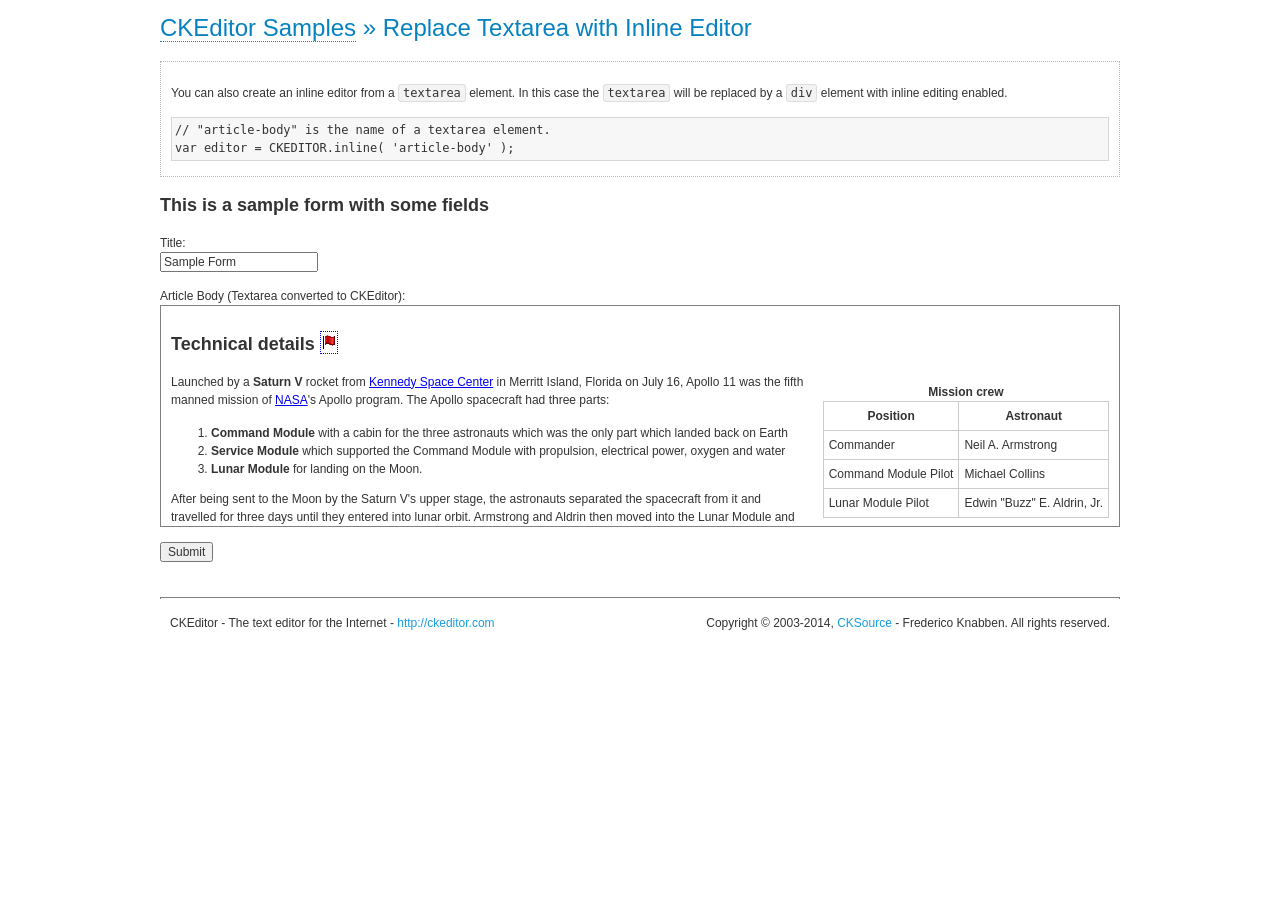
<file: WebContent/js/ckeditor/samples/inlinetextarea.html>
<!DOCTYPE html>
<!--
Copyright (c) 2003-2014, CKSource - Frederico Knabben. All rights reserved.
For licensing, see LICENSE.md or http://ckeditor.com/license
-->
<html>
<head>
	<meta charset="utf-8">
	<title>Replace Textarea with Inline Editor &mdash; CKEditor Sample</title>
	<script src="../ckeditor.js"></script>
	<link href="sample.css" rel="stylesheet">
	<style>

		/* Style the CKEditor element to look like a textfield */
		.cke_textarea_inline
		{
			padding: 10px;
			height: 200px;
			overflow: auto;

			border: 1px solid gray;
			-webkit-appearance: textfield;
		}

	</style>
</head>
<body>
	<h1 class="samples">
		<a href="index.html">CKEditor Samples</a> &raquo; Replace Textarea with Inline Editor
	</h1>
	<div class="description">
		<p>
			You can also create an inline editor from a <code>textarea</code>
			element. In this case the <code>textarea</code> will be replaced
			by a <code>div</code> element with inline editing enabled.
		</p>
<pre class="samples">
// "article-body" is the name of a textarea element.
var editor = CKEDITOR.inline( 'article-body' );
</pre>
	</div>
	<form action="sample_posteddata.php" method="post">
		<h2>This is a sample form with some fields</h2>
		<p>
			Title:<br>
			<input type="text" name="title" value="Sample Form"></p>
		<p>
			Article Body (Textarea converted to CKEditor):<br>
			<textarea name="article-body" style="height: 200px">
				&lt;h2&gt;Technical details &lt;a id="tech-details" name="tech-details"&gt;&lt;/a&gt;&lt;/h2&gt;

				&lt;table align="right" border="1" bordercolor="#ccc" cellpadding="5" cellspacing="0" style="border-collapse:collapse;margin:10px 0 10px 15px;"&gt;
					&lt;caption&gt;&lt;strong&gt;Mission crew&lt;/strong&gt;&lt;/caption&gt;
					&lt;thead&gt;
					&lt;tr&gt;
						&lt;th scope="col"&gt;Position&lt;/th&gt;
						&lt;th scope="col"&gt;Astronaut&lt;/th&gt;
					&lt;/tr&gt;
					&lt;/thead&gt;
					&lt;tbody&gt;
					&lt;tr&gt;
						&lt;td&gt;Commander&lt;/td&gt;
						&lt;td&gt;Neil A. Armstrong&lt;/td&gt;
					&lt;/tr&gt;
					&lt;tr&gt;
						&lt;td&gt;Command Module Pilot&lt;/td&gt;
						&lt;td&gt;Michael Collins&lt;/td&gt;
					&lt;/tr&gt;
					&lt;tr&gt;
						&lt;td&gt;Lunar Module Pilot&lt;/td&gt;
						&lt;td&gt;Edwin &quot;Buzz&quot; E. Aldrin, Jr.&lt;/td&gt;
					&lt;/tr&gt;
					&lt;/tbody&gt;
				&lt;/table&gt;

				&lt;p&gt;Launched by a &lt;strong&gt;Saturn V&lt;/strong&gt; rocket from &lt;a href="http://en.wikipedia.org/wiki/Kennedy_Space_Center" title="Kennedy Space Center"&gt;Kennedy Space Center&lt;/a&gt; in Merritt Island, Florida on July 16, Apollo 11 was the fifth manned mission of &lt;a href="http://en.wikipedia.org/wiki/NASA" title="NASA"&gt;NASA&lt;/a&gt;&#39;s Apollo program. The Apollo spacecraft had three parts:&lt;/p&gt;

				&lt;ol&gt;
					&lt;li&gt;&lt;strong&gt;Command Module&lt;/strong&gt; with a cabin for the three astronauts which was the only part which landed back on Earth&lt;/li&gt;
					&lt;li&gt;&lt;strong&gt;Service Module&lt;/strong&gt; which supported the Command Module with propulsion, electrical power, oxygen and water&lt;/li&gt;
					&lt;li&gt;&lt;strong&gt;Lunar Module&lt;/strong&gt; for landing on the Moon.&lt;/li&gt;
				&lt;/ol&gt;

				&lt;p&gt;After being sent to the Moon by the Saturn V&#39;s upper stage, the astronauts separated the spacecraft from it and travelled for three days until they entered into lunar orbit. Armstrong and Aldrin then moved into the Lunar Module and landed in the &lt;a href="http://en.wikipedia.org/wiki/Mare_Tranquillitatis" title="Mare Tranquillitatis"&gt;Sea of Tranquility&lt;/a&gt;. They stayed a total of about 21 and a half hours on the lunar surface. After lifting off in the upper part of the Lunar Module and rejoining Collins in the Command Module, they returned to Earth and landed in the &lt;a href="http://en.wikipedia.org/wiki/Pacific_Ocean" title="Pacific Ocean"&gt;Pacific Ocean&lt;/a&gt; on July 24.&lt;/p&gt;

				&lt;hr /&gt;
				&lt;p style="text-align: right;"&gt;&lt;small&gt;Source: &lt;a href="http://en.wikipedia.org/wiki/Apollo_11"&gt;Wikipedia.org&lt;/a&gt;&lt;/small&gt;&lt;/p&gt;
			</textarea>
		</p>
		<p>
			<input type="submit" value="Submit">
		</p>
	</form>

	<script>
		CKEDITOR.inline( 'article-body' );
	</script>
	<div id="footer">
		<hr>
		<p contenteditable="true">
			CKEditor - The text editor for the Internet - <a class="samples" href="http://ckeditor.com/">
				http://ckeditor.com</a>
		</p>
		<p id="copy">
			Copyright &copy; 2003-2014, <a class="samples" href="http://cksource.com/">CKSource</a>
			- Frederico Knabben. All rights reserved.
		</p>
	</div>
</body>
</html>
</file>
<file: WebContent/simple/shop/css/style.css>
* { padding:0; margin:0; outline:0; }
body {
	background:#fff url(images/body.gif) repeat-x 0 0;
	font-family: "Trebuchet MS", Arial, sans-serif;
	font-size:12px;
	line-height:16px;
	color:#636363;
}
input, textarea, select { font-family: "Trebuchet MS", Arial, sans-serif; font-size:12px; }

.field { background:#ebebeb; border:solid 1px #dedede; padding:2px;}
 
a img { border:0; }

a { color:#8b0000; text-decoration: underline; cursor:pointer; }
a:hover { color:#666; text-decoration: none; }

.left, .alignleft { float:left; display:inline; }
.right, .alignright { float:right; display:inline; }

.cl { font-size:0; line-height:0; clear:both; display:block; height:0; }

.al { text-align: left; }
.ar { text-align: right; }
.ac { text-align: center; }

h2 { font-size:14px; line-height:16px; }
h3 { font-size:12px; line-height:14px; text-transform: uppercase; color:#000; }
h4 { font-size:12px; line-height:14px; text-transform: uppercase; color:#000; }


h1#logo { font-size:0; line-height:0; width:156px; height:64px; float:left; }
h1#logo a{ display:block; height:64px; text-indent: -4000px; background:url(images/logo.gif); }

.shell { width:960px; margin:0 auto; padding:10px; background:#fff; }

#header { height:64px; background:url(images/header.gif); position:relative;}

#navigation { float:right; white-space:nowrap; }
#navigation ul{ list-style-type: none; height:64px; font-weight: bold; float:left;}
#navigation ul li{ float:left; display:inline; }
#navigation ul li a{ float:left; height:64px; line-height:64px; text-decoration: none; color:#fff; padding:0 15px;}
#navigation ul li a.active,
#navigation ul li a:hover{ background:#fff; color:#8b0000; }

#cart { float:right; width:160px; top:0; right:0; height:51px; background:#8b0000; color:#fff; padding:13px 10px 0 10px; white-space:nowrap; line-height:20px;}
a.cart-link { color:#fff; background:url(images/cart-link.gif) no-repeat 0 0; padding:0 0 0 32px; text-decoration: none;}
a.cart-link:hover { text-decoration: underline;}

#sidebar { float:left; width:226px;}
#content { float:right; width:724px;}

#main { padding:10px 0 0 0; }

.box { padding:1px; border:solid 1px #dedede; margin-bottom:10px;}
.box h2{ background:#7f7f7f; color:#fff; font-weight: normal; padding:0 5px; position:relative; height:27px; line-height:27px; }
.box h2 span{ position:absolute; width:10px; height:5px; background:url(images/h2-arr.gif); top:27px; right:10px; font-size:0; line-height:0;}
.box-content { padding:5px;}

a.bul { background:url(images/bul.gif) no-repeat 0 center; padding-left:10px;}

.search { min-height:252px;}
.search label { display:block; padding-bottom:3px; }

.search .field { display:block; margin-bottom:10px; }
.search .inline-field label { display:inline; padding:0; }
.search .inline-field .field { display:inline; margin:0; }
.search input.field { width:206px; }
.search select.field { width:212px; }
.search select.small-field { width:50px; }

.search-submit { width:70px; background:#8b0000; border:0; color:#fff; height:27px; display:block; line-height:26px; cursor:pointer; margin:12px 0 10px 0;}

.categories { min-height:383px; }
.categories ul { list-style-type: none; font-size:13px;}
.categories ul li{ border-bottom:dashed 1px #ccc; padding:5px 0;}
.categories ul li.last{ border-bottom:0; padding-bottom:0;}
.categories ul li a{ color:#5f5f5f; text-decoration: none; background:url(images/cat.gif) no-repeat 0 4px; padding-left:17px;}
.categories ul li a:hover{ color:#8b0000; }

#slider { height:252px; position:relative; overflow:hidden; }
#slider-holder { width:720px; height:252px; position:relative; overflow:hidden; }
#slider-holder .jcarousel-clip{ width:720px; height:252px; position:relative; overflow:hidden; }
#slider-holder ul{ width:720px; height:252px; position:relative; overflow:hidden; list-style-type: none;}
#slider-holder ul li{ width:720px; height:252px; position:relative; overflow:hidden; float:left; }

#slider-nav { position:absolute; top:231px; left:644px; z-index:2;}
#slider-nav a{ font-size:0; line-height:0; text-indent: -4000px; width:10px; height:10px; border:solid 1px #8b0000; background:#8b0000; float:left; margin-right:5px; }
#slider-nav a:hover,
#slider-nav a.active { background:#fff;}

.products {}
.products ul{ list-style-type: none;}
.products ul li{ position:relative; padding:1px; border:solid 1px #dedede; float:left; width:231px; margin-right:9px; height:383px; overflow:hidden; }
.products ul li.last{ margin-right:0; }

.product-info{
	position: absolute;
	width: 153px;
	top: 519px;
	left: 283px;
}
.product-info h3{ background:#8b0000; color:#fff; padding:6px 10px; }
.product-info h4{ font-weight: normal;}
.product-info p{ font-size:16px; line-height:18px; text-transform: uppercase; font-weight: bold; color:#000; padding:5px 0 7px 0;}
.product-info .product-desc{ padding:10px; background:url(images/info.png); width:133px; }

.price { display:block; font-size:21px; color:#8b0000; line-height:23px; }

.more-products { border:solid 1px #dedede; position:relative; height:114px; overflow:hidden; }
.more-products ul{ list-style-type: none; height:94px; position:relative; overflow:hidden; width:805px;}
.more-products ul li{ float:left; width:94px; height:94px; border-right:dashed 1px #ccc; padding:0 10px;}
.more-products ul li.last{ border-right:0; }

.more-products-holder { width:804px; height:94px; position:relative; overflow:hidden; top:10px; left:70px;}
.more-products-holder .jcarousel-clip{ width:804px; height:94px; position:relative; overflow:hidden; }

.more-nav { font-size:0; line-height:0;}
.more-nav a{ position:absolute; top:40px; left:0; width:30px; height:32px; text-indent: -4000px; z-index:3;}
.more-nav a.next{ background:url(images/next.gif); left:910px;}
.more-nav a.prev{ background:url(images/prev.gif); left:20px;}

.cols { padding:15px 0;}
.col { float:left; display:inline; width:217px; margin-right:30px;}
.col-last { margin-right:0;}

h3.ico { background-repeat:no-repeat; background-position:0 2px; padding:6px 0 8px 30px;}
h3.ico1 { background-image:url(images/ico1.gif);}
h3.ico2 { background-image:url(images/ico2.gif);}
h3.ico3 { background-image:url(images/ico3.gif);}
h3.ico4 { background-image:url(images/ico4.gif);}

#footer { height:51px; background:#ebebeb; white-space:nowrap; line-height:50px; padding:0 15px; color:#7b7b7b; margin-top:10px;}
#footer a{ color:#7b7b7b; text-decoration: none;}
#footer a:hover{ color:#000;}
#footer span{ padding:0 2px;}
</file>
<file: WebContent/simple/shop/css/ie6.css>
.categories { height:383px; }
.search { height:252px; }
.product-info .product-desc
{ background: none; filter: progid:DXImageTransform.Microsoft.AlphaImageLoader(src='css/images/info.png', sizingMethod='scale');}
</file>
<file: WebContent/js/ckeditor/samples/sample.css>
/*
Copyright (c) 2003-2014, CKSource - Frederico Knabben. All rights reserved.
For licensing, see LICENSE.md or http://ckeditor.com/license
*/

html, body, h1, h2, h3, h4, h5, h6, div, span, blockquote, p, address, form, fieldset, img, ul, ol, dl, dt, dd, li, hr, table, td, th, strong, em, sup, sub, dfn, ins, del, q, cite, var, samp, code, kbd, tt, pre
{
	line-height: 1.5;
}

body
{
	padding: 10px 30px;
}

input, textarea, select, option, optgroup, button, td, th
{
	font-size: 100%;
}

pre, code, kbd, samp, tt
{
	font-family: monospace,monospace;
	font-size: 1em;
}

body {
    width: 960px;
    margin: 0 auto;
}

code
{
	background: #f3f3f3;
	border: 1px solid #ddd;
	padding: 1px 4px;

	-moz-border-radius: 3px;
	-webkit-border-radius: 3px;
	border-radius: 3px;
}

abbr
{
	border-bottom: 1px dotted #555;
	cursor: pointer;
}

.new, .beta
{
	text-transform: uppercase;
	font-size: 10px;
	font-weight: bold;
	padding: 1px 4px;
	margin: 0 0 0 5px;
	color: #fff;
	float: right;

	-moz-border-radius: 3px;
	-webkit-border-radius: 3px;
	border-radius: 3px;
}

.new
{
	background: #FF7E00;
	border: 1px solid #DA8028;
	text-shadow: 0 1px 0 #C97626;

	-moz-box-shadow: 0 2px 3px 0 #FFA54E inset;
	-webkit-box-shadow: 0 2px 3px 0 #FFA54E inset;
	box-shadow: 0 2px 3px 0 #FFA54E inset;
}

.beta
{
	background: #18C0DF;
	border: 1px solid #19AAD8;
	text-shadow: 0 1px 0 #048CAD;
	font-style: italic;

	-moz-box-shadow: 0 2px 3px 0 #50D4FD inset;
	-webkit-box-shadow: 0 2px 3px 0 #50D4FD inset;
	box-shadow: 0 2px 3px 0 #50D4FD inset;
}

h1.samples
{
	color: #0782C1;
	font-size: 200%;
	font-weight: normal;
	margin: 0;
	padding: 0;
}

h1.samples a
{
	color: #0782C1;
	text-decoration: none;
	border-bottom: 1px dotted #0782C1;
}

.samples a:hover
{
	border-bottom: 1px dotted #0782C1;
}

h2.samples
{
	color: #000000;
	font-size: 130%;
	margin: 15px 0 0 0;
	padding: 0;
}

p, blockquote, address, form, pre, dl, h1.samples, h2.samples
{
	margin-bottom: 15px;
}

ul.samples
{
	margin-bottom: 15px;
}

.clear
{
	clear: both;
}

fieldset
{
	margin: 0;
	padding: 10px;
}

body, input, textarea
{
	color: #333333;
	font-family: Arial, Helvetica, sans-serif;
}

body
{
	font-size: 75%;
}

a.samples
{
	color: #189DE1;
	text-decoration: none;
}

form
{
	margin: 0;
	padding: 0;
}

pre.samples
{
	background-color: #F7F7F7;
	border: 1px solid #D7D7D7;
	overflow: auto;
	padding: 0.25em;
	white-space: pre-wrap; /* CSS 2.1 */
	word-wrap: break-word; /* IE7 */
	-moz-tab-size: 4;
	-o-tab-size: 4;
	-webkit-tab-size: 4;
	tab-size: 4;
}

#footer
{
	clear: both;
	padding-top: 10px;
}

#footer hr
{
	margin: 10px 0 15px 0;
	height: 1px;
	border: solid 1px gray;
	border-bottom: none;
}

#footer p
{
	margin: 0 10px 10px 10px;
	float: left;
}

#footer #copy
{
	float: right;
}

#outputSample
{
	width: 100%;
	table-layout: fixed;
}

#outputSample thead th
{
	color: #dddddd;
	background-color: #999999;
	padding: 4px;
	white-space: nowrap;
}

#outputSample tbody th
{
	vertical-align: top;
	text-align: left;
}

#outputSample pre
{
	margin: 0;
	padding: 0;
}

.description
{
	border: 1px dotted #B7B7B7;
	margin-bottom: 10px;
	padding: 10px 10px 0;
	overflow: hidden;
}

label
{
	display: block;
	margin-bottom: 6px;
}

/**
 *	CKEditor editables are automatically set with the "cke_editable" class
 *	plus cke_editable_(inline|themed) depending on the editor type.
 */

/* Style a bit the inline editables. */
.cke_editable.cke_editable_inline
{
	cursor: pointer;
}

/* Once an editable element gets focused, the "cke_focus" class is
   added to it, so we can style it differently. */
.cke_editable.cke_editable_inline.cke_focus
{
	box-shadow: inset 0px 0px 20px 3px #ddd, inset 0 0 1px #000;
	outline: none;
	background: #eee;
	cursor: text;
}

/* Avoid pre-formatted overflows inline editable. */
.cke_editable_inline pre
{
	white-space: pre-wrap;
	word-wrap: break-word;
}

/**
 *	Samples index styles.
 */

.twoColumns,
.twoColumnsLeft,
.twoColumnsRight
{
	overflow: hidden;
}

.twoColumnsLeft,
.twoColumnsRight
{
	width: 45%;
}

.twoColumnsLeft
{
	float: left;
}

.twoColumnsRight
{
	float: right;
}

dl.samples
{
	padding: 0 0 0 40px;
}
dl.samples > dt
{
	display: list-item;
	list-style-type: disc;
	list-style-position: outside;
	margin: 0 0 3px;
}
dl.samples > dd
{
	margin: 0 0 3px;
}
.warning
{
    color: #ff0000;
	background-color: #FFCCBA;
    border: 2px dotted #ff0000;
	padding: 15px 10px;
	margin: 10px 0;
}

/* Used on inline samples */

blockquote
{
	font-style: italic;
	font-family: Georgia, Times, "Times New Roman", serif;
	padding: 2px 0;
	border-style: solid;
	border-color: #ccc;
	border-width: 0;
}

.cke_contents_ltr blockquote
{
	padding-left: 20px;
	padding-right: 8px;
	border-left-width: 5px;
}

.cke_contents_rtl blockquote
{
	padding-left: 8px;
	padding-right: 20px;
	border-right-width: 5px;
}

img.right {
    border: 1px solid #ccc;
    float: right;
    margin-left: 15px;
    padding: 5px;
}

img.left {
    border: 1px solid #ccc;
    float: left;
    margin-right: 15px;
    padding: 5px;
}
</file>
<file: WebContent/simple/shop/css/style_item.css>
* { padding:0; margin:0; outline:0; }
body {
	background:#fff url(images/body.gif) repeat-x 0 0;
	font-family: "Trebuchet MS", Arial, sans-serif;
	font-size:12px;
	line-height:16px;
	color:#636363;
}
input, textarea, select { font-family: "Trebuchet MS", Arial, sans-serif; font-size:12px; }

.field { background:#ebebeb; border:solid 1px #dedede; padding:2px;}
.div-inline{ display:inline; width:50%} 
a img { border:0; }

a { color:#8b0000; text-decoration: underline; cursor:pointer; }
a:hover { color:#666; text-decoration: none; }

.left, .alignleft { float:left; display:inline; }
.right, .alignright { float:right; display:inline; }

.cl { font-size:0; line-height:0; clear:both; display:block; height:0; }

.al { text-align: left; }
.ar { text-align: right; }
.ac { text-align: center; }

h2 { font-size:14px; line-height:16px; }
h3 { font-size:12px; line-height:14px; text-transform: uppercase; color:#000; }
h4 { font-size:12px; line-height:14px; text-transform: uppercase; color:#000; }


h1#logo { font-size:0; line-height:0; width:156px; height:64px; float:left; }
h1#logo a{ display:block; height:64px; text-indent: -4000px; background:url(images/logo.gif); }

.shell { width:960px; margin:0 auto; padding:10px; background:#fff; }

#header { height:64px; background:url(images/header.gif); position:relative;}

#navigation { float:right; white-space:nowrap; }
#navigation ul{ list-style-type: none; height:64px; font-weight: bold; float:left;}
#navigation ul li{ float:left; display:inline; }
#navigation ul li a{ float:left; height:64px; line-height:64px; text-decoration: none; color:#fff; padding:0 15px;}
#navigation ul li a.active,
#navigation ul li a:hover{ background:#fff; color:#8b0000; }

#cart { float:right; width:160px; top:0; right:0; height:51px; background:#8b0000; color:#fff; padding:13px 10px 0 10px; white-space:nowrap; line-height:20px;}
a.cart-link { color:#fff; background:url(images/cart-link.gif) no-repeat 0 0; padding:0 0 0 32px; text-decoration: none;}
a.cart-link:hover { text-decoration: underline;}

#sidebar { float:left; width:226px;}
#content { float:right; width:724px;}

#main { padding:10px 0 0 0; }

.box { padding:1px; border:solid 1px #dedede; margin-bottom:10px;}
.box h2{ background:#7f7f7f; color:#fff; font-weight: normal; padding:0 5px; position:relative; height:27px; line-height:27px; }
.box h2 span{ position:absolute; width:10px; height:5px; background:url(images/h2-arr.gif); top:27px; right:10px; font-size:0; line-height:0;}
.box-content { padding:5px;}

a.bul { background:url(images/bul.gif) no-repeat 0 center; padding-left:10px;}

.search { min-height:252px;}
.search label { display:block; padding-bottom:3px; }

.search .field { display:block; margin-bottom:10px; }
.search .inline-field label { display:inline; padding:0; }
.search .inline-field .field { display:inline; margin:0; }
.search input.field { width:206px; }
.search select.field { width:212px; }
.search select.small-field { width:50px; }

.search-submit { width:70px; background:#8b0000; border:0; color:#fff; height:27px; display:block; line-height:26px; cursor:pointer; margin:12px 0 10px 0;}

.categories { min-height:383px; }
.categories ul { list-style-type: none; font-size:13px;}
.categories ul li{ border-bottom:dashed 1px #ccc; padding:5px 0;}
.categories ul li.last{ border-bottom:0; padding-bottom:0;}
.categories ul li a{ color:#5f5f5f; text-decoration: none; background:url(images/cat.gif) no-repeat 0 4px; padding-left:17px;}
.categories ul li a:hover{ color:#8b0000; }

#slider { height:252px; position:relative; overflow:hidden; }
#slider-holder { width:720px; height:252px; position:relative; overflow:hidden; }
#slider-holder .jcarousel-clip{ width:720px; height:252px; position:relative; overflow:hidden; }
#slider-holder ul{ width:720px; height:252px; position:relative; overflow:hidden; list-style-type: none;}
#slider-holder ul li{ width:720px; height:252px; position:relative; overflow:hidden; float:left; }

#slider-nav { position:absolute; top:231px; left:644px; z-index:2;}
#slider-nav a{ font-size:0; line-height:0; text-indent: -4000px; width:10px; height:10px; border:solid 1px #8b0000; background:#8b0000; float:left; margin-right:5px; }
#slider-nav a:hover,
#slider-nav a.active { background:#fff;}

.products {}
.products ul{ list-style-type: none;}
.products ul li{ position:relative; padding:1px; border:solid 1px #dedede; float:left; width:231px; margin-right:9px; height:383px; overflow:hidden; }
.products ul li.last{ margin-right:0; }

.product-info{ position:absolute; width:153px; top:194px; left:0;}
.product-info h3{ background:#8b0000; color:#fff; padding:6px 10px; }
.product-info h4{ font-weight: normal;}
.product-info p{ font-size:16px; line-height:18px; text-transform: uppercase; font-weight: bold; color:#000; padding:5px 0 7px 0;}
.product-info .product-desc{ padding:10px; background:url(images/info.png); width:133px; }

.price { display:block; font-size:21px; color:#8b0000; line-height:23px; }

.more-products { border:solid 1px #dedede; position:relative; height:114px; overflow:hidden; }
.more-products ul{ list-style-type: none; height:94px; position:relative; overflow:hidden; width:805px;}
.more-products ul li{ float:left; width:94px; height:94px; border-right:dashed 1px #ccc; padding:0 10px;}
.more-products ul li.last{ border-right:0; }

.more-products-holder { width:804px; height:94px; position:relative; overflow:hidden; top:10px; left:70px;}
.more-products-holder .jcarousel-clip{ width:804px; height:94px; position:relative; overflow:hidden; }

.more-nav { font-size:0; line-height:0;}
.more-nav a{ position:absolute; top:40px; left:0; width:30px; height:32px; text-indent: -4000px; z-index:3;}
.more-nav a.next{ background:url(images/next.gif); left:910px;}
.more-nav a.prev{ background:url(images/prev.gif); left:20px;}

.cols { padding:15px 0;}
.col { float:left; display:inline; width:217px; margin-right:30px;}
.col-last { margin-right:0;}

h3.ico { background-repeat:no-repeat; background-position:0 2px; padding:6px 0 8px 30px;}
h3.ico1 { background-image:url(images/ico1.gif);}
h3.ico2 { background-image:url(images/ico2.gif);}
h3.ico3 { background-image:url(images/ico3.gif);}
h3.ico4 { background-image:url(images/ico4.gif);}

#footer { height:51px; background:#ebebeb; white-space:nowrap; line-height:50px; padding:0 15px; color:#7b7b7b; margin-top:10px;}
#footer a{ color:#7b7b7b; text-decoration: none;}
#footer a:hover{ color:#000;}
#footer span{ padding:0 2px;}
</file>
